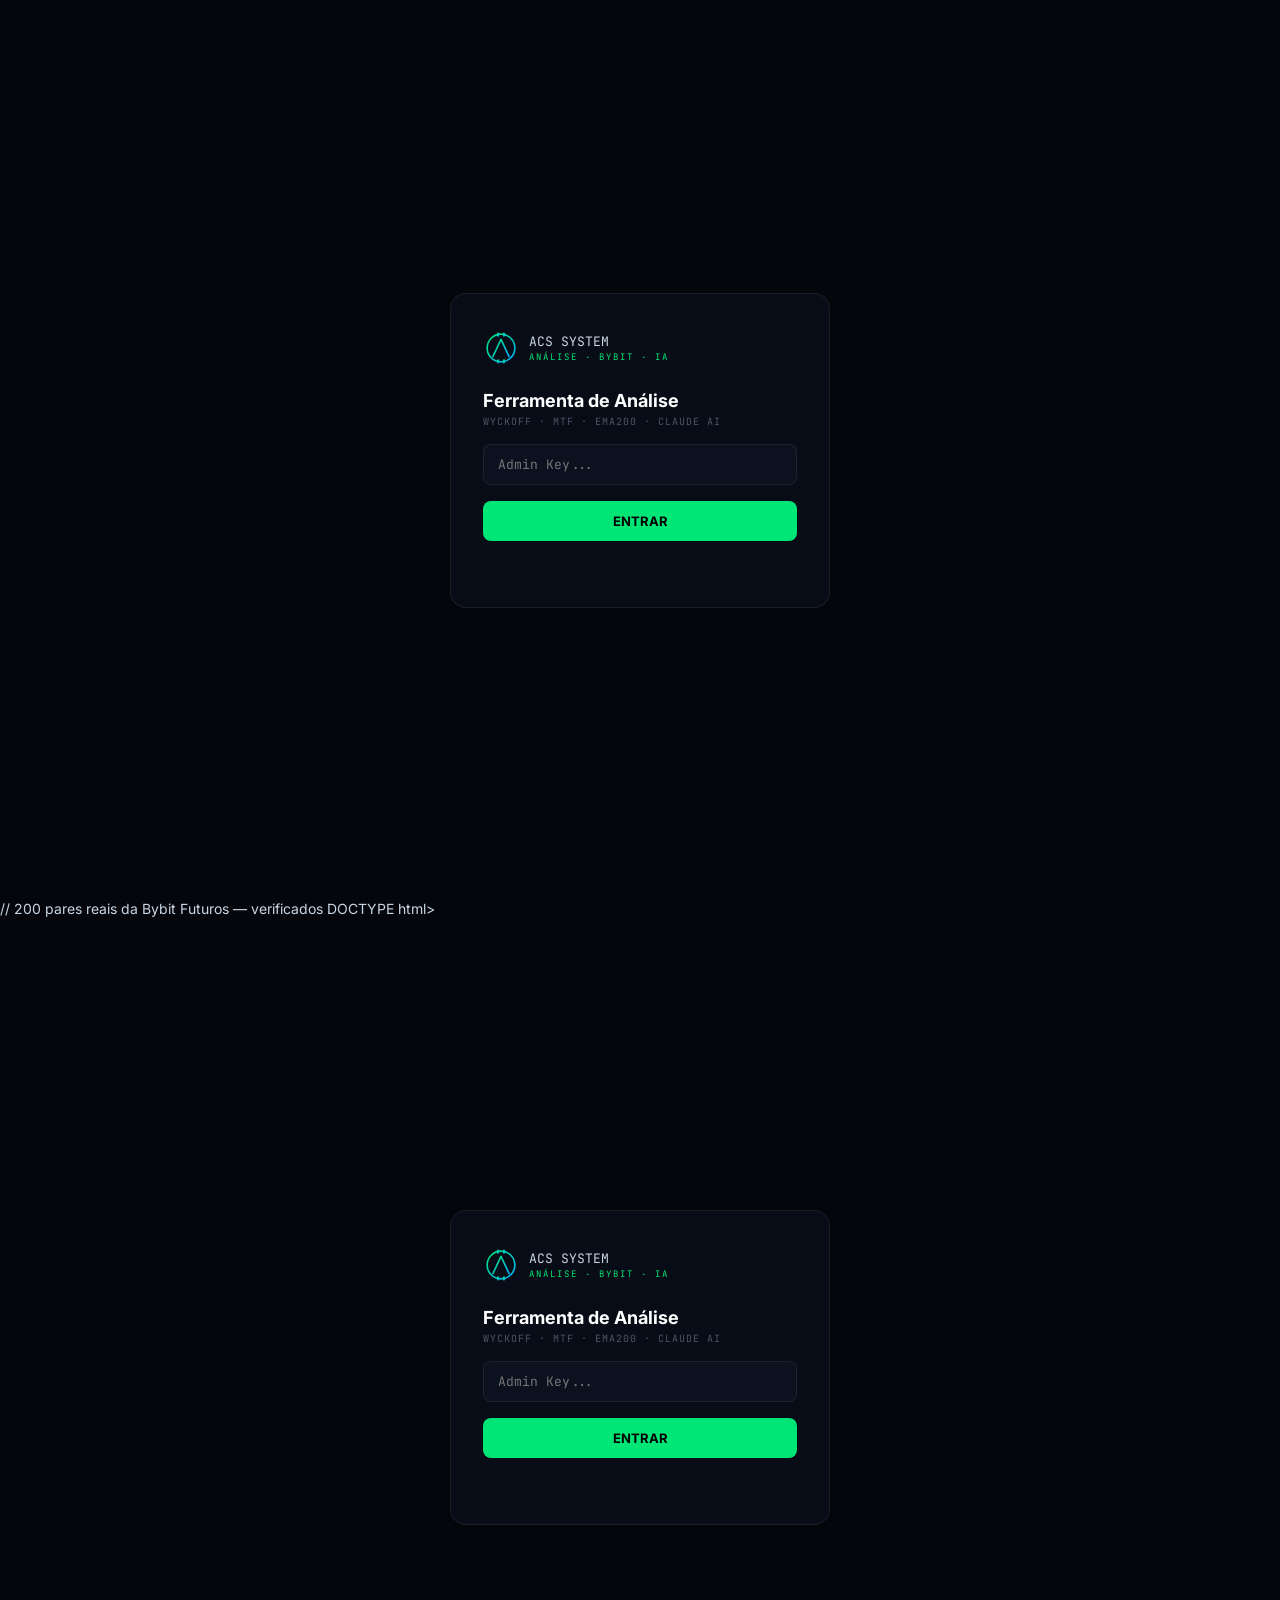
<file: acs-bybit.html>
<!DOCTYPE html>
<html lang="pt-BR">
<head>
<meta charset="UTF-8"/>
<meta name="viewport" content="width=device-width,initial-scale=1.0"/>
<title>ACS · Análise Bybit</title>
<link href="https://fonts.googleapis.com/css2?family=JetBrains+Mono:wght@300;400;500;700&family=Inter:wght@400;500;600;700&display=swap" rel="stylesheet"/>
<style>
/* ── TOKENS ── */
:root {
  --bg:     #04060C;
  --bg2:    #080C16;
  --bg3:    #0C1120;
  --bg4:    #101828;
  --line:   rgba(255,255,255,.07);
  --line2:  rgba(99,179,237,.2);
  --green:  #00E676;
  --red:    #FF3D6B;
  --gold:   #FFD166;
  --blue:   #60A5FA;
  --purple: #A78BFA;
  --text:   #C8D6E5;
  --dim:    #4A5568;
  --mono:   'JetBrains Mono', monospace;
  --sans:   'Inter', sans-serif;
}
*, *::before, *::after { box-sizing: border-box; margin: 0; padding: 0; }
html { scroll-behavior: smooth; }
body {
  background: var(--bg);
  color: var(--text);
  font-family: var(--sans);
  font-size: 14px;
  min-height: 100vh;
  -webkit-font-smoothing: antialiased;
}

/* ── GATE ── */
#gate {
  display: flex;
  flex-direction: column;
  align-items: center;
  justify-content: center;
  min-height: 100vh;
  gap: 0;
  padding: 24px;
}
.gate-card {
  background: var(--bg2);
  border: 1px solid var(--line);
  border-radius: 16px;
  padding: 36px 32px;
  width: 100%;
  max-width: 380px;
  display: flex;
  flex-direction: column;
  gap: 16px;
}
.gate-logo {
  display: flex;
  align-items: center;
  gap: 10px;
  margin-bottom: 8px;
}
.gate-logo svg { flex-shrink: 0; }
.gate-logo-text { font-family: var(--mono); font-size: 13px; color: var(--text); }
.gate-logo-text span { color: var(--green); display: block; font-size: 9px; letter-spacing: 2px; margin-top: 1px; }
.gate-title { font-size: 18px; font-weight: 700; color: #fff; }
.gate-sub { font-family: var(--mono); font-size: 10px; color: var(--dim); letter-spacing: 1px; }
.gate-input {
  background: var(--bg3);
  border: 1px solid var(--line);
  border-radius: 8px;
  padding: 11px 14px;
  color: #fff;
  font-family: var(--mono);
  font-size: 13px;
  outline: none;
  width: 100%;
  transition: border-color .2s;
}
.gate-input:focus { border-color: var(--line2); }
.gate-btn {
  background: var(--green);
  color: #000;
  border: none;
  border-radius: 8px;
  padding: 12px;
  font-weight: 700;
  font-family: var(--sans);
  font-size: 13px;
  cursor: pointer;
  transition: opacity .15s;
  width: 100%;
}
.gate-btn:hover { opacity: .85; }
.gate-btn:disabled { opacity: .4; cursor: not-allowed; }
.gate-err { font-family: var(--mono); font-size: 11px; color: var(--red); min-height: 14px; }

/* ── APP ── */
#app { display: none; }
.topbar {
  display: flex;
  align-items: center;
  justify-content: space-between;
  padding: 14px 24px;
  border-bottom: 1px solid var(--line);
  position: sticky;
  top: 0;
  background: rgba(4,6,12,.92);
  backdrop-filter: blur(12px);
  z-index: 100;
}
.topbar-brand { display: flex; align-items: center; gap: 10px; }
.topbar-name { font-family: var(--mono); font-size: 13px; color: #fff; font-weight: 700; }
.topbar-sub { font-family: var(--mono); font-size: 9px; color: var(--dim); letter-spacing: 1.5px; margin-top: 2px; }
.dot-live { width: 6px; height: 6px; border-radius: 50%; background: var(--green); box-shadow: 0 0 8px var(--green); animation: pulse 2s infinite; }
@keyframes pulse { 0%,100%{opacity:1} 50%{opacity:.3} }

/* ── MAIN LAYOUT ── */
.main { max-width: 1200px; margin: 0 auto; padding: 24px 20px; }

/* ── CONTROL BAR ── */
.ctrl {
  display: flex;
  gap: 10px;
  align-items: flex-end;
  flex-wrap: wrap;
  background: var(--bg2);
  border: 1px solid var(--line);
  border-radius: 12px;
  padding: 16px;
  margin-bottom: 20px;
}
.ctrl-group { display: flex; flex-direction: column; gap: 5px; }
.ctrl-label { font-family: var(--mono); font-size: 9px; color: var(--dim); letter-spacing: 1px; text-transform: uppercase; }
.ctrl-input, .ctrl-select {
  background: var(--bg3);
  border: 1px solid var(--line);
  border-radius: 6px;
  padding: 8px 12px;
  color: #fff;
  font-family: var(--mono);
  font-size: 12px;
  outline: none;
  transition: border-color .2s;
  min-width: 110px;
}
.ctrl-input:focus, .ctrl-select:focus { border-color: var(--line2); }
.ctrl-input { min-width: 140px; text-transform: uppercase; }
.btn-analyze {
  background: var(--blue);
  color: #000;
  border: none;
  border-radius: 8px;
  padding: 9px 22px;
  font-weight: 700;
  font-family: var(--sans);
  font-size: 13px;
  cursor: pointer;
  transition: .15s;
  white-space: nowrap;
  align-self: flex-end;
}
.btn-analyze:hover { filter: brightness(1.1); }
.btn-analyze:disabled { opacity: .4; cursor: not-allowed; }

/* ── GRID LAYOUT ── */
.grid-2 { display: grid; grid-template-columns: 1fr 1fr; gap: 16px; margin-bottom: 16px; }
.grid-3 { display: grid; grid-template-columns: repeat(3, 1fr); gap: 12px; margin-bottom: 16px; }

/* ── CARDS ── */
.card {
  background: var(--bg2);
  border: 1px solid var(--line);
  border-radius: 12px;
  overflow: hidden;
}
.card-head {
  display: flex;
  align-items: center;
  justify-content: space-between;
  padding: 12px 16px;
  border-bottom: 1px solid var(--line);
}
.card-title { font-family: var(--mono); font-size: 9px; color: var(--dim); letter-spacing: 1.5px; text-transform: uppercase; }
.card-body { padding: 14px 16px; }

/* ── STAT BOXES ── */
.stat-row { display: grid; grid-template-columns: repeat(4,1fr); gap: 10px; margin-bottom: 16px; }
.stat {
  background: var(--bg2);
  border: 1px solid var(--line);
  border-radius: 10px;
  padding: 14px;
}
.stat-val { font-family: var(--mono); font-size: 20px; font-weight: 700; color: #fff; display: block; line-height: 1; }
.stat-lbl { font-size: 10px; color: var(--dim); margin-top: 5px; display: block; }

/* ── CANVAS CHART ── */
#chartWrap {
  background: var(--bg2);
  border: 1px solid var(--line);
  border-radius: 12px;
  padding: 14px;
  margin-bottom: 16px;
}
.chart-header { display: flex; justify-content: space-between; align-items: center; margin-bottom: 10px; }
.chart-title { font-family: var(--mono); font-size: 10px; color: var(--dim); letter-spacing: 1px; }
.chart-legend { display: flex; gap: 12px; }
.legend-item { font-family: var(--mono); font-size: 9px; color: var(--dim); display: flex; align-items: center; gap: 4px; }
.legend-line { width: 16px; height: 2px; border-radius: 1px; }
canvas#chart { width: 100%; display: block; border-radius: 6px; }

/* ── MTF TABLE ── */
.mtf-row {
  display: flex;
  justify-content: space-between;
  align-items: center;
  padding: 7px 0;
  border-bottom: 1px solid var(--line);
}
.mtf-row:last-child { border: none; }
.mtf-tf { font-family: var(--mono); font-size: 11px; font-weight: 700; color: #fff; min-width: 36px; }
.mtf-badge {
  font-family: var(--mono);
  font-size: 9px;
  font-weight: 700;
  padding: 2px 8px;
  border-radius: 4px;
  letter-spacing: .5px;
}
.bull { background: rgba(0,230,118,.1); color: var(--green); border: 1px solid rgba(0,230,118,.2); }
.bear { background: rgba(255,61,107,.1); color: var(--red);   border: 1px solid rgba(255,61,107,.2); }
.mtf-diff { font-family: var(--mono); font-size: 10px; min-width: 56px; text-align: right; }
.mtf-rsi  { font-family: var(--mono); font-size: 10px; min-width: 48px; text-align: right; }

/* ── INDICADORES ── */
.ind-grid { display: grid; grid-template-columns: 1fr 1fr; gap: 8px; }
.ind-item {
  background: var(--bg3);
  border: 1px solid var(--line);
  border-radius: 8px;
  padding: 10px 12px;
}
.ind-label { font-family: var(--mono); font-size: 9px; color: var(--dim); letter-spacing: 1px; margin-bottom: 4px; }
.ind-val { font-family: var(--mono); font-size: 13px; font-weight: 700; }

/* ── S/R LEVELS ── */
.sr-item {
  display: flex;
  justify-content: space-between;
  align-items: center;
  padding: 6px 0;
  border-bottom: 1px solid var(--line);
  font-family: var(--mono);
  font-size: 11px;
}
.sr-item:last-child { border: none; }

/* ── NÍVEIS OPERACIONAIS ── */
.levels-grid { display: grid; grid-template-columns: repeat(5,1fr); gap: 8px; margin-bottom: 16px; }
.level-box {
  border-radius: 10px;
  padding: 12px;
  text-align: center;
  border: 1px solid var(--line);
}
.level-lbl { font-family: var(--mono); font-size: 9px; color: var(--dim); letter-spacing: 1px; margin-bottom: 6px; display: block; }
.level-val { font-family: var(--mono); font-size: 13px; font-weight: 700; display: block; }
.level-pct { font-family: var(--mono); font-size: 10px; display: block; margin-top: 3px; }

/* ── IA RESULT ── */
.ia-box {
  background: var(--bg2);
  border: 1px solid rgba(167,139,250,.2);
  border-radius: 12px;
  padding: 18px;
  margin-bottom: 16px;
}
.ia-head { display: flex; align-items: center; gap: 8px; margin-bottom: 14px; }
.ia-badge {
  font-family: var(--mono);
  font-size: 9px;
  letter-spacing: 1.5px;
  color: var(--purple);
  background: rgba(167,139,250,.08);
  border: 1px solid rgba(167,139,250,.2);
  padding: 3px 8px;
  border-radius: 4px;
}
.ia-text {
  font-size: 14px;
  line-height: 1.8;
  color: var(--text);
  white-space: pre-wrap;
}
.ia-text strong { color: #fff; }

/* ── LOADING ── */
.loading { display: flex; align-items: center; gap: 8px; color: var(--purple); font-family: var(--mono); font-size: 11px; }
.dots span {
  display: inline-block;
  width: 5px; height: 5px;
  border-radius: 50%;
  background: var(--purple);
  animation: dd .8s infinite;
}
.dots span:nth-child(2){animation-delay:.15s}
.dots span:nth-child(3){animation-delay:.3s}
@keyframes dd{0%,80%,100%{transform:scale(.5);opacity:.3}40%{transform:scale(1);opacity:1}}

/* ── MTF SCORE BAR ── */
.score-wrap { display: flex; align-items: center; gap: 10px; margin-bottom: 14px; }
.score-num { font-family: var(--mono); font-size: 28px; font-weight: 700; min-width: 44px; }
.score-track { flex: 1; height: 6px; background: rgba(255,255,255,.06); border-radius: 3px; overflow: hidden; }
.score-fill { height: 100%; border-radius: 3px; transition: width .4s ease; }
.score-label { font-family: var(--mono); font-size: 10px; color: var(--dim); min-width: 48px; text-align: right; }

/* ── EMPTY ── */
.empty { text-align: center; padding: 48px 24px; color: var(--dim); }
.empty-icon { font-size: 36px; margin-bottom: 12px; }
.empty-title { font-size: 16px; color: var(--text); margin-bottom: 6px; }
.empty-sub { font-size: 13px; font-family: var(--mono); }

/* ── UTIL ── */
.green { color: var(--green); }
.red   { color: var(--red);   }
.gold  { color: var(--gold);  }
.blue  { color: var(--blue);  }
.dim   { color: var(--dim);   }
.mono  { font-family: var(--mono); }
.tag {
  display: inline-block;
  font-family: var(--mono);
  font-size: 9px;
  padding: 2px 7px;
  border-radius: 4px;
  letter-spacing: .5px;
  font-weight: 700;
}

/* ── SCAN CARDS ── */
.scan-card {
  background: var(--bg2);
  border: 1px solid var(--line);
  border-radius: 12px;
  padding: 14px;
  cursor: pointer;
  transition: border-color .2s, transform .15s;
}
.scan-card:hover { border-color: rgba(96,165,250,.4); transform: translateY(-2px); }
.scan-long  { border-left: 3px solid var(--green); }
.scan-short { border-left: 3px solid var(--red); }
.scan-header { display: flex; justify-content: space-between; align-items: flex-start; margin-bottom: 4px; }
.scan-pair  { font-size: 15px; font-weight: 700; color: #fff; }
.scan-price { font-size: 11px; color: var(--dim); margin-top: 2px; }
.scan-chip  { background: var(--bg3); border: 1px solid var(--line); border-radius: 6px; padding: 6px 8px; text-align: center; }
.scan-chip-lbl { font-family: var(--mono); font-size: 8px; color: var(--dim); letter-spacing: 1px; margin-bottom: 3px; }
.scan-chip-val { font-family: var(--mono); font-size: 12px; font-weight: 700; color: var(--text); }
.tag.neut { background: rgba(255,255,255,.06); color: var(--dim); }
.sf-btn {
  background: rgba(255,255,255,.04);
  border: 1px solid var(--line);
  border-radius: 6px;
  padding: 5px 12px;
  color: var(--dim);
  font-family: var(--mono);
  font-size: 11px;
  cursor: pointer;
  transition: .15s;
}
.sf-btn:hover, .sf-btn.sf-active {
  background: rgba(96,165,250,.1);
  border-color: rgba(96,165,250,.3);
  color: var(--blue);
}

@media (max-width: 700px) {
  .stat-row    { grid-template-columns: 1fr 1fr; }
  .grid-2      { grid-template-columns: 1fr; }
  .levels-grid { grid-template-columns: repeat(3,1fr); }
  .main        { padding: 16px 12px; }
  .topbar      { padding: 12px 16px; }
}
</style>
</head>
<body>

<!-- ══ GATE ══ -->
<div id="gate">
  <div class="gate-card">
    <div class="gate-logo">
      <svg width="36" height="36" viewBox="0 0 200 200" fill="none">
        <defs><linearGradient id="lg" x1="0" y1="0" x2="1" y2="1"><stop offset="0%" stop-color="#00E676"/><stop offset="100%" stop-color="#00B0FF"/></linearGradient></defs>
        <circle cx="100" cy="100" r="77" stroke="url(#lg)" stroke-width="9" fill="none"/>
        <rect x="78" y="14" width="11" height="23" rx="5.5" fill="url(#lg)"/>
        <rect x="111" y="14" width="11" height="23" rx="5.5" fill="url(#lg)"/>
        <rect x="78" y="163" width="11" height="23" rx="5.5" fill="url(#lg)"/>
        <rect x="111" y="163" width="11" height="23" rx="5.5" fill="url(#lg)"/>
        <polyline points="55,148 100,52 145,148" stroke="url(#lg)" stroke-width="9" stroke-linecap="round" stroke-linejoin="round" fill="none"/>
      </svg>
      <div class="gate-logo-text">ACS SYSTEM<span>ANÁLISE · BYBIT · IA</span></div>
    </div>
    <div>
      <div class="gate-title">Ferramenta de Análise</div>
      <div class="gate-sub" style="margin-top:4px">WYCKOFF · MTF · EMA200 · CLAUDE AI</div>
    </div>
    <input class="gate-input" id="gKey" type="password" placeholder="Admin Key..." onkeydown="if(event.key==='Enter')login()"/>
    <button class="gate-btn" id="gBtn" onclick="login()">ENTRAR</button>
    <div class="gate-err" id="gErr"></div>
  </div>
</div>

<!-- ══ APP ══ -->
<div id="app">
  <div class="topbar">
    <div class="topbar-brand">
      <div class="dot-live"></div>
      <div>
        <div class="topbar-name">ACS · Análise Bybit</div>
        <div class="topbar-sub">WYCKOFF + MTF + IA</div>
      </div>
    </div>
    <div style="display:flex;gap:8px;align-items:center">
      <span style="font-family:var(--mono);font-size:10px;color:var(--dim)" id="lastUpd"></span>
      <button onclick="doLogout()" style="background:rgba(255,255,255,.05);border:1px solid var(--line);border-radius:6px;padding:5px 12px;color:var(--dim);font-size:12px;cursor:pointer;font-family:var(--mono)">sair</button>
    </div>
  </div>

  <div class="main">

    <!-- Controles -->
    <div class="ctrl">
      <div class="ctrl-group">
        <div class="ctrl-label">Par</div>
        <input class="ctrl-input" id="cPar" value="BTCUSDT" placeholder="Ex: BTCUSDT"/>
      </div>
      <div class="ctrl-group">
        <div class="ctrl-label">Timeframe principal</div>
        <select class="ctrl-select" id="cTF">
          <option value="15">15 Minutos</option>
          <option value="60" selected>1 Hora</option>
          <option value="120">2 Horas</option>
          <option value="240">4 Horas</option>
          <option value="360">6 Horas</option>
          <option value="720">12 Horas</option>
          <option value="D">1 Dia</option>
          <option value="W">Semanal</option>
          <option value="M">Mensal</option>
        </select>
      </div>
      <div class="ctrl-group">
        <div class="ctrl-label">Método</div>
        <select class="ctrl-select" id="cMetodo">
          <option value="wyckoff">Wyckoff + SMC</option>
          <option value="scalp">Scalp 15M/1H</option>
          <option value="swing">Swing 4H/1D</option>
          <option value="position">Position 1D/1W</option>
        </select>
      </div>
      <button class="btn-analyze" id="btnAn" onclick="runAnalysis()">⚡ Analisar com IA</button>
    </div>

    <!-- Estado vazio -->
    <div id="emptyState" class="empty">
      <div class="empty-icon">📡</div>
      <div class="empty-title">Pronto para analisar</div>
      <div class="empty-sub">Analise um par específico ou use o Scanner para varrer 100 pares automaticamente</div>
    </div>

    <!-- SCANNER -->
    <div style="margin-bottom:16px">
      <div style="display:flex;gap:10px;align-items:center;flex-wrap:wrap;background:var(--bg2);border:1px solid var(--line);border-radius:12px;padding:14px">
        <div>
          <div style="font-family:var(--mono);font-size:9px;color:var(--dim);letter-spacing:1px;margin-bottom:4px">SCANNER AUTOMÁTICO</div>
          <div style="font-size:12px;color:var(--text)">Varre <strong>100 pares</strong> e ranqueia os melhores setups por probabilidade de trade positivo</div>
        </div>
        <button id="btnScan" onclick="startScan()" style="background:linear-gradient(135deg,#00E676,#00B0FF);color:#000;border:none;border-radius:8px;padding:10px 24px;font-weight:700;font-family:var(--sans);font-size:13px;cursor:pointer;white-space:nowrap;margin-left:auto">
          🔍 Varrer 100 Pares
        </button>
      </div>

      <!-- Progress -->
      <div id="scanProgress" style="display:none;margin-top:10px;background:var(--bg2);border:1px solid var(--line);border-radius:10px;padding:12px">
        <div style="display:flex;justify-content:space-between;align-items:center;margin-bottom:6px">
          <span style="font-family:var(--mono);font-size:10px;color:var(--dim)" id="scanLabel">Iniciando...</span>
        </div>
        <div style="height:4px;background:rgba(255,255,255,.06);border-radius:2px;overflow:hidden">
          <div id="scanBar" style="height:100%;width:0%;background:linear-gradient(90deg,var(--green),var(--blue));border-radius:2px;transition:width .2s"></div>
        </div>
      </div>

      <!-- Filtros do scanner -->
      <div id="scanFilters" style="display:none;margin-top:10px;display:flex;gap:8px;flex-wrap:wrap">
        <button onclick="filterScan('all')"   class="sf-btn sf-active" data-f="all">Todos</button>
        <button onclick="filterScan('long')"  class="sf-btn" data-f="long">🟢 LONG</button>
        <button onclick="filterScan('short')" class="sf-btn" data-f="short">🔴 SHORT</button>
        <button onclick="filterScan('spring')"class="sf-btn" data-f="spring">⚡ Spring</button>
        <button onclick="filterScan('acc')"   class="sf-btn" data-f="acc">Acumulação</button>
      </div>

      <!-- Grid de resultados do scanner -->
      <div id="scanGrid" style="display:grid;grid-template-columns:repeat(auto-fill,minmax(280px,1fr));gap:12px;margin-top:14px"></div>
    </div>

    <!-- Resultados -->
    <div id="results" style="display:none">

      <!-- Stats do par -->
      <div class="stat-row" id="statRow"></div>

      <!-- Gráfico de velas -->
      <div id="chartWrap">
        <div class="chart-header">
          <div class="chart-title" id="chartTitle">GRÁFICO DE VELAS</div>
          <div class="chart-legend">
            <div class="legend-item"><div class="legend-line" style="background:var(--gold)"></div>EMA200</div>
            <div class="legend-item"><div class="legend-line" style="background:var(--blue)"></div>EMA50</div>
            <div class="legend-item"><div class="legend-line" style="background:var(--purple)"></div>EMA21</div>
          </div>
        </div>
        <canvas id="chart"></canvas>
        <div id="chartLegend" style="display:flex;gap:8px;flex-wrap:wrap;margin-top:10px"></div>
      </div>

      <!-- Níveis operacionais -->
      <div id="levelsWrap" style="margin-bottom:16px"></div>

      <!-- Grid: MTF + Indicadores + S/R -->
      <div class="grid-2" style="margin-bottom:16px">
        <div class="card">
          <div class="card-head">
            <div class="card-title">MULTI-TIMEFRAME EMA200</div>
            <div id="mtfScore" style="font-family:var(--mono);font-size:11px"></div>
          </div>
          <div class="card-body" id="mtfBody"></div>
        </div>
        <div>
          <div class="card" style="margin-bottom:12px">
            <div class="card-head"><div class="card-title">INDICADORES</div></div>
            <div class="card-body" id="indsBody"></div>
          </div>
          <div class="card">
            <div class="card-head"><div class="card-title">SUPORTE &amp; RESISTÊNCIA</div></div>
            <div class="card-body" id="srBody"></div>
          </div>
        </div>
      </div>

      <!-- Análise IA -->
      <div class="ia-box" id="iaBox">
        <div class="ia-head">
          <span class="ia-badge">🤖 ANÁLISE IA — WYCKOFF + SMC</span>
          <span style="font-family:var(--mono);font-size:10px;color:var(--dim)" id="iaTime"></span>
        </div>
        <div id="iaText"><div class="loading"><div class="dots"><span></span><span></span><span></span></div> Analisando com Claude...</div></div>
      </div>

    </div><!-- /results -->
  </div><!-- /main -->
</div><!-- /app -->

<script>
// ══ CONFIG ════════════════════════════════════════════════════════
const ADMIN_KEY_LOCAL = 'acs_bybit_key';

// 200 pares para scanner — Top por volume/liquidez na Bybit Futuros
const SCAN_PAIRS = [
  // ── TIER 1: Mega caps (máximo volume) ──
  'BTCUSDT','ETHUSDT','SOLUSDT','BNBUSDT','XRPUSDT',
  'DOGEUSDT','ADAUSDT','AVAXUSDT','TRXUSDT','LINKUSDT',

  // ── TIER 2: Large caps (alto volume) ──
  'DOTUSDT','LTCUSDT','BCHUSDT','ATOMUSDT','NEARUSDT',
  'APTUSDT','ARBUSDT','OPUSDT','INJUSDT','SUIUSDT',
  'MATICUSDT','XLMUSDT','VETUSDT','HBARUSDT','ALGOUSDT',
  'FILUSDT','ICPUSDT','ETCUSDT','EOSUSDT','XTZUSDT',
  'STXUSDT','TONUSDT','TIAUSDT','WLDUSDT','SEIUSDT',

  // ── TIER 3: DeFi Blue Chips ──
  'AAVEUSDT','UNIUSDT','MKRUSDT','CRVUSDT','SNXUSDT',
  'COMPUSDT','SUSHIUSDT','YFIUSDT','GMXUSDT','DYDXUSDT',
  'LDOUSDT','1INCHUSDT','BALUSDT','PERPUSDT','RUNEUSDT',
  'OSMOUSDT','JUPUSDT','RAYUSDT','DRIFTUSDT','JITOUSDT',

  // ── TIER 4: Layer 2 / Scaling ──
  'STRKUSDT','ALTUSDT','MNTUSDT','ZROUSDT','SCROLLUSDT',
  'METISUSDT','BOBIUSDT','IMXUSDT','LOOPRINGUSDT','ZKUSDT',

  // ── TIER 5: AI & Infra ──
  'RENDERUSDT','FETUSDT','AGIXUSDT','OCEANUSDT','GRTUSDT',
  'TAOUSDT','AIUSDT','AICAUSDT','VIRTUALUSDT','AIXBTUSDT',
  'AKTUSDT','NFPUSDT','PHAUSDT','AGLUSDT','ARCUSDT',

  // ── TIER 6: Memes & Hype ──
  'PEPEUSDT','FLOKIUSDT','BONKUSDT','WIFUSDT','MEMEUSDT',
  'SHIBUSDT','BOMEUSDT','TURBOUSDT','CATIUSDT','NOTUSDT',
  'HMSTRUSDT','GOATUSDT','PNUTUSDT','ACTUSDT','MOODENGUSDT',

  // ── TIER 7: Gaming & Metaverso ──
  'SANDUSDT','MANAUSDT','AXSUSDT','GALAUSDT','ENJUSDT',
  'MAGICUSDT','YGGUSDT','RNDRUSDT','ALICEUSDT','TLMUSDT',
  'SLPUSDT','RONUSDT','PIXELUSDT','PORTLUSDT','GMUSDT',

  // ── TIER 8: Infrastructure & Storage ──
  'ARWEAVEUSDT','STORJUSDT','CKBUSDT','IOTAUSDT','ZILUSDT',
  'CELRUSDT','XEMUSDT','SCUSDT','LPTUSDT','ANKRUSDT',

  // ── TIER 9: Interoperability & Cross-chain ──
  'DOTUSDT','COSMOSUSD','AXLUSDT','LAYERUSDT','WORMHOLEUSDT',
  'ROSEUSDT','CELOUSDT','ONEUSDT','CHRUSDT','BANDUSDT',

  // ── TIER 10: Momentum alto / novos ──
  'ENAUSDT','EIGENUSDT','ETHFIUSDT','REZUSDT','MOVEUSDT',
  'EIGENUSDT','BBUSDT','BLURUSDT','LOOKSUSDT','APEUSDT',
  'WOOUSDT','MASKUSDT','DUSKUSDT','CYBERUSDT','HOOKUSDT',

  // ── TIER 11: Medium caps com liquidez ──
  'EGLDUSDT','FLOWUSDT','KLAYUSDT','QTUMUSDT','WAVESUSDT',
  'XEMUSDT','BATUSDT','DASHUSDT','ZECUSDT','ZENUSDT',
  'LRCUSDT','CVCUSDT','RSRUSDT','KSMUSDT','IOTXUSDT',
  'COTIUSDT','SKLUSDT','SFPUSDT','REQUSDT','LITUSDT',

  // ── TIER 12: Ecosistemas específicos ──
  'CHZUSDT','SANTOSUDT','CITYUSDT','BARUSDT','LAZUSDT',
  'FTMUSDT','HFTUSDT','ACEUSDT','XAIUSDT','ORDIUSDT',

  // ── ESPECIAIS SOLICITADOS ──
  'TIAUSDT',   // Celestia — solicitado
  'DYMUSDT',   // Dymension
  'PYTHUSDT',  // Pyth Network
  'STXUSDT',   // Stacks
  'MNTUSDT',   // Mantle
  'TAOUSDT',   // Bittensor
];

const MTF_LIST = [
  {tf:'15',  lbl:'15M'},
  {tf:'60',  lbl:'1H'},
  {tf:'120', lbl:'2H'},
  {tf:'240', lbl:'4H'},
  {tf:'360', lbl:'6H'},
  {tf:'720', lbl:'12H'},
  {tf:'D',   lbl:'1D'},
  {tf:'3D',  lbl:'3D'},
  {tf:'W',   lbl:'Semanal'},
  {tf:'M',   lbl:'Mensal'},
];

let KEY = '';
let lastLevels = {};
let lastCandles = [];
let lastCloses  = [];

// ══ GATE ═════════════════════════════════════════════════════════
async function login() {
  const key = document.getElementById('gKey').value.trim();
  const err = document.getElementById('gErr');
  const btn = document.getElementById('gBtn');
  if (!key) { err.textContent = 'Digite a Admin Key.'; return; }
  err.textContent = '';
  btn.disabled = true;
  btn.textContent = 'Verificando...';
  try {
    // Valida com rota protegida usando query param (funciona mesmo sem header CORS)
    const res = await fetch('/api/admin/signals?key=' + encodeURIComponent(key));
    if (res.status === 200) {
      KEY = key;
      localStorage.setItem(ADMIN_KEY_LOCAL, key);
      enterApp();
    } else if (res.status === 401 || res.status === 403) {
      err.textContent = 'Chave inválida.';
    } else {
      // Qualquer outra resposta — tenta com header
      const res2 = await fetch('/api/admin/signals', { headers: {'x-admin-key': key} });
      if (res2.ok) {
        KEY = key;
        localStorage.setItem(ADMIN_KEY_LOCAL, key);
        enterApp();
      } else {
        err.textContent = `Erro ${res2.status}. Verifique a chave.`;
      }
    }
  } catch(e) {
    err.textContent = 'Erro de conexão: ' + e.message;
  }
  btn.disabled = false;
  btn.textContent = 'ENTRAR';
}

function enterApp() {
  document.getElementById('gate').style.display = 'none';
  document.getElementById('app').style.display  = 'block';
}
function doLogout() {
  localStorage.removeItem(ADMIN_KEY_LOCAL);
  KEY = '';
  location.reload();
}

// Auto-login
(async () => {
  const saved = localStorage.getItem(ADMIN_KEY_LOCAL);
  if (!saved) return;
  try {
    const r = await fetch('/api/admin/signals', { headers: {'x-admin-key': saved} });
    if (r.ok) { KEY = saved; enterApp(); }
    else localStorage.removeItem(ADMIN_KEY_LOCAL);
  } catch {}
})();

// ══ INDICADORES ══════════════════════════════════════════════════
const calcEMA = (arr, p) => {
  const k = 2/(p+1); let e = arr[0];
  return arr.map(v => (e = v*k + e*(1-k)));
};
const calcRSI = (c, p=14) => {
  let g=0,l=0;
  for(let i=1;i<=p;i++){const d=c[i]-c[i-1];d>0?g+=d:l-=d;}
  let ag=g/p,al=l/p;
  for(let i=p+1;i<c.length;i++){const d=c[i]-c[i-1];ag=(ag*(p-1)+(d>0?d:0))/p;al=(al*(p-1)+(d<0?-d:0))/p;}
  return al===0?100:100-100/(1+ag/al);
};
const calcMACD = c => {
  const m = calcEMA(c,12).map((v,i)=>v-calcEMA(c,26)[i]);
  const s = calcEMA(m,9);
  const h = m.map((v,i)=>v-s[i]);
  return {macd:m.at(-1),signal:s.at(-1),hist:h.at(-1),histPrev:h.at(-2)};
};
const calcATR = (candles, p=14) => {
  const trs = candles.slice(1).map((c,i) => Math.max(
    c.h-c.l, Math.abs(c.h-candles[i].c), Math.abs(c.l-candles[i].c)
  ));
  return trs.slice(-p).reduce((a,b)=>a+b,0)/p;
};
const findSR = (candles, lb=20) => {
  const H=candles.map(c=>c.h), L=candles.map(c=>c.l);
  const sup=[], res=[];
  for(let i=lb;i<candles.length-lb;i++){
    if(L[i]===Math.min(...L.slice(i-lb,i+lb)) && !sup.find(s=>Math.abs(s-L[i])/L[i]<0.004)) sup.push(L[i]);
    if(H[i]===Math.max(...H.slice(i-lb,i+lb)) && !res.find(r=>Math.abs(r-H[i])/H[i]<0.004)) res.push(H[i]);
  }
  return { sup:sup.slice(-4).sort((a,b)=>b-a), res:res.slice(-4).sort((a,b)=>a-b) };
};

// Wyckoff
const detectWyckoff = (candles, closes, rsi) => {
  const ema50  = calcEMA(closes,50).at(-1);
  const ema200 = calcEMA(closes,200).at(-1);
  const rHigh  = Math.max(...candles.slice(-50).map(c=>c.h));
  const rLow   = Math.min(...candles.slice(-50).map(c=>c.l));
  const cur    = closes.at(-1);
  const pos    = (cur-rLow)/(rHigh-rLow||1);
  const vols   = candles.map(c=>c.v);
  const vAvg   = vols.slice(-20).reduce((a,b)=>a+b,0)/20;
  const vTrend = vols.slice(-5).reduce((a,b)=>a+b,0)/5 < vAvg*.85;
  const spring = candles.slice(-10).some((c,i,a)=>i>0&&c.l<a[i-1].l&&c.c>a[i-1].l&&pos<.3);
  const upthrust=candles.slice(-10).some((c,i,a)=>i>0&&c.h>a[i-1].h&&c.c<a[i-1].h&&pos>.7);
  let fase='INDEFINIDA';
  if(pos<.3&&rsi<45&&vTrend)     fase='ACUMULAÇÃO';
  else if(cur>ema200&&cur>ema50&&pos>.5&&rsi>50) fase='MARKUP';
  else if(pos>.7&&rsi>55&&vTrend) fase='DISTRIBUIÇÃO';
  else if(cur<ema200&&cur<ema50&&pos<.5&&rsi<50) fase='MARKDOWN';
  return {fase,spring,upthrust,pos,ema50,ema200};
};

// ══ FETCH CANDLES ════════════════════════════════════════════════
const fetchCandles = async (sym, tf, limit=250) => {
  const url = `https://api.bybit.com/v5/market/kline?category=linear&symbol=${sym}&interval=${tf}&limit=${limit}`;
  const r   = await fetch(url, {signal:AbortSignal.timeout(10000)});
  const d   = await r.json();
  if(d.retCode!==0) throw new Error(d.retMsg||'Bybit API error');
  return (d.result?.list||[]).reverse().map(c=>({
    t:+c[0],o:+c[1],h:+c[2],l:+c[3],c:+c[4],v:+c[5]
  }));
};

// ══ CANVAS CHART ═════════════════════════════════════════════════
function drawChart(candles, closes, levels) {
  const canvas = document.getElementById('chart');
  const W = canvas.parentElement.clientWidth - 28;
  const H = 360;
  canvas.width  = W * devicePixelRatio;
  canvas.height = H * devicePixelRatio;
  canvas.style.width  = W + 'px';
  canvas.style.height = H + 'px';
  const ctx = canvas.getContext('2d');
  ctx.scale(devicePixelRatio, devicePixelRatio);

  const last70 = candles.slice(-70);
  const cur    = closes.at(-1);

  // Expande range para incluir todos os níveis
  const allVals = [
    ...last70.map(c=>c.h), ...last70.map(c=>c.l),
    ...Object.values(levels).filter(v=>typeof v==='number'&&v>0)
  ];
  const minP = Math.min(...allVals)*.997;
  const maxP = Math.max(...allVals)*1.003;
  const rng  = maxP - minP || 1;

  const PL=10, PR=78, PT=14, PB=26;
  const cW = W-PL-PR, cH = H-PT-PB;
  const toY = p => PT + cH - ((p-minP)/rng)*cH;
  const bW  = Math.max(2, Math.floor(cW/last70.length)-1);

  // Fundo
  ctx.fillStyle = '#070E1C';
  ctx.fillRect(0,0,W,H);

  // Grade
  for(let i=0;i<=5;i++){
    const y = PT + (cH/5)*i;
    const p = maxP - (rng/5)*i;
    ctx.strokeStyle = 'rgba(255,255,255,.04)';
    ctx.lineWidth   = 1;
    ctx.beginPath(); ctx.moveTo(PL,y); ctx.lineTo(W-PR,y); ctx.stroke();
    ctx.fillStyle = 'rgba(100,116,139,.7)';
    ctx.font = `9px 'JetBrains Mono'`;
    ctx.fillText('$'+(p<1?p.toFixed(4):p.toFixed(2)), W-PR+4, y+3);
  }

  // EMAs
  const e21  = calcEMA(closes,21);
  const e50  = calcEMA(closes,50);
  const e200 = calcEMA(closes,200);
  const si   = closes.length - 70;
  const drawEMA = (arr, col) => {
    ctx.strokeStyle = col; ctx.lineWidth = 1.5; ctx.setLineDash([]);
    ctx.beginPath();
    last70.forEach((_,i)=>{
      const v = arr[si+i]; if(!v) return;
      const x = PL+(i/(last70.length-1))*cW;
      const y = toY(v);
      i===0?ctx.moveTo(x,y):ctx.lineTo(x,y);
    });
    ctx.stroke();
  };
  drawEMA(e21,  'rgba(167,139,250,.7)');
  drawEMA(e50,  'rgba(96,165,250,.7)');
  drawEMA(e200, 'rgba(255,209,102,.9)');

  // Velas
  last70.forEach((c,i)=>{
    const x    = PL + (i/(last70.length-1))*cW - bW/2;
    const bull = c.c >= c.o;
    const col  = bull ? '#00E676' : '#FF3D6B';
    ctx.strokeStyle = col; ctx.lineWidth = 1;
    ctx.beginPath();
    ctx.moveTo(x+bW/2, toY(c.h));
    ctx.lineTo(x+bW/2, toY(c.l));
    ctx.stroke();
    ctx.fillStyle = bull ? 'rgba(0,230,118,.85)' : 'rgba(255,61,107,.85)';
    const bT = Math.min(toY(c.o),toY(c.c));
    ctx.fillRect(x, bT, bW, Math.max(1, Math.abs(toY(c.c)-toY(c.o))));
  });

  // Níveis
  const drawLevel = (price, col, lbl, dash=[5,3]) => {
    if(!price||price<=0) return;
    const y = toY(price);
    if(y<PT-5||y>H-PB+5) return;
    ctx.strokeStyle=col; ctx.lineWidth=1.5; ctx.setLineDash(dash);
    ctx.beginPath(); ctx.moveTo(PL,y); ctx.lineTo(W-PR,y); ctx.stroke();
    ctx.setLineDash([]);
    ctx.fillStyle=col; ctx.font=`bold 9px 'JetBrains Mono'`;
    ctx.fillText(lbl, W-PR+4, y-2);
    ctx.fillStyle='rgba(255,255,255,.45)'; ctx.font=`8px 'JetBrains Mono'`;
    ctx.fillText('$'+(price<1?price.toFixed(4):price.toFixed(2)), W-PR+4, y+9);
  };

  (levels.sup||[]).forEach(s=>drawLevel(s,'rgba(96,165,250,.5)','SUP',[3,5]));
  (levels.res||[]).forEach(r=>drawLevel(r,'rgba(255,107,53,.5)','RES',[3,5]));
  drawLevel(levels.sl,   '#FF3D6B',           'STOP',[6,3]);
  drawLevel(levels.tp3,  'rgba(0,230,118,.5)','TP3', [5,3]);
  drawLevel(levels.tp2,  'rgba(0,230,118,.7)','TP2', [5,3]);
  drawLevel(levels.tp1,  'rgba(0,230,118,.9)','TP1', [5,3]);
  if(levels.entry){
    ctx.strokeStyle='rgba(255,255,255,.9)'; ctx.lineWidth=2; ctx.setLineDash([]);
    ctx.beginPath(); ctx.moveTo(PL,toY(levels.entry)); ctx.lineTo(W-PR,toY(levels.entry)); ctx.stroke();
    ctx.fillStyle='#fff'; ctx.font=`bold 9px 'JetBrains Mono'`;
    ctx.fillText('ENTRADA', W-PR+4, toY(levels.entry)-2);
    ctx.fillStyle='rgba(255,255,255,.45)'; ctx.font=`8px 'JetBrains Mono'`;
    ctx.fillText('$'+(levels.entry<1?levels.entry.toFixed(4):levels.entry.toFixed(2)), W-PR+4, toY(levels.entry)+9);
  }

  // Preço atual
  ctx.strokeStyle='rgba(255,255,255,.2)'; ctx.lineWidth=1; ctx.setLineDash([2,4]);
  ctx.beginPath(); ctx.moveTo(PL,toY(cur)); ctx.lineTo(W-PR,toY(cur)); ctx.stroke();
  ctx.setLineDash([]);

  // Eixo X
  ctx.fillStyle='rgba(100,116,139,.6)'; ctx.font=`8px 'JetBrains Mono'`;
  [0, Math.floor(last70.length/3), Math.floor(last70.length*2/3), last70.length-1].forEach(i=>{
    const c2 = last70[i]; if(!c2) return;
    const x = PL + (i/(last70.length-1))*cW;
    const dt = new Date(c2.t).toLocaleString('pt-BR',{month:'2-digit',day:'2-digit',hour:'2-digit',minute:'2-digit'});
    ctx.fillText(dt, x-18, H-8);
  });
}

// Extrai níveis da IA
function extractLevels(text, cur, dir) {
  const L = {entry:null,sl:null,tp1:null,tp2:null,tp3:null};
  const fn = rx => { const m=text.match(rx); return m?parseFloat(m[1].replace(/,/g,'.')):null; };
  L.entry = fn(/[Ee]ntrada[^$\d]*\$?\s*([\d.,]+)/);
  L.sl    = fn(/[Ss]top[^$\d]*\$?\s*([\d.,]+)/);
  L.tp1   = fn(/TP1[^$\d]*\$?\s*([\d.,]+)/);
  L.tp2   = fn(/TP2[^$\d]*\$?\s*([\d.,]+)/);
  L.tp3   = fn(/TP3[^$\d]*\$?\s*([\d.,]+)/);
  const isL = dir==='LONG';
  if(!L.entry) L.entry = cur;
  if(!L.sl)  L.sl  = isL ? cur*.98 : cur*1.02;
  if(!L.tp1) L.tp1 = isL ? cur*1.03 : cur*.97;
  if(!L.tp2) L.tp2 = isL ? cur*1.20 : cur*.80;
  if(!L.tp3) L.tp3 = isL ? cur*1.40 : cur*.60;
  return L;
}

// ══ SCORE DE CONFLUÊNCIA ═════════════════════════════════════════
function calcScore(wy, rsi, macd, bullTFs, totalTFs) {
  let score = 0;
  const cur = null; // usado externamente

  // EMA200
  if (wy.ema200 !== undefined) {} // placeholder
  // Wyckoff fase
  if (wy.fase === 'ACUMULAÇÃO')  score += 3;
  else if (wy.fase === 'MARKUP') score += 2;
  else if (wy.fase === 'DISTRIBUIÇÃO') score -= 2;
  else if (wy.fase === 'MARKDOWN')     score -= 3;
  // Spring / Upthrust
  if (wy.spring)   score += 3;
  if (wy.upthrust) score -= 3;
  // RSI
  if (rsi > 40 && rsi < 65)  score += 1;
  else if (rsi < 30)          score += 2;
  else if (rsi > 75)          score -= 2;
  // MACD
  if (macd.hist > 0 && macd.hist > macd.histPrev) score += 2;
  else if (macd.hist < 0 && macd.hist < macd.histPrev) score -= 2;
  // MTF
  const mtfRatio = bullTFs / (totalTFs || 1);
  if (mtfRatio >= 0.8)      score += 3;
  else if (mtfRatio >= 0.6) score += 2;
  else if (mtfRatio >= 0.4) score += 1;
  else if (mtfRatio <= 0.2) score -= 3;
  else if (mtfRatio <= 0.3) score -= 2;

  return Math.min(12, Math.max(-12, score));
}

// ══ SCANNER DE 100 PARES ═════════════════════════════════════════
let scanRunning = false;
let scanResults = [];

async function startScan() {
  if (scanRunning) return;
  scanRunning = true;

  const tf     = document.getElementById('cTF').value;
  const btnSc  = document.getElementById('btnScan');
  const progW  = document.getElementById('scanProgress');
  const progB  = document.getElementById('scanBar');
  const progL  = document.getElementById('scanLabel');
  const grid   = document.getElementById('scanGrid');

  btnSc.disabled = true;
  progW.style.display = '';
  grid.innerHTML = '';
  scanResults = [];

  // Filtra pares que realmente existem na Bybit (tenta 3 ao mesmo tempo)
  const pairs = SCAN_PAIRS.slice(0, 100);
  const total = pairs.length;
  let done = 0;

  const analyze = async (sym) => {
    try {
      // Timeout agressivo de 5s por par
      const ctrl = new AbortController();
      const t = setTimeout(() => ctrl.abort(), 5000);

      const url = `https://api.bybit.com/v5/market/kline?category=linear&symbol=${sym}&interval=${tf}&limit=210`;
      const res = await fetch(url, { signal: ctrl.signal });
      clearTimeout(t);
      const d = await res.json();
      if (d.retCode !== 0) return null;

      const candles = (d.result?.list || []).reverse().map(c=>({t:+c[0],o:+c[1],h:+c[2],l:+c[3],c:+c[4],v:+c[5]}));
      if (candles.length < 50) return null;

      const closes = candles.map(c => c.c);
      const cur    = closes.at(-1);
      const rsi    = calcRSI(closes);
      const macd   = calcMACD(closes);
      const wy     = detectWyckoff(candles, closes, rsi);
      const sr     = findSR(candles);
      const atr    = calcATR(candles);

      // MTF rápido — só 1H para velocidade máxima
      let bullTFs = cur > calcEMA(closes, 200).at(-1) ? 1 : 0;
      try {
        const r1h = await fetch(`https://api.bybit.com/v5/market/kline?category=linear&symbol=${sym}&interval=60&limit=210`, {signal: AbortSignal.timeout(3000)});
        const d1h = await r1h.json();
        if (d1h.retCode === 0) {
          const cl = (d1h.result?.list||[]).reverse().map(c=>+c[4]);
          bullTFs += cl.at(-1) > calcEMA(cl, 200).at(-1) ? 1 : 0;
        }
      } catch {}

      const score = calcScore(wy, rsi, macd, bullTFs, 2);
      const dir   = score >= 3 ? 'LONG' : score <= -3 ? 'SHORT' : 'NEUTRO';

      return { sym, cur, rsi, macd, wy, sr, atr, score, dir, bullTFs, closes, candles };
    } catch(e) {
      return null;
    }
  };

  // Processa em lotes de 5 para não sobrecarregar
  for (let i = 0; i < pairs.length; i += 5) {
    const batch   = pairs.slice(i, i + 5);
    const results = await Promise.all(batch.map(analyze));
    results.forEach(r => { if (r) scanResults.push(r); });
    done += batch.length;
    const pct = Math.round(done / total * 100);
    progB.style.width = pct + '%';
    progL.textContent = `Analisando... ${done}/${total} pares (${pct}%)`;
    await new Promise(r => setTimeout(r, 100));
  }

  // Ordena por score absoluto (melhores oportunidades primeiro)
  scanResults.sort((a, b) => Math.abs(b.score) - Math.abs(a.score));

  // Renderiza cards
  progL.textContent = `✅ ${scanResults.length} pares analisados — mostrando os melhores setups`;
  renderScanResults(scanResults.slice(0, 50));
  document.getElementById('scanFilters').style.display = 'flex';

  btnSc.disabled = false;
  scanRunning = false;
}

function renderScanResults(results) {
  const grid = document.getElementById('scanGrid');
  grid.innerHTML = results.map(r => {
    const pF = v => v<1?v.toFixed(4):v<100?v.toFixed(2):v.toLocaleString('en-US',{maximumFractionDigits:0});
    const isLong  = r.dir === 'LONG';
    const isShort = r.dir === 'SHORT';
    const dirCol  = isLong ? 'var(--green)' : isShort ? 'var(--red)' : 'var(--dim)';
    const wyCol   = r.wy.fase==='ACUMULAÇÃO'||r.wy.fase==='MARKUP'?'var(--green)':r.wy.fase==='INDEFINIDA'?'var(--dim)':'var(--red)';
    const rsiCol  = r.rsi>70?'var(--red)':r.rsi<30?'var(--green)':'var(--text)';
    const pBar    = Math.max(0, Math.min(100, (r.score+12)/24*100));
    const barCol  = r.score>=3?'var(--green)':r.score<=-3?'var(--red)':'var(--dim)';
    const sLine   = r.sr.sup.length ? '$'+pF(r.sr.sup[0]) : '—';
    const rLine   = r.sr.res.length ? '$'+pF(r.sr.res[0]) : '—';

    return `<div class="scan-card ${isLong?'scan-long':isShort?'scan-short':''}" onclick="loadPair('${r.sym}')">
      <div class="scan-header">
        <div>
          <div class="scan-pair">${r.sym.replace('USDT','/USDT')}</div>
          <div class="scan-price mono">$${pF(r.cur)}</div>
        </div>
        <div style="text-align:right">
          <div class="tag ${isLong?'bull':isShort?'bear':'neut'}" style="font-size:11px;padding:3px 10px">${r.dir}</div>
          <div style="font-family:var(--mono);font-size:10px;color:var(--dim);margin-top:4px">${r.wy.fase}</div>
        </div>
      </div>
      <div style="margin:10px 0 6px">
        <div style="display:flex;justify-content:space-between;margin-bottom:4px">
          <span style="font-family:var(--mono);font-size:9px;color:var(--dim)">SCORE CONFLUÊNCIA</span>
          <span style="font-family:var(--mono);font-size:11px;font-weight:700;color:${barCol}">${r.score > 0?'+':''}${r.score}/12</span>
        </div>
        <div style="height:5px;background:rgba(255,255,255,.06);border-radius:3px;overflow:hidden">
          <div style="height:100%;width:${pBar}%;background:${barCol};border-radius:3px;transition:width .4s"></div>
        </div>
      </div>
      <div style="display:grid;grid-template-columns:1fr 1fr 1fr;gap:6px;margin-top:8px">
        <div class="scan-chip">
          <div class="scan-chip-lbl">RSI</div>
          <div class="scan-chip-val" style="color:${rsiCol}">${r.rsi.toFixed(0)}</div>
        </div>
        <div class="scan-chip">
          <div class="scan-chip-lbl">MACD</div>
          <div class="scan-chip-val" style="color:${r.macd.hist>0?'var(--green)':'var(--red)'}">${r.macd.hist>0?'↑':'↓'}</div>
        </div>
        <div class="scan-chip">
          <div class="scan-chip-lbl">MTF</div>
          <div class="scan-chip-val">${r.bullTFs}/3</div>
        </div>
      </div>
      <div style="display:flex;justify-content:space-between;margin-top:8px;padding-top:8px;border-top:1px solid var(--line)">
        <span style="font-family:var(--mono);font-size:10px;color:var(--blue)">S ${sLine}</span>
        <span style="font-family:var(--mono);font-size:10px;color:var(--dim)">${r.wy.spring?'⚡ SPRING':r.wy.upthrust?'⚠️ UPTHRUST':''}</span>
        <span style="font-family:var(--mono);font-size:10px;color:#FF6B35">R ${rLine}</span>
      </div>
      <div style="margin-top:8px;text-align:center;font-family:var(--mono);font-size:9px;color:var(--dim)">
        clique para analisar com IA →
      </div>
    </div>`;
  }).join('');
}

function loadPair(sym) {
  document.getElementById('cPar').value = sym;
  document.getElementById('results').style.display = 'none';
  document.getElementById('emptyState').style.display = '';
  document.getElementById('scanGrid').scrollIntoView({behavior:'smooth', block:'start'});
  setTimeout(() => {
    document.getElementById('emptyState').style.display = 'none';
    runAnalysis();
  }, 300);
}

// ══ ANÁLISE PRINCIPAL ════════════════════════════════════════════
async function runAnalysis() {
  const sym    = document.getElementById('cPar').value.trim().toUpperCase().replace('/','');
  const tf     = document.getElementById('cTF').value;
  const metodo = document.getElementById('cMetodo').value;
  if(!sym) return;

  const btn = document.getElementById('btnAn');
  btn.disabled = true; btn.textContent = '⏳ Analisando...';
  document.getElementById('emptyState').style.display = 'none';
  document.getElementById('results').style.display    = '';
  document.getElementById('iaText').innerHTML = '<div class="loading"><div class="dots"><span></span><span></span><span></span></div> Buscando dados da Bybit...</div>';

  try {
    // 1. Busca candles principal
    const candles = await fetchCandles(sym, tf, 250);

    // 2. Busca MTF em paralelo
    const mtfPromises = MTF_LIST.map(({tf:t}) =>
      fetchCandles(sym, t, 210).then(c => {
        const cl = c.map(x => x.c);
        const e  = calcEMA(cl, 200).at(-1);
        const r  = calcRSI(cl);
        return {tf:t, lbl:MTF_LIST.find(x=>x.tf===t)?.lbl||t, ema200:e, rsi:r, above:cl.at(-1)>e, cur:cl.at(-1)};
      }).catch(() => null)
    );
    const mtfResults = await Promise.all(mtfPromises);

    const closes = candles.map(c=>c.c);
    const cur    = closes.at(-1);
    const pF     = v => v<0.0001?v.toExponential(4):v<1?v.toFixed(6):v<100?v.toFixed(4):v<10000?v.toFixed(2):v.toLocaleString('en-US',{maximumFractionDigits:0});
    const ema21  = calcEMA(closes,21).at(-1);
    const ema50  = calcEMA(closes,50).at(-1);
    const ema200 = calcEMA(closes,200).at(-1);
    const rsi    = calcRSI(closes);
    const macd   = calcMACD(closes);
    const atr    = calcATR(candles);
    const sr     = findSR(candles);
    const wy     = detectWyckoff(candles, closes, rsi);
    const mtfOk  = mtfResults.filter(Boolean);
    const bullTFs= mtfOk.filter(t=>t.above).length;
    const dir    = (cur>ema200&&rsi>50&&macd.hist>0)?'LONG':(cur<ema200&&rsi<50&&macd.hist<0)?'SHORT':'NEUTRO';

    lastCandles = candles; lastCloses = closes;

    // Stats
    const chg24 = ((cur - candles[0].c)/candles[0].c*100);
    const dirCol = dir==='LONG'?'var(--green)':dir==='SHORT'?'var(--red)':'var(--dim)';
    document.getElementById('statRow').innerHTML = [
      {v:`$${pF(cur)}`,          l:'PREÇO ATUAL',     c:'#fff'},
      {v:`${chg24>=0?'+':''}${chg24.toFixed(2)}%`, l:`VARIAÇÃO (${MTF_LIST.find(x=>x.tf===tf)?.lbl||tf})`, c:chg24>=0?'var(--green)':'var(--red)'},
      {v:dir,                    l:'DIREÇÃO',         c:dirCol},
      {v:`${wy.fase}`,           l:'FASE WYCKOFF',    c:wy.fase==='ACUMULAÇÃO'||wy.fase==='MARKUP'?'var(--green)':wy.fase==='INDEFINIDA'?'var(--dim)':'var(--red)'},
    ].map(s=>`<div class="stat"><span class="stat-val" style="color:${s.c}">${s.v}</span><span class="stat-lbl">${s.l}</span></div>`).join('');

    // Indicadores
    document.getElementById('indsBody').innerHTML = `
      <div class="ind-grid">
        ${[
          {l:'RSI (14)',  v:rsi.toFixed(1),    c:rsi>70?'var(--red)':rsi<30?'var(--green)':'var(--text)'},
          {l:'MACD',     v:macd.hist>0?'BULL ↑':'BEAR ↓', c:macd.hist>0?'var(--green)':'var(--red)'},
          {l:'EMA21',    v:'$'+pF(ema21),  c:cur>ema21?'var(--green)':'var(--red)'},
          {l:'EMA50',    v:'$'+pF(ema50),  c:cur>ema50?'var(--green)':'var(--red)'},
          {l:'EMA200',   v:'$'+pF(ema200), c:cur>ema200?'var(--green)':'var(--red)'},
          {l:'ATR (14)', v:'$'+pF(atr),    c:'var(--text)'},
          {l:'SPRING',   v:wy.spring?'SIM ⚡':'—', c:wy.spring?'var(--green)':'var(--dim)'},
          {l:'UPTHRUST', v:wy.upthrust?'SIM ⚠️':'—', c:wy.upthrust?'var(--red)':'var(--dim)'},
        ].map(x=>`<div class="ind-item"><div class="ind-label">${x.l}</div><div class="ind-val" style="color:${x.c}">${x.v}</div></div>`).join('')}
      </div>`;

    // S/R
    const allSR = [
      ...sr.res.map(r=>({v:r,t:'RES',c:'var(--red)'})),
      ...sr.sup.map(s=>({v:s,t:'SUP',c:'var(--blue)'})),
    ].sort((a,b)=>b.v-a.v);
    document.getElementById('srBody').innerHTML = allSR.map(n=>`
      <div class="sr-item">
        <span class="tag ${n.t==='RES'?'bear':'bull'}">${n.t}</span>
        <span class="mono" style="color:#fff">$${pF(n.v)}</span>
        <span class="mono dim">${((n.v-cur)/cur*100).toFixed(2)}%</span>
      </div>`).join('');

    // MTF
    const score = bullTFs;
    const sCol  = score>=7?'var(--green)':score>=5?'var(--gold)':'var(--red)';
    document.getElementById('mtfScore').innerHTML = `<span style="color:${sCol};font-weight:700">${score}/${mtfOk.length}</span>`;
    document.getElementById('mtfBody').innerHTML = `
      <div class="score-wrap">
        <div class="score-num" style="color:${sCol}">${score}</div>
        <div class="score-track"><div class="score-fill" style="width:${(score/mtfOk.length*100).toFixed(0)}%;background:${sCol}"></div></div>
        <div class="score-label">${score>=7?'FORTE':score>=5?'MÉDIO':'FRACO'}</div>
      </div>
      ${mtfOk.map(t=>{
        const diff = ((cur-t.ema200)/t.ema200*100).toFixed(1);
        const rCol = t.rsi>70?'var(--red)':t.rsi<30?'var(--green)':'var(--dim)';
        return `<div class="mtf-row">
          <span class="mtf-tf">${t.lbl}</span>
          <span class="mtf-badge ${t.above?'bull':'bear'}">${t.above?'▲ BULL':'▼ BEAR'}</span>
          <span class="mtf-diff" style="color:${t.above?'var(--green)':'var(--red)'}">${t.above?'+':''}${diff}%</span>
          <span class="mtf-rsi" style="color:${rCol}">RSI ${t.rsi.toFixed(0)}</span>
        </div>`;
      }).join('')}`;

    // Gráfico inicial com níveis estimados
    const initLevels = {
      entry: cur,
      sl:    dir==='LONG'?cur*(1-atr/cur*2):cur*(1+atr/cur*2),
      tp1:   dir==='LONG'?cur*1.03:cur*.97,
      tp2:   dir==='LONG'?cur*1.20:cur*.80,
      tp3:   dir==='LONG'?cur*1.40:cur*.60,
      sup: sr.sup, res: sr.res,
    };
    document.getElementById('chartTitle').textContent = `GRÁFICO DE VELAS · ${sym} · ${MTF_LIST.find(x=>x.tf===tf)?.lbl||tf} · ÚLTIMAS 70 VELAS`;
    setTimeout(()=>drawChart(candles, closes, initLevels), 30);
    renderLevels(initLevels, cur, dir, pF, true);

    // Contexto para Claude
    const ctx2 = `ANÁLISE TÉCNICA — ${sym} | ${MTF_LIST.find(x=>x.tf===tf)?.lbl||tf} | ${new Date().toLocaleString('pt-BR')}
Método: ${metodo.toUpperCase()}

PREÇO ATUAL: $${pF(cur)}
EMA21:  $${pF(ema21)} — ${cur>ema21?'ACIMA':'ABAIXO'}
EMA50:  $${pF(ema50)} — ${cur>ema50?'ACIMA':'ABAIXO'}
EMA200: $${pF(ema200)} — ${cur>ema200?'ACIMA ✅':'ABAIXO ⛔'}

RSI(14): ${rsi.toFixed(2)} — ${rsi>70?'SOBRECOMPRADO ⚠️':rsi<30?'SOBREVENDIDO ⚠️':'NEUTRO'}
MACD Histograma: ${macd.hist>0?'+':''}${macd.hist.toFixed(8)} ${macd.hist>macd.histPrev?'↑ crescendo':'↓ caindo'}
ATR(14): $${pF(atr)} (${(atr/cur*100).toFixed(2)}% do preço)

WYCKOFF:
- Fase: ${wy.fase}
- Posição no range 50 candles: ${(wy.pos*100).toFixed(0)}% (0=fundo, 100=topo)
- Spring detectado: ${wy.spring?'SIM ⚡':'NÃO'}
- Upthrust detectado: ${wy.upthrust?'SIM ⚠️':'NÃO'}

MTF EMA200 — ${bullTFs}/${mtfOk.length} timeframes acima:
${mtfOk.map(t=>`  ${t.lbl}: ${t.above?'ACIMA':'ABAIXO'} EMA200 (${((t.cur-t.ema200)/t.ema200*100).toFixed(1)}%) | RSI ${t.rsi.toFixed(0)}`).join('\n')}

SUPORTES: ${sr.sup.map(s=>'$'+pF(s)).join(' | ')||'—'}
RESISTÊNCIAS: ${sr.res.map(r=>'$'+pF(r)).join(' | ')||'—'}`;

    // Chama Claude
    document.getElementById('iaText').innerHTML = '<div class="loading"><div class="dots"><span></span><span></span><span></span></div> Claude analisando Wyckoff + SMC...</div>';

    const iaRes = await fetch('/api/claude', {
      method: 'POST',
      headers: {'Content-Type':'application/json','x-admin-key': KEY},
      body: JSON.stringify({
        max_tokens: 2000,
        system: `Você é um analista técnico sênior especializado em Wyckoff + SMC para futuros cripto na Bybit.

RETORNE SEMPRE os níveis numéricos neste formato exato no início da resposta:

NÍVEIS OPERACIONAIS:
Entrada ideal: $VALOR
Stop Loss: $VALOR
TP1: $VALOR
TP2: $VALOR
TP3: $VALOR
R/R: X:1

Em seguida, analise com profundidade:

📊 LEITURA WYCKOFF
[Fase exata, estrutura de preço, Spring/Upthrust, o que o volume indica]

🎯 CONTEXTO TÉCNICO
[RSI, MACD, EMAs — confluências e divergências entre indicadores]

⚡ CONFLUÊNCIA MTF
[Quais timeframes confirmam? Quais divergem? Qual o peso de cada um?]

📍 GESTÃO DA OPERAÇÃO
[Como entrar, onde colocar SL, estratégia de saída parcial nos TPs]

⚠️ INVALIDAÇÕES
[O que invalida o setup? Níveis críticos que não podem ser rompidos]

✅ VEREDICTO
Operação: LONG / SHORT / AGUARDAR
Confiança: X/10
[Justificativa em 1-2 linhas objetivas]`,
        messages: [{role:'user', content: ctx2}],
      }),
    });

    const iaData = await iaRes.json();
    const iaText = (iaData.content||[]).map(b=>b.text||'').join('');

    // Extrai níveis e atualiza gráfico
    const lvls = extractLevels(iaText, cur, dir);
    lvls.sup = sr.sup; lvls.res = sr.res;
    lastLevels = lvls;
    setTimeout(()=>drawChart(candles, closes, lvls), 30);
    renderLevels(lvls, cur, dir, pF, false);

    // Renderiza texto IA
    document.getElementById('iaTime').textContent = new Date().toLocaleTimeString('pt-BR');
    const formatted = iaText
      .replace(/\*\*(.*?)\*\*/g, '<strong>$1</strong>')
      .replace(/\n/g, '<br/>');
    document.getElementById('iaText').innerHTML = `<div class="ia-text">${formatted}</div>`;

  } catch(e) {
    document.getElementById('iaText').innerHTML = `<div class="mono" style="color:var(--red)">Erro: ${e.message}</div>`;
  }

  btn.disabled = false; btn.textContent = '⚡ Analisar com IA';
  document.getElementById('lastUpd').textContent = new Date().toLocaleTimeString('pt-BR');
}

// Renderiza caixas de níveis
function renderLevels(lvls, cur, dir, pF, isPending) {
  const boxes = [
    {l:'STOP LOSS', v:lvls.sl,    c:'var(--red)'},
    {l:'ENTRADA',   v:lvls.entry, c:'#fff'},
    {l:'TP1',       v:lvls.tp1,   c:'rgba(0,230,118,.7)'},
    {l:'TP2',       v:lvls.tp2,   c:'rgba(0,230,118,.9)'},
    {l:'TP3',       v:lvls.tp3,   c:'var(--green)'},
  ].map(n=>{
    const pct = n.v&&cur?((n.v-cur)/cur*100):0;
    const fmt = n.v?'$'+(n.v<1?n.v.toFixed(6):n.v.toFixed(2)):'—';
    return `<div class="level-box" style="background:${n.l==='STOP LOSS'?'rgba(255,61,107,.06)':n.l==='ENTRADA'?'var(--bg3)':'rgba(0,230,118,.04)'}">
      <span class="level-lbl">${n.l}</span>
      <span class="level-val" style="color:${n.c}">${fmt}</span>
      ${n.v&&n.l!=='ENTRADA'?`<span class="level-pct" style="color:${pct>=0?'var(--green)':'var(--red)'}">${pct>=0?'+':''}${pct.toFixed(2)}%</span>`:''}
    </div>`;
  }).join('');

  document.getElementById('levelsWrap').innerHTML = `
    <div style="background:${isPending?'rgba(167,139,250,.04)':'rgba(0,230,118,.03)'};border:1px solid ${isPending?'rgba(167,139,250,.2)':'rgba(0,230,118,.15)'};border-radius:12px;padding:14px">
      <div style="font-family:var(--mono);font-size:9px;color:${isPending?'var(--purple)':'var(--green)'};letter-spacing:1.5px;margin-bottom:10px">
        ${isPending?'⏳ NÍVEIS ESTIMADOS (IA calculando...)':'📍 NÍVEIS OPERACIONAIS — MARCADOS NO GRÁFICO'}
      </div>
      <div class="levels-grid">${boxes}</div>
    </div>`;

  // Legenda abaixo do gráfico
  document.getElementById('chartLegend').innerHTML = [
    lvls.sl    ? {t:'STOP $'   +(lvls.sl<1?lvls.sl.toFixed(4):lvls.sl.toFixed(2)),   c:'var(--red)'}   : null,
    lvls.entry ? {t:'ENTRADA $'+(lvls.entry<1?lvls.entry.toFixed(4):lvls.entry.toFixed(2)), c:'#fff'}  : null,
    lvls.tp1   ? {t:'TP1 $'   +(lvls.tp1<1?lvls.tp1.toFixed(4):lvls.tp1.toFixed(2)),   c:'rgba(0,230,118,.7)'}: null,
    lvls.tp2   ? {t:'TP2 $'   +(lvls.tp2<1?lvls.tp2.toFixed(4):lvls.tp2.toFixed(2)),   c:'rgba(0,230,118,.9)'}: null,
    lvls.tp3   ? {t:'TP3 $'   +(lvls.tp3<1?lvls.tp3.toFixed(4):lvls.tp3.toFixed(2)),   c:'var(--green)'}      : null,
  ].filter(Boolean).map(n=>
    `<span style="font-family:var(--mono);font-size:10px;color:${n.c};background:rgba(255,255,255,.04);padding:3px 8px;border-radius:4px;border:1px solid rgba(255,255,255,.06)">${n.t}</span>`
  ).join('');
}

// Filtro do scanner
function filterScan(type) {
  document.querySelectorAll('.sf-btn').forEach(b => {
    b.classList.toggle('sf-active', b.dataset.f === type);
  });
  let filtered;
  if      (type === 'long')   filtered = scanResults.filter(r => r.dir   === 'LONG');
  else if (type === 'short')  filtered = scanResults.filter(r => r.dir   === 'SHORT');
  else if (type === 'spring') filtered = scanResults.filter(r => r.wy.spring);
  else if (type === 'acc')    filtered = scanResults.filter(r => r.wy.fase === 'ACUMULAÇÃO');
  else                        filtered = scanResults;
  renderScanResults(filtered.slice(0, 50));
}

// Mostra filtros após scan
const origRender = renderScanResults;

// Enter para analisar
document.addEventListener('keydown', e=>{
  if(e.key==='Enter' && document.getElementById('app').style.display!=='none' && document.activeElement?.id==='cPar') runAnalysis();
});
</script>
</body>
</html>// 200 pares reais da Bybit Futuros — verificados
DOCTYPE html>
<html lang="pt-BR">
<head>
<meta charset="UTF-8"/>
<meta name="viewport" content="width=device-width,initial-scale=1.0"/>
<title>ACS · Análise Bybit</title>
<link href="https://fonts.googleapis.com/css2?family=JetBrains+Mono:wght@300;400;500;700&family=Inter:wght@400;500;600;700&display=swap" rel="stylesheet"/>
<style>
/* ── TOKENS ── */
:root {
  --bg:     #04060C;
  --bg2:    #080C16;
  --bg3:    #0C1120;
  --bg4:    #101828;
  --line:   rgba(255,255,255,.07);
  --line2:  rgba(99,179,237,.2);
  --green:  #00E676;
  --red:    #FF3D6B;
  --gold:   #FFD166;
  --blue:   #60A5FA;
  --purple: #A78BFA;
  --text:   #C8D6E5;
  --dim:    #4A5568;
  --mono:   'JetBrains Mono', monospace;
  --sans:   'Inter', sans-serif;
}
*, *::before, *::after { box-sizing: border-box; margin: 0; padding: 0; }
html { scroll-behavior: smooth; }
body {
  background: var(--bg);
  color: var(--text);
  font-family: var(--sans);
  font-size: 14px;
  min-height: 100vh;
  -webkit-font-smoothing: antialiased;
}

/* ── GATE ── */
#gate {
  display: flex;
  flex-direction: column;
  align-items: center;
  justify-content: center;
  min-height: 100vh;
  gap: 0;
  padding: 24px;
}
.gate-card {
  background: var(--bg2);
  border: 1px solid var(--line);
  border-radius: 16px;
  padding: 36px 32px;
  width: 100%;
  max-width: 380px;
  display: flex;
  flex-direction: column;
  gap: 16px;
}
.gate-logo {
  display: flex;
  align-items: center;
  gap: 10px;
  margin-bottom: 8px;
}
.gate-logo svg { flex-shrink: 0; }
.gate-logo-text { font-family: var(--mono); font-size: 13px; color: var(--text); }
.gate-logo-text span { color: var(--green); display: block; font-size: 9px; letter-spacing: 2px; margin-top: 1px; }
.gate-title { font-size: 18px; font-weight: 700; color: #fff; }
.gate-sub { font-family: var(--mono); font-size: 10px; color: var(--dim); letter-spacing: 1px; }
.gate-input {
  background: var(--bg3);
  border: 1px solid var(--line);
  border-radius: 8px;
  padding: 11px 14px;
  color: #fff;
  font-family: var(--mono);
  font-size: 13px;
  outline: none;
  width: 100%;
  transition: border-color .2s;
}
.gate-input:focus { border-color: var(--line2); }
.gate-btn {
  background: var(--green);
  color: #000;
  border: none;
  border-radius: 8px;
  padding: 12px;
  font-weight: 700;
  font-family: var(--sans);
  font-size: 13px;
  cursor: pointer;
  transition: opacity .15s;
  width: 100%;
}
.gate-btn:hover { opacity: .85; }
.gate-btn:disabled { opacity: .4; cursor: not-allowed; }
.gate-err { font-family: var(--mono); font-size: 11px; color: var(--red); min-height: 14px; }

/* ── APP ── */
#app { display: none; }
.topbar {
  display: flex;
  align-items: center;
  justify-content: space-between;
  padding: 14px 24px;
  border-bottom: 1px solid var(--line);
  position: sticky;
  top: 0;
  background: rgba(4,6,12,.92);
  backdrop-filter: blur(12px);
  z-index: 100;
}
.topbar-brand { display: flex; align-items: center; gap: 10px; }
.topbar-name { font-family: var(--mono); font-size: 13px; color: #fff; font-weight: 700; }
.topbar-sub { font-family: var(--mono); font-size: 9px; color: var(--dim); letter-spacing: 1.5px; margin-top: 2px; }
.dot-live { width: 6px; height: 6px; border-radius: 50%; background: var(--green); box-shadow: 0 0 8px var(--green); animation: pulse 2s infinite; }
@keyframes pulse { 0%,100%{opacity:1} 50%{opacity:.3} }

/* ── MAIN LAYOUT ── */
.main { max-width: 1200px; margin: 0 auto; padding: 24px 20px; }

/* ── CONTROL BAR ── */
.ctrl {
  display: flex;
  gap: 10px;
  align-items: flex-end;
  flex-wrap: wrap;
  background: var(--bg2);
  border: 1px solid var(--line);
  border-radius: 12px;
  padding: 16px;
  margin-bottom: 20px;
}
.ctrl-group { display: flex; flex-direction: column; gap: 5px; }
.ctrl-label { font-family: var(--mono); font-size: 9px; color: var(--dim); letter-spacing: 1px; text-transform: uppercase; }
.ctrl-input, .ctrl-select {
  background: var(--bg3);
  border: 1px solid var(--line);
  border-radius: 6px;
  padding: 8px 12px;
  color: #fff;
  font-family: var(--mono);
  font-size: 12px;
  outline: none;
  transition: border-color .2s;
  min-width: 110px;
}
.ctrl-input:focus, .ctrl-select:focus { border-color: var(--line2); }
.ctrl-input { min-width: 140px; text-transform: uppercase; }
.btn-analyze {
  background: var(--blue);
  color: #000;
  border: none;
  border-radius: 8px;
  padding: 9px 22px;
  font-weight: 700;
  font-family: var(--sans);
  font-size: 13px;
  cursor: pointer;
  transition: .15s;
  white-space: nowrap;
  align-self: flex-end;
}
.btn-analyze:hover { filter: brightness(1.1); }
.btn-analyze:disabled { opacity: .4; cursor: not-allowed; }

/* ── GRID LAYOUT ── */
.grid-2 { display: grid; grid-template-columns: 1fr 1fr; gap: 16px; margin-bottom: 16px; }
.grid-3 { display: grid; grid-template-columns: repeat(3, 1fr); gap: 12px; margin-bottom: 16px; }

/* ── CARDS ── */
.card {
  background: var(--bg2);
  border: 1px solid var(--line);
  border-radius: 12px;
  overflow: hidden;
}
.card-head {
  display: flex;
  align-items: center;
  justify-content: space-between;
  padding: 12px 16px;
  border-bottom: 1px solid var(--line);
}
.card-title { font-family: var(--mono); font-size: 9px; color: var(--dim); letter-spacing: 1.5px; text-transform: uppercase; }
.card-body { padding: 14px 16px; }

/* ── STAT BOXES ── */
.stat-row { display: grid; grid-template-columns: repeat(4,1fr); gap: 10px; margin-bottom: 16px; }
.stat {
  background: var(--bg2);
  border: 1px solid var(--line);
  border-radius: 10px;
  padding: 14px;
}
.stat-val { font-family: var(--mono); font-size: 20px; font-weight: 700; color: #fff; display: block; line-height: 1; }
.stat-lbl { font-size: 10px; color: var(--dim); margin-top: 5px; display: block; }

/* ── CANVAS CHART ── */
#chartWrap {
  background: var(--bg2);
  border: 1px solid var(--line);
  border-radius: 12px;
  padding: 14px;
  margin-bottom: 16px;
}
.chart-header { display: flex; justify-content: space-between; align-items: center; margin-bottom: 10px; }
.chart-title { font-family: var(--mono); font-size: 10px; color: var(--dim); letter-spacing: 1px; }
.chart-legend { display: flex; gap: 12px; }
.legend-item { font-family: var(--mono); font-size: 9px; color: var(--dim); display: flex; align-items: center; gap: 4px; }
.legend-line { width: 16px; height: 2px; border-radius: 1px; }
canvas#chart { width: 100%; display: block; border-radius: 6px; }

/* ── MTF TABLE ── */
.mtf-row {
  display: flex;
  justify-content: space-between;
  align-items: center;
  padding: 7px 0;
  border-bottom: 1px solid var(--line);
}
.mtf-row:last-child { border: none; }
.mtf-tf { font-family: var(--mono); font-size: 11px; font-weight: 700; color: #fff; min-width: 36px; }
.mtf-badge {
  font-family: var(--mono);
  font-size: 9px;
  font-weight: 700;
  padding: 2px 8px;
  border-radius: 4px;
  letter-spacing: .5px;
}
.bull { background: rgba(0,230,118,.1); color: var(--green); border: 1px solid rgba(0,230,118,.2); }
.bear { background: rgba(255,61,107,.1); color: var(--red);   border: 1px solid rgba(255,61,107,.2); }
.mtf-diff { font-family: var(--mono); font-size: 10px; min-width: 56px; text-align: right; }
.mtf-rsi  { font-family: var(--mono); font-size: 10px; min-width: 48px; text-align: right; }

/* ── INDICADORES ── */
.ind-grid { display: grid; grid-template-columns: 1fr 1fr; gap: 8px; }
.ind-item {
  background: var(--bg3);
  border: 1px solid var(--line);
  border-radius: 8px;
  padding: 10px 12px;
}
.ind-label { font-family: var(--mono); font-size: 9px; color: var(--dim); letter-spacing: 1px; margin-bottom: 4px; }
.ind-val { font-family: var(--mono); font-size: 13px; font-weight: 700; }

/* ── S/R LEVELS ── */
.sr-item {
  display: flex;
  justify-content: space-between;
  align-items: center;
  padding: 6px 0;
  border-bottom: 1px solid var(--line);
  font-family: var(--mono);
  font-size: 11px;
}
.sr-item:last-child { border: none; }

/* ── NÍVEIS OPERACIONAIS ── */
.levels-grid { display: grid; grid-template-columns: repeat(5,1fr); gap: 8px; margin-bottom: 16px; }
.level-box {
  border-radius: 10px;
  padding: 12px;
  text-align: center;
  border: 1px solid var(--line);
}
.level-lbl { font-family: var(--mono); font-size: 9px; color: var(--dim); letter-spacing: 1px; margin-bottom: 6px; display: block; }
.level-val { font-family: var(--mono); font-size: 13px; font-weight: 700; display: block; }
.level-pct { font-family: var(--mono); font-size: 10px; display: block; margin-top: 3px; }

/* ── IA RESULT ── */
.ia-box {
  background: var(--bg2);
  border: 1px solid rgba(167,139,250,.2);
  border-radius: 12px;
  padding: 18px;
  margin-bottom: 16px;
}
.ia-head { display: flex; align-items: center; gap: 8px; margin-bottom: 14px; }
.ia-badge {
  font-family: var(--mono);
  font-size: 9px;
  letter-spacing: 1.5px;
  color: var(--purple);
  background: rgba(167,139,250,.08);
  border: 1px solid rgba(167,139,250,.2);
  padding: 3px 8px;
  border-radius: 4px;
}
.ia-text {
  font-size: 14px;
  line-height: 1.8;
  color: var(--text);
  white-space: pre-wrap;
}
.ia-text strong { color: #fff; }

/* ── LOADING ── */
.loading { display: flex; align-items: center; gap: 8px; color: var(--purple); font-family: var(--mono); font-size: 11px; }
.dots span {
  display: inline-block;
  width: 5px; height: 5px;
  border-radius: 50%;
  background: var(--purple);
  animation: dd .8s infinite;
}
.dots span:nth-child(2){animation-delay:.15s}
.dots span:nth-child(3){animation-delay:.3s}
@keyframes dd{0%,80%,100%{transform:scale(.5);opacity:.3}40%{transform:scale(1);opacity:1}}

/* ── MTF SCORE BAR ── */
.score-wrap { display: flex; align-items: center; gap: 10px; margin-bottom: 14px; }
.score-num { font-family: var(--mono); font-size: 28px; font-weight: 700; min-width: 44px; }
.score-track { flex: 1; height: 6px; background: rgba(255,255,255,.06); border-radius: 3px; overflow: hidden; }
.score-fill { height: 100%; border-radius: 3px; transition: width .4s ease; }
.score-label { font-family: var(--mono); font-size: 10px; color: var(--dim); min-width: 48px; text-align: right; }

/* ── EMPTY ── */
.empty { text-align: center; padding: 48px 24px; color: var(--dim); }
.empty-icon { font-size: 36px; margin-bottom: 12px; }
.empty-title { font-size: 16px; color: var(--text); margin-bottom: 6px; }
.empty-sub { font-size: 13px; font-family: var(--mono); }

/* ── UTIL ── */
.green { color: var(--green); }
.red   { color: var(--red);   }
.gold  { color: var(--gold);  }
.blue  { color: var(--blue);  }
.dim   { color: var(--dim);   }
.mono  { font-family: var(--mono); }
.tag {
  display: inline-block;
  font-family: var(--mono);
  font-size: 9px;
  padding: 2px 7px;
  border-radius: 4px;
  letter-spacing: .5px;
  font-weight: 700;
}

/* ── SCAN CARDS ── */
.scan-card {
  background: var(--bg2);
  border: 1px solid var(--line);
  border-radius: 12px;
  padding: 14px;
  cursor: pointer;
  transition: border-color .2s, transform .15s;
}
.scan-card:hover { border-color: rgba(96,165,250,.4); transform: translateY(-2px); }
.scan-long  { border-left: 3px solid var(--green); }
.scan-short { border-left: 3px solid var(--red); }
.scan-header { display: flex; justify-content: space-between; align-items: flex-start; margin-bottom: 4px; }
.scan-pair  { font-size: 15px; font-weight: 700; color: #fff; }
.scan-price { font-size: 11px; color: var(--dim); margin-top: 2px; }
.scan-chip  { background: var(--bg3); border: 1px solid var(--line); border-radius: 6px; padding: 6px 8px; text-align: center; }
.scan-chip-lbl { font-family: var(--mono); font-size: 8px; color: var(--dim); letter-spacing: 1px; margin-bottom: 3px; }
.scan-chip-val { font-family: var(--mono); font-size: 12px; font-weight: 700; color: var(--text); }
.tag.neut { background: rgba(255,255,255,.06); color: var(--dim); }
.sf-btn {
  background: rgba(255,255,255,.04);
  border: 1px solid var(--line);
  border-radius: 6px;
  padding: 5px 12px;
  color: var(--dim);
  font-family: var(--mono);
  font-size: 11px;
  cursor: pointer;
  transition: .15s;
}
.sf-btn:hover, .sf-btn.sf-active {
  background: rgba(96,165,250,.1);
  border-color: rgba(96,165,250,.3);
  color: var(--blue);
}

@media (max-width: 700px) {
  .stat-row    { grid-template-columns: 1fr 1fr; }
  .grid-2      { grid-template-columns: 1fr; }
  .levels-grid { grid-template-columns: repeat(3,1fr); }
  .main        { padding: 16px 12px; }
  .topbar      { padding: 12px 16px; }
}
</style>
</head>
<body>

<!-- ══ GATE ══ -->
<div id="gate">
  <div class="gate-card">
    <div class="gate-logo">
      <svg width="36" height="36" viewBox="0 0 200 200" fill="none">
        <defs><linearGradient id="lg" x1="0" y1="0" x2="1" y2="1"><stop offset="0%" stop-color="#00E676"/><stop offset="100%" stop-color="#00B0FF"/></linearGradient></defs>
        <circle cx="100" cy="100" r="77" stroke="url(#lg)" stroke-width="9" fill="none"/>
        <rect x="78" y="14" width="11" height="23" rx="5.5" fill="url(#lg)"/>
        <rect x="111" y="14" width="11" height="23" rx="5.5" fill="url(#lg)"/>
        <rect x="78" y="163" width="11" height="23" rx="5.5" fill="url(#lg)"/>
        <rect x="111" y="163" width="11" height="23" rx="5.5" fill="url(#lg)"/>
        <polyline points="55,148 100,52 145,148" stroke="url(#lg)" stroke-width="9" stroke-linecap="round" stroke-linejoin="round" fill="none"/>
      </svg>
      <div class="gate-logo-text">ACS SYSTEM<span>ANÁLISE · BYBIT · IA</span></div>
    </div>
    <div>
      <div class="gate-title">Ferramenta de Análise</div>
      <div class="gate-sub" style="margin-top:4px">WYCKOFF · MTF · EMA200 · CLAUDE AI</div>
    </div>
    <input class="gate-input" id="gKey" type="password" placeholder="Admin Key..." onkeydown="if(event.key==='Enter')login()"/>
    <button class="gate-btn" id="gBtn" onclick="login()">ENTRAR</button>
    <div class="gate-err" id="gErr"></div>
  </div>
</div>

<!-- ══ APP ══ -->
<div id="app">
  <div class="topbar">
    <div class="topbar-brand">
      <div class="dot-live"></div>
      <div>
        <div class="topbar-name">ACS · Análise Bybit</div>
        <div class="topbar-sub">WYCKOFF + MTF + IA</div>
      </div>
    </div>
    <div style="display:flex;gap:8px;align-items:center">
      <span style="font-family:var(--mono);font-size:10px;color:var(--dim)" id="lastUpd"></span>
      <button onclick="doLogout()" style="background:rgba(255,255,255,.05);border:1px solid var(--line);border-radius:6px;padding:5px 12px;color:var(--dim);font-size:12px;cursor:pointer;font-family:var(--mono)">sair</button>
    </div>
  </div>

  <div class="main">

    <!-- Controles -->
    <div class="ctrl">
      <div class="ctrl-group">
        <div class="ctrl-label">Par</div>
        <input class="ctrl-input" id="cPar" value="BTCUSDT" placeholder="Ex: BTCUSDT"/>
      </div>
      <div class="ctrl-group">
        <div class="ctrl-label">Timeframe principal</div>
        <select class="ctrl-select" id="cTF">
          <option value="15">15 Minutos</option>
          <option value="60" selected>1 Hora</option>
          <option value="120">2 Horas</option>
          <option value="240">4 Horas</option>
          <option value="360">6 Horas</option>
          <option value="720">12 Horas</option>
          <option value="D">1 Dia</option>
          <option value="W">Semanal</option>
          <option value="M">Mensal</option>
        </select>
      </div>
      <div class="ctrl-group">
        <div class="ctrl-label">Método</div>
        <select class="ctrl-select" id="cMetodo">
          <option value="wyckoff">Wyckoff + SMC</option>
          <option value="scalp">Scalp 15M/1H</option>
          <option value="swing">Swing 4H/1D</option>
          <option value="position">Position 1D/1W</option>
        </select>
      </div>
      <button class="btn-analyze" id="btnAn" onclick="runAnalysis()">⚡ Analisar com IA</button>
    </div>

    <!-- Estado vazio -->
    <div id="emptyState" class="empty">
      <div class="empty-icon">📡</div>
      <div class="empty-title">Pronto para analisar</div>
      <div class="empty-sub">Analise um par específico ou use o Scanner para varrer 100 pares automaticamente</div>
    </div>

    <!-- SCANNER -->
    <div style="margin-bottom:16px">
      <div style="display:flex;gap:10px;align-items:center;flex-wrap:wrap;background:var(--bg2);border:1px solid var(--line);border-radius:12px;padding:14px">
        <div>
          <div style="font-family:var(--mono);font-size:9px;color:var(--dim);letter-spacing:1px;margin-bottom:4px">SCANNER AUTOMÁTICO</div>
          <div style="font-size:12px;color:var(--text)">Varre <strong>100 pares</strong> e ranqueia os melhores setups por probabilidade de trade positivo</div>
        </div>
        <button id="btnScan" onclick="startScan()" style="background:linear-gradient(135deg,#00E676,#00B0FF);color:#000;border:none;border-radius:8px;padding:10px 24px;font-weight:700;font-family:var(--sans);font-size:13px;cursor:pointer;white-space:nowrap;margin-left:auto">
          🔍 Varrer 100 Pares
        </button>
      </div>

      <!-- Progress -->
      <div id="scanProgress" style="display:none;margin-top:10px;background:var(--bg2);border:1px solid var(--line);border-radius:10px;padding:12px">
        <div style="display:flex;justify-content:space-between;align-items:center;margin-bottom:6px">
          <span style="font-family:var(--mono);font-size:10px;color:var(--dim)" id="scanLabel">Iniciando...</span>
        </div>
        <div style="height:4px;background:rgba(255,255,255,.06);border-radius:2px;overflow:hidden">
          <div id="scanBar" style="height:100%;width:0%;background:linear-gradient(90deg,var(--green),var(--blue));border-radius:2px;transition:width .2s"></div>
        </div>
      </div>

      <!-- Filtros do scanner -->
      <div id="scanFilters" style="display:none;margin-top:10px;display:flex;gap:8px;flex-wrap:wrap">
        <button onclick="filterScan('all')"   class="sf-btn sf-active" data-f="all">Todos</button>
        <button onclick="filterScan('long')"  class="sf-btn" data-f="long">🟢 LONG</button>
        <button onclick="filterScan('short')" class="sf-btn" data-f="short">🔴 SHORT</button>
        <button onclick="filterScan('spring')"class="sf-btn" data-f="spring">⚡ Spring</button>
        <button onclick="filterScan('acc')"   class="sf-btn" data-f="acc">Acumulação</button>
      </div>

      <!-- Grid de resultados do scanner -->
      <div id="scanGrid" style="display:grid;grid-template-columns:repeat(auto-fill,minmax(280px,1fr));gap:12px;margin-top:14px"></div>
    </div>

    <!-- Resultados -->
    <div id="results" style="display:none">

      <!-- Stats do par -->
      <div class="stat-row" id="statRow"></div>

      <!-- Gráfico de velas -->
      <div id="chartWrap">
        <div class="chart-header">
          <div class="chart-title" id="chartTitle">GRÁFICO DE VELAS</div>
          <div class="chart-legend">
            <div class="legend-item"><div class="legend-line" style="background:var(--gold)"></div>EMA200</div>
            <div class="legend-item"><div class="legend-line" style="background:var(--blue)"></div>EMA50</div>
            <div class="legend-item"><div class="legend-line" style="background:var(--purple)"></div>EMA21</div>
          </div>
        </div>
        <canvas id="chart"></canvas>
        <div id="chartLegend" style="display:flex;gap:8px;flex-wrap:wrap;margin-top:10px"></div>
      </div>

      <!-- Níveis operacionais -->
      <div id="levelsWrap" style="margin-bottom:16px"></div>

      <!-- Grid: MTF + Indicadores + S/R -->
      <div class="grid-2" style="margin-bottom:16px">
        <div class="card">
          <div class="card-head">
            <div class="card-title">MULTI-TIMEFRAME EMA200</div>
            <div id="mtfScore" style="font-family:var(--mono);font-size:11px"></div>
          </div>
          <div class="card-body" id="mtfBody"></div>
        </div>
        <div>
          <div class="card" style="margin-bottom:12px">
            <div class="card-head"><div class="card-title">INDICADORES</div></div>
            <div class="card-body" id="indsBody"></div>
          </div>
          <div class="card">
            <div class="card-head"><div class="card-title">SUPORTE &amp; RESISTÊNCIA</div></div>
            <div class="card-body" id="srBody"></div>
          </div>
        </div>
      </div>

      <!-- Análise IA -->
      <div class="ia-box" id="iaBox">
        <div class="ia-head">
          <span class="ia-badge">🤖 ANÁLISE IA — WYCKOFF + SMC</span>
          <span style="font-family:var(--mono);font-size:10px;color:var(--dim)" id="iaTime"></span>
        </div>
        <div id="iaText"><div class="loading"><div class="dots"><span></span><span></span><span></span></div> Analisando com Claude...</div></div>
      </div>

    </div><!-- /results -->
  </div><!-- /main -->
</div><!-- /app -->


</body>
</html>
</file>
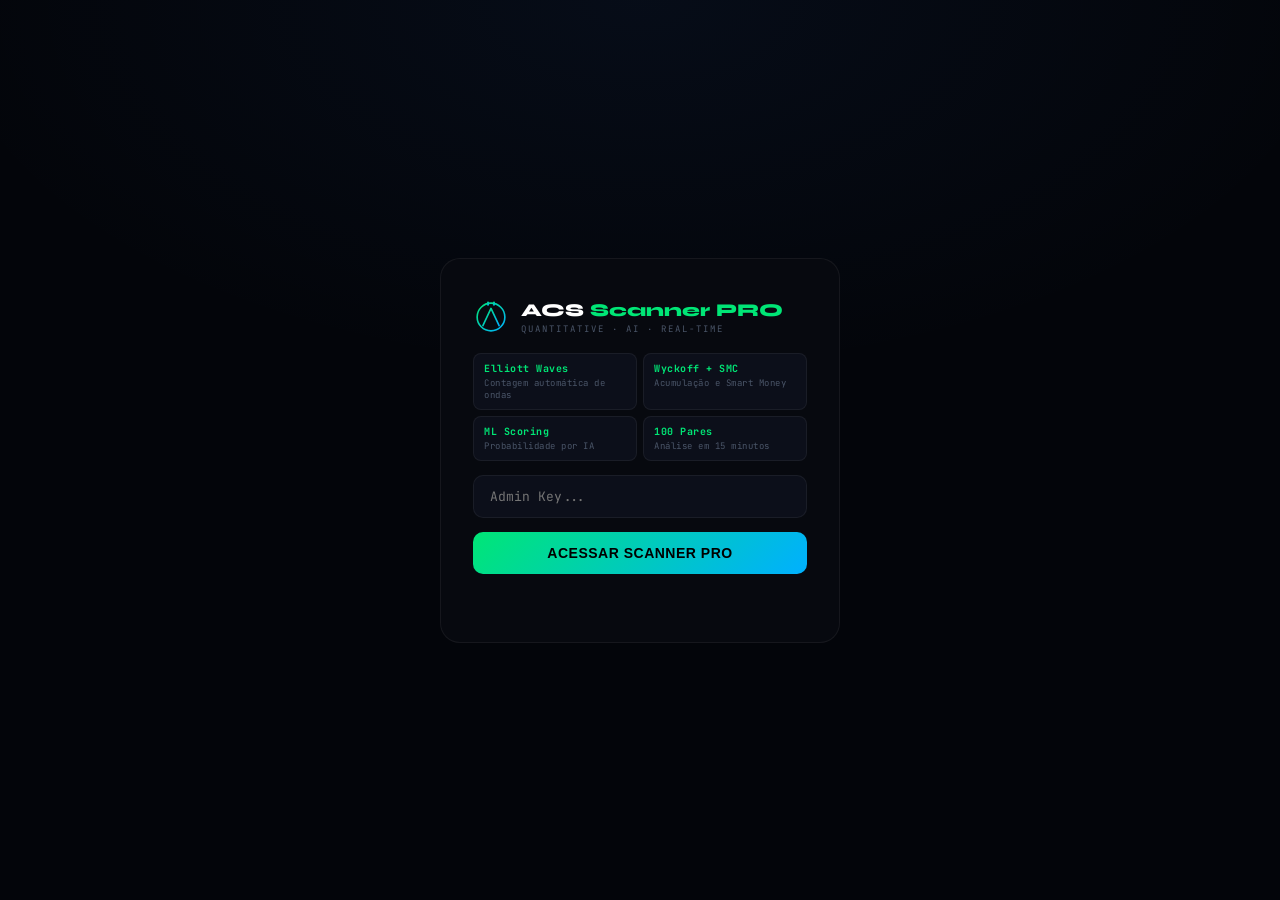
<file: acs-scanner-pro.html>
<!DOCTYPE html>
<html lang="pt-BR">
<head>
<meta charset="UTF-8"/>
<meta name="viewport" content="width=device-width,initial-scale=1.0"/>
<title>ACS · Scanner PRO</title>
<link href="https://fonts.googleapis.com/css2?family=JetBrains+Mono:wght@300;400;500;700&family=Syne:wght@700;800&family=Inter:wght@400;500;600;700&display=swap" rel="stylesheet"/>
<style>
:root{
  --bg:#03050A;--bg2:#07090F;--bg3:#0C0F1A;--bg4:#111827;
  --green:#00E676;--red:#FF3D6B;--gold:#F59E0B;--blue:#3B82F6;
  --blue2:#60A5FA;--purple:#A78BFA;--orange:#FB923C;--cyan:#22D3EE;
  --text:#C8D6E5;--dim:#4A5568;--dim2:#2D3748;--line:rgba(255,255,255,.06);
  --mono:'JetBrains Mono',monospace;--disp:'Syne',sans-serif;--body:'Inter',sans-serif;
}
*{box-sizing:border-box;margin:0;padding:0;}
body{background:var(--bg);color:var(--text);font-family:var(--body);min-height:100vh;overflow-x:hidden;-webkit-font-smoothing:antialiased;}

/* ── GATE ── */
#gate{display:flex;align-items:center;justify-content:center;min-height:100vh;padding:20px;background:radial-gradient(ellipse 80% 60% at 50% 0%,rgba(59,130,246,.06) 0%,transparent 70%);}
.gate-card{background:var(--bg2);border:1px solid var(--line);border-radius:20px;padding:40px 32px;width:100%;max-width:400px;display:flex;flex-direction:column;gap:14px;}
.gate-logo{display:flex;align-items:center;gap:12px;}
.gate-brand{font-family:var(--disp);font-size:18px;font-weight:800;color:#fff;}
.gate-brand span{color:var(--green);}
.gate-sub{font-family:var(--mono);font-size:9px;color:var(--dim);letter-spacing:2px;margin-top:2px;}
.gate-input{background:var(--bg3);border:1px solid var(--line);border-radius:10px;padding:12px 16px;color:#fff;font-family:var(--mono);font-size:13px;outline:none;transition:.2s;}
.gate-input:focus{border-color:rgba(59,130,246,.4);}
.gate-btn{background:linear-gradient(135deg,var(--green),#00B0FF);color:#000;border:none;border-radius:10px;padding:13px;font-weight:800;font-size:14px;cursor:pointer;transition:.15s;letter-spacing:.5px;}
.gate-btn:hover{opacity:.88;}
.gate-err{font-family:var(--mono);font-size:11px;color:var(--red);min-height:14px;}
.gate-features{display:grid;grid-template-columns:1fr 1fr;gap:6px;margin-top:4px;}
.gate-feat{background:var(--bg3);border:1px solid var(--line);border-radius:8px;padding:8px 10px;font-family:var(--mono);font-size:9px;color:var(--dim);letter-spacing:.5px;}
.gate-feat span{color:var(--green);display:block;font-size:10px;font-weight:700;margin-bottom:2px;}

/* ── APP ── */
#app{display:none;height:100vh;display:none;flex-direction:column;}

/* Topbar */
.topbar{display:flex;align-items:center;justify-content:space-between;padding:10px 16px;border-bottom:1px solid var(--line);background:rgba(3,5,10,.95);backdrop-filter:blur(12px);flex-shrink:0;}
.tb-left{display:flex;align-items:center;gap:12px;}
.tb-brand{font-family:var(--disp);font-size:14px;font-weight:800;color:#fff;}
.tb-brand span{color:var(--green);}
.live-pill{display:flex;align-items:center;gap:5px;background:rgba(0,230,118,.08);border:1px solid rgba(0,230,118,.2);border-radius:6px;padding:3px 10px;font-family:var(--mono);font-size:9px;color:var(--green);letter-spacing:1px;}
.live-dot{width:5px;height:5px;border-radius:50%;background:var(--green);box-shadow:0 0 6px var(--green);animation:blink 2s infinite;}
@keyframes blink{0%,100%{opacity:1}50%{opacity:.3}}
.tb-right{display:flex;align-items:center;gap:8px;}
.tb-stat{font-family:var(--mono);font-size:10px;color:var(--dim);background:var(--bg3);border:1px solid var(--line);border-radius:5px;padding:3px 9px;}
.tb-stat b{color:#fff;}
.tb-timer{font-family:var(--mono);font-size:10px;color:var(--gold);}
.btn-logout{background:transparent;border:1px solid var(--line);border-radius:6px;padding:4px 10px;color:var(--dim);font-size:11px;cursor:pointer;font-family:var(--mono);}

/* ── MAIN LAYOUT ── */
.main{display:grid;grid-template-columns:300px 1fr;flex:1;overflow:hidden;}

/* ── SIDEBAR ── */
.sidebar{background:var(--bg2);border-right:1px solid var(--line);display:flex;flex-direction:column;overflow:hidden;}
.sb-ctrl{padding:12px;border-bottom:1px solid var(--line);}
.ctrl-row{display:flex;gap:6px;margin-bottom:6px;}
.ctrl-sel{background:var(--bg3);border:1px solid var(--line);border-radius:7px;padding:6px 8px;color:#fff;font-family:var(--mono);font-size:11px;outline:none;flex:1;}
.ctrl-sel:focus{border-color:rgba(59,130,246,.3);}
.scan-btn{background:linear-gradient(135deg,#00E676,#00B0FF);color:#000;border:none;border-radius:8px;padding:9px;font-weight:800;font-size:12px;cursor:pointer;width:100%;letter-spacing:.5px;transition:.15s;}
.scan-btn:hover{filter:brightness(1.08);}
.scan-btn:disabled{opacity:.4;cursor:not-allowed;}
.prog-wrap{margin-top:6px;display:none;}
.prog-bar{height:3px;background:var(--bg4);border-radius:2px;overflow:hidden;}
.prog-fill{height:100%;background:linear-gradient(90deg,var(--green),var(--blue));width:0%;transition:width .3s;}
.prog-lbl{font-family:var(--mono);font-size:9px;color:var(--dim);margin-top:3px;}

/* Filter pills */
.sb-filters{display:flex;gap:4px;padding:8px;border-bottom:1px solid var(--line);flex-wrap:wrap;}
.fp{font-family:var(--mono);font-size:9px;padding:3px 9px;border-radius:12px;border:1px solid var(--line);color:var(--dim);cursor:pointer;transition:.15s;background:transparent;}
.fp:hover,.fp.on{background:rgba(59,130,246,.08);border-color:rgba(59,130,246,.3);color:var(--blue2);}
.fp.on-g{background:rgba(0,230,118,.08);border-color:rgba(0,230,118,.25);color:var(--green);}
.fp.on-r{background:rgba(255,61,107,.08);border-color:rgba(255,61,107,.25);color:var(--red);}

/* Signal list */
.sig-list{overflow-y:auto;flex:1;scrollbar-width:thin;scrollbar-color:var(--dim2) transparent;}
.sig-item{padding:11px 12px;border-bottom:1px solid var(--line);cursor:pointer;transition:.15s;position:relative;}
.sig-item:hover{background:rgba(255,255,255,.02);}
.sig-item.sel{background:rgba(59,130,246,.05);border-left:2px solid var(--blue);}
.si-top{display:flex;justify-content:space-between;align-items:flex-start;margin-bottom:5px;}
.si-pair{font-size:13px;font-weight:700;color:#fff;}
.si-dir{font-family:var(--mono);font-size:8px;font-weight:700;padding:2px 7px;border-radius:3px;}
.dir-l{background:rgba(0,230,118,.1);color:var(--green);border:1px solid rgba(0,230,118,.2);}
.dir-s{background:rgba(255,61,107,.1);color:var(--red);border:1px solid rgba(255,61,107,.2);}
.dir-n{background:rgba(255,255,255,.04);color:var(--dim);}
.si-price{font-family:var(--mono);font-size:10px;color:var(--dim);}
.si-score-row{display:flex;align-items:center;gap:6px;margin-top:4px;}
.si-score-bar{flex:1;height:2px;background:var(--bg4);border-radius:1px;overflow:hidden;}
.si-score-fill{height:100%;border-radius:1px;}
.si-score-val{font-family:var(--mono);font-size:9px;min-width:28px;text-align:right;}
.si-tags{display:flex;gap:3px;margin-top:4px;flex-wrap:wrap;}
.si-tag{font-family:var(--mono);font-size:8px;background:var(--bg4);color:var(--dim);padding:1px 5px;border-radius:2px;}
.fire-tag{position:absolute;top:8px;right:32px;font-size:8px;background:rgba(251,146,60,.15);color:var(--orange);border:1px solid rgba(251,146,60,.2);border-radius:3px;padding:1px 5px;font-family:var(--mono);}

/* Auto-refresh */
.sb-auto{padding:8px 12px;border-top:1px solid var(--line);display:flex;align-items:center;gap:8px;background:var(--bg2);}
.toggle{width:30px;height:17px;background:var(--bg4);border-radius:9px;position:relative;cursor:pointer;border:1px solid var(--line);transition:.2s;flex-shrink:0;}
.toggle.on{background:var(--green);}
.toggle-knob{position:absolute;top:2px;left:2px;width:11px;height:11px;border-radius:50%;background:#fff;transition:.2s;}
.toggle.on .toggle-knob{left:15px;}
.auto-lbl{font-family:var(--mono);font-size:9px;color:var(--dim);}
.auto-cd{font-family:var(--mono);font-size:9px;color:var(--gold);margin-left:auto;}

/* ── MAIN PANEL ── */
.main-panel{display:flex;flex-direction:column;overflow:hidden;}

/* Mkt bar */
.mkt-bar{display:grid;grid-template-columns:repeat(5,1fr);border-bottom:1px solid var(--line);background:var(--bg2);flex-shrink:0;}
.mkt-cell{padding:8px 12px;border-right:1px solid var(--line);}
.mkt-cell:last-child{border:none;}
.mkt-lbl{font-family:var(--mono);font-size:7px;color:var(--dim);letter-spacing:1px;margin-bottom:2px;}
.mkt-val{font-family:var(--mono);font-size:13px;font-weight:700;color:#fff;}
.mkt-sub{font-family:var(--mono);font-size:8px;margin-top:1px;}

/* Detail panel */
.detail{flex:1;overflow-y:auto;padding:14px;scrollbar-width:thin;scrollbar-color:var(--dim2) transparent;}

/* Empty */
.empty-st{display:flex;flex-direction:column;align-items:center;justify-content:center;height:100%;gap:10px;color:var(--dim);}
.empty-st .ei{font-size:44px;}
.empty-st .et{font-size:15px;color:var(--text);}
.empty-st .es{font-family:var(--mono);font-size:10px;text-align:center;max-width:280px;line-height:1.7;}

/* Detail header */
.d-head{display:flex;justify-content:space-between;align-items:flex-start;margin-bottom:12px;}
.d-pair{font-family:var(--disp);font-size:22px;font-weight:800;color:#fff;}
.d-price{font-family:var(--mono);font-size:13px;color:var(--dim);margin-top:2px;}
.d-badges{display:flex;gap:6px;margin-top:6px;flex-wrap:wrap;}
.d-badge{font-family:var(--mono);font-size:10px;font-weight:700;padding:3px 10px;border-radius:5px;}
.db-long{background:rgba(0,230,118,.1);color:var(--green);border:1px solid rgba(0,230,118,.25);}
.db-short{background:rgba(255,61,107,.1);color:var(--red);border:1px solid rgba(255,61,107,.25);}
.db-neut{background:rgba(255,255,255,.04);color:var(--dim);border:1px solid var(--line);}
.db-wy{background:rgba(167,139,250,.08);color:var(--purple);border:1px solid rgba(167,139,250,.2);}
.db-fire{background:rgba(251,146,60,.1);color:var(--orange);border:1px solid rgba(251,146,60,.25);}

/* TradingView chart */
.tv-wrap{background:var(--bg2);border:1px solid var(--line);border-radius:12px;overflow:hidden;margin-bottom:12px;}
.tv-head{display:flex;justify-content:space-between;align-items:center;padding:8px 12px;border-bottom:1px solid var(--line);}
.tv-lbl{font-family:var(--mono);font-size:9px;color:var(--dim);letter-spacing:1px;}
.tv-tf-row{display:flex;gap:4px;}
.tv-tf{font-family:var(--mono);font-size:9px;padding:2px 7px;border-radius:4px;border:1px solid var(--line);color:var(--dim);cursor:pointer;background:transparent;transition:.15s;}
.tv-tf.on{background:rgba(59,130,246,.1);border-color:rgba(59,130,246,.3);color:var(--blue2);}
.tv-container{position:relative;background:var(--bg3);border-radius:0 0 10px 10px;}
.tv-container iframe,.tradingview-widget-container{width:100%;height:360px;border:none;}
/* Canvas chart */
#acsCanvas{display:block;width:100%;border-radius:0 0 10px 10px;background:#07090F;cursor:crosshair;}
.chart-legend{display:flex;gap:10px;padding:4px 10px;background:#07090F;flex-wrap:wrap;border-top:1px solid rgba(255,255,255,.04);}
.cl-item{font-family:var(--mono);font-size:9px;color:var(--dim);display:flex;align-items:center;gap:4px;}
.cl-dot{width:10px;height:2px;border-radius:1px;}
/* Mode toggle */
.mode-row{display:flex;gap:4px;padding:6px 10px;background:var(--bg3);border-top:1px solid var(--line);}
.mode-btn{font-family:var(--mono);font-size:9px;padding:3px 10px;border-radius:4px;border:1px solid var(--line);color:var(--dim);cursor:pointer;background:transparent;transition:.15s;}
.mode-btn.on{background:rgba(251,146,60,.1);border-color:rgba(251,146,60,.3);color:var(--orange);}
.mode-btn.on-dv{background:rgba(96,165,250,.1);border-color:rgba(96,165,250,.3);color:var(--blue2);}
/* Tooltip */
#chartTooltip{position:absolute;background:rgba(7,9,15,.95);border:1px solid var(--line);border-radius:6px;padding:6px 10px;font-family:var(--mono);font-size:10px;color:var(--text);pointer-events:none;display:none;z-index:10;white-space:nowrap;}

/* Levels */
.levels-row{display:grid;grid-template-columns:repeat(5,1fr);gap:6px;margin-bottom:12px;}
.lv-box{background:var(--bg2);border:1px solid var(--line);border-radius:9px;padding:9px;text-align:center;}
.lv-lbl{font-family:var(--mono);font-size:7px;color:var(--dim);letter-spacing:.5px;margin-bottom:4px;display:block;}
.lv-val{font-family:var(--mono);font-size:11px;font-weight:700;display:block;}
.lv-pct{font-family:var(--mono);font-size:8px;display:block;margin-top:2px;}

/* 3-col grid */
.grid3{display:grid;grid-template-columns:repeat(3,1fr);gap:10px;margin-bottom:12px;}
.card{background:var(--bg2);border:1px solid var(--line);border-radius:10px;}
.card-h{padding:9px 11px;border-bottom:1px solid var(--line);}
.card-hl{font-family:var(--mono);font-size:8px;color:var(--dim);letter-spacing:1.5px;}
.card-b{padding:9px 11px;}

/* MTF */
.mtf-row{display:flex;align-items:center;padding:4px 0;border-bottom:1px solid rgba(255,255,255,.03);gap:6px;}
.mtf-row:last-child{border:none;}
.mtf-tf{font-family:var(--mono);font-size:9px;font-weight:700;color:#fff;min-width:28px;}
.mtf-badge{font-family:var(--mono);font-size:7px;font-weight:700;padding:1px 6px;border-radius:3px;flex-shrink:0;}
.mtf-up{background:rgba(0,230,118,.1);color:var(--green);}
.mtf-dn{background:rgba(255,61,107,.1);color:var(--red);}
.mtf-diff{font-family:var(--mono);font-size:8px;flex:1;text-align:right;}
.mtf-rsi{font-family:var(--mono);font-size:8px;color:var(--dim);min-width:42px;text-align:right;}

/* Indicators grid */
.ind-grid{display:grid;grid-template-columns:1fr 1fr;gap:5px;}
.ind-item{background:var(--bg3);border:1px solid var(--line);border-radius:6px;padding:7px 8px;}
.ind-lbl{font-family:var(--mono);font-size:7px;color:var(--dim);letter-spacing:.5px;margin-bottom:2px;}
.ind-val{font-family:var(--mono);font-size:11px;font-weight:700;}

/* Fundamentalista */
.fund-box{background:var(--bg2);border:1px solid rgba(167,139,250,.2);border-radius:12px;padding:14px;margin-bottom:12px;}
.fund-head{display:flex;align-items:center;gap:8px;margin-bottom:10px;}
.fund-badge{font-family:var(--mono);font-size:8px;color:var(--purple);background:rgba(167,139,250,.08);border:1px solid rgba(167,139,250,.2);padding:3px 9px;border-radius:4px;letter-spacing:1px;}
.fund-text{font-size:12px;line-height:1.9;color:var(--text);white-space:pre-wrap;}
.fund-text strong,.fund-text b{color:#fff;}
.fund-metrics{display:grid;grid-template-columns:repeat(4,1fr);gap:6px;margin-top:10px;padding-top:10px;border-top:1px solid var(--line);}
.fm-item{text-align:center;}
.fm-val{font-family:var(--mono);font-size:12px;font-weight:700;color:var(--text);}
.fm-lbl{font-family:var(--mono);font-size:7px;color:var(--dim);letter-spacing:.5px;margin-top:2px;}
.loading-ia{display:flex;align-items:center;gap:7px;color:var(--purple);font-family:var(--mono);font-size:11px;padding:8px 0;}
.dots span{display:inline-block;width:5px;height:5px;border-radius:50%;background:var(--purple);animation:dd .8s infinite;}
.dots span:nth-child(2){animation-delay:.16s;}
.dots span:nth-child(3){animation-delay:.32s;}
@keyframes dd{0%,80%,100%{transform:scale(.4);opacity:.3}40%{transform:scale(1);opacity:1}}

/* Scrollbar */
::-webkit-scrollbar{width:4px;}
::-webkit-scrollbar-track{background:transparent;}
::-webkit-scrollbar-thumb{background:var(--dim2);border-radius:2px;}

@media(max-width:900px){.main{grid-template-columns:1fr;}.sidebar{height:45vh;}.mkt-bar{grid-template-columns:repeat(3,1fr);}}
</style>
</head>
<body>

<!-- GATE -->
<div id="gate">
  <div class="gate-card">
    <div class="gate-logo">
      <svg width="36" height="36" viewBox="0 0 200 200" fill="none">
        <defs><linearGradient id="lg" x1="0" y1="0" x2="1" y2="1"><stop offset="0%" stop-color="#00E676"/><stop offset="100%" stop-color="#00B0FF"/></linearGradient></defs>
        <circle cx="100" cy="100" r="77" stroke="url(#lg)" stroke-width="9" fill="none"/>
        <polyline points="55,148 100,52 145,148" stroke="url(#lg)" stroke-width="9" stroke-linecap="round" stroke-linejoin="round" fill="none"/>
        <rect x="78" y="14" width="11" height="23" rx="5.5" fill="url(#lg)"/>
        <rect x="111" y="14" width="11" height="23" rx="5.5" fill="url(#lg)"/>
      </svg>
      <div>
        <div class="gate-brand">ACS <span>Scanner PRO</span></div>
        <div class="gate-sub">QUANTITATIVE · AI · REAL-TIME</div>
      </div>
    </div>
    <div class="gate-features">
      <div class="gate-feat"><span>Elliott Waves</span>Contagem automática de ondas</div>
      <div class="gate-feat"><span>Wyckoff + SMC</span>Acumulação e Smart Money</div>
      <div class="gate-feat"><span>ML Scoring</span>Probabilidade por IA</div>
      <div class="gate-feat"><span>100 Pares</span>Análise em 15 minutos</div>
    </div>
    <input class="gate-input" id="gKey" type="password" placeholder="Admin Key..." onkeydown="if(event.key==='Enter')doLogin()"/>
    <button class="gate-btn" onclick="doLogin()" id="gBtn">ACESSAR SCANNER PRO</button>
    <div class="gate-err" id="gErr"></div>
  </div>
</div>

<!-- APP -->
<div id="app" style="display:none;height:100vh;flex-direction:column;">

  <!-- Topbar -->
  <div class="topbar">
    <div class="tb-left">
      <div class="tb-brand">ACS <span>PRO</span></div>
      <div class="live-pill"><div class="live-dot"></div>AO VIVO</div>
      <div class="tb-stat">Pares: <b id="tbPares">0</b></div>
      <div class="tb-stat">Sinais: <b id="tbSinais">0</b></div>
      <div class="tb-stat">Score médio: <b id="tbScoreMed">—</b></div>
    </div>
    <div class="tb-right">
      <div class="tb-timer" id="tbTimer"></div>
      <div class="tb-stat" id="tbNextScan">Próximo: —</div>
      <button class="btn-logout" onclick="doLogout()">sair</button>
    </div>
  </div>

  <!-- Main -->
  <div class="main" style="flex:1;overflow:hidden;">

    <!-- SIDEBAR -->
    <div class="sidebar">
      <div class="sb-ctrl">
        <div class="ctrl-row">
          <select class="ctrl-sel" id="cTF">
            <option value="15">15M</option>
            <option value="60" selected>1H</option>
            <option value="240">4H</option>
            <option value="D">1D</option>
          </select>
          <select class="ctrl-sel" id="cPairs">
            <option value="50">Top 50</option>
            <option value="100" selected>Top 100</option>
          </select>
        </div>
        <div class="ctrl-row">
          <select class="ctrl-sel" id="cMethod">
            <option value="all">Todos os métodos</option>
            <option value="wyckoff">Wyckoff Focus</option>
            <option value="elliott">Elliott Focus</option>
            <option value="smc">SMC Focus</option>
            <option value="quant">Quant/ML Focus</option>
          </select>
        </div>
        <button class="scan-btn" id="btnScan" onclick="startScan()">⚡ INICIAR SCAN COMPLETO</button>
        <div class="prog-wrap" id="progWrap">
          <div class="prog-bar"><div class="prog-fill" id="progFill"></div></div>
          <div class="prog-lbl" id="progLbl">Iniciando análise...</div>
        </div>
      </div>

      <div class="sb-filters" id="sbFilters" style="display:none">
        <div class="fp on" onclick="applyFilter('all',this)">Todos</div>
        <div class="fp" onclick="applyFilter('long',this)">🟢 LONG</div>
        <div class="fp" onclick="applyFilter('short',this)">🔴 SHORT</div>
        <div class="fp" onclick="applyFilter('strong',this)">🔥 Forte</div>
        <div class="fp" onclick="applyFilter('wyckoff',this)">⚡ Spring</div>
        <div class="fp" onclick="applyFilter('elliott',this)">🌊 Elliott</div>
      </div>

      <div class="sig-list" id="sigList">
        <div style="padding:24px;text-align:center;color:var(--dim)">
          <div style="font-size:32px;margin-bottom:8px">📡</div>
          <div style="font-family:var(--mono);font-size:10px;line-height:1.8">Clique em<br>INICIAR SCAN<br>para começar</div>
        </div>
      </div>

      <div class="sb-auto">
        <div class="toggle" id="autoToggle" onclick="toggleAuto()"><div class="toggle-knob"></div></div>
        <div class="auto-lbl" id="autoLbl">Auto 15min: OFF</div>
        <div class="auto-cd" id="autoCd"></div>
      </div>
    </div>

    <!-- MAIN PANEL -->
    <div class="main-panel">
      <!-- Market bar -->
      <div class="mkt-bar">
        <div class="mkt-cell"><div class="mkt-lbl">BTC/USDT</div><div class="mkt-val" id="mBTC">—</div><div class="mkt-sub" id="mBTCc" style="color:var(--dim)">—</div></div>
        <div class="mkt-cell"><div class="mkt-lbl">ETH/USDT</div><div class="mkt-val" id="mETH">—</div><div class="mkt-sub" id="mETHc" style="color:var(--dim)">—</div></div>
        <div class="mkt-cell"><div class="mkt-lbl">BTC DOMINÂNCIA</div><div class="mkt-val" id="mDom">—</div><div class="mkt-sub" style="color:var(--dim)">Market share</div></div>
        <div class="mkt-cell"><div class="mkt-lbl">FEAR & GREED</div><div class="mkt-val" id="mFG">—</div><div class="mkt-sub" id="mFGlbl" style="color:var(--dim)">—</div></div>
        <div class="mkt-cell"><div class="mkt-lbl">SESSÃO UTC</div><div class="mkt-val" id="mHour">—</div><div class="mkt-sub" id="mSess" style="color:var(--dim)">—</div></div>
      </div>

      <!-- Detail -->
      <div class="detail" id="detail">
        <div class="empty-st">
          <div class="ei">⚡</div>
          <div class="et">Scanner pronto</div>
          <div class="es">Inicie o scanner para analisar 100 pares com Elliott Waves, Wyckoff, SMC, Volume e Machine Learning</div>
        </div>
      </div>
    </div>
  </div>
</div>

<script>
// ══ CONFIG ════════════════════════════════════════════════════════
const PAIRS_100 = [
  'BTCUSDT','ETHUSDT','SOLUSDT','BNBUSDT','XRPUSDT','DOGEUSDT','ADAUSDT','AVAXUSDT','TRXUSDT','LINKUSDT',
  'DOTUSDT','LTCUSDT','BCHUSDT','ATOMUSDT','NEARUSDT','APTUSDT','ARBUSDT','OPUSDT','INJUSDT','SUIUSDT',
  'MATICUSDT','XLMUSDT','VETUSDT','HBARUSDT','ALGOUSDT','FILUSDT','ICPUSDT','ETCUSDT','STXUSDT','TONUSDT',
  'TIAUSDT','WLDUSDT','SEIUSDT','EGLDUSDT','AAVEUSDT','UNIUSDT','MKRUSDT','CRVUSDT','SNXUSDT','GMXUSDT',
  'DYDXUSDT','LDOUSDT','RUNEUSDT','JUPUSDT','RENDERUSDT','FETUSDT','GRTUSDT','TAOUSDT','PEPEUSDT','FLOKIUSDT',
  'BONKUSDT','WIFUSDT','SHIBUSDT','SANDUSDT','MANAUSDT','AXSUSDT','GALAUSDT','ENJUSDT','MAGICUSDT','RNDRUSDT',
  'STORJUSDT','CKBUSDT','ZILUSDT','ANKRUSDT','BATUSDT','ZECUSDT','COTIUSDT','ROSEUSDT','ONEUSDT','KAVAUSDT',
  'ENAUSDT','EIGENUSDT','ETHFIUSDT','MOVEUSDT','APEUSDT','WOOUSDT','MASKUSDT','ORDIUSDT','CHZUSDT','FTMUSDT',
  'DYMUSDT','PYTHUSDT','ALTUSDT','MNTUSDT','IMXUSDT','LRCUSDT','STRKUSDT','ZROUSDT','RSRUSDT','KSMUSDT',
  'COMPUSDT','YFIUSDT','CRVUSDT','BALUSDT','1INCHUSDT','BANDUSDT','ENSUSDT','IOTXUSDT','LPTUSDT','CELRUSDT',
];

let scanResults = [], currentPair = null, autoOn = false, autoTimer = null, autoSecs = 900;
let KEY = '';

// ══ AUTH ═══════════════════════════════════════════════════════════
async function doLogin() {
  const key = document.getElementById('gKey').value.trim();
  const err = document.getElementById('gErr');
  const btn = document.getElementById('gBtn');
  if (!key) { err.textContent = 'Digite a Admin Key.'; return; }
  err.textContent = ''; btn.disabled = true; btn.textContent = 'Verificando...';
  try {
    const r = await fetch('/api/admin/signals', { headers: { 'x-admin-key': key } });
    if (r.ok) {
      KEY = key; localStorage.setItem('acs_pro_key', key);
      document.getElementById('gate').style.display = 'none';
      document.getElementById('app').style.display  = 'flex';
      initApp();
    } else { err.textContent = 'Chave inválida.'; }
  } catch(e) { err.textContent = 'Erro: ' + e.message; }
  btn.disabled = false; btn.textContent = 'ACESSAR SCANNER PRO';
}
function doLogout() { localStorage.removeItem('acs_pro_key'); KEY = ''; location.reload(); }

(async () => {
  const saved = localStorage.getItem('acs_pro_key');
  if (!saved) return;
  try {
    const r = await fetch('/api/admin/signals', { headers: { 'x-admin-key': saved } });
    if (r.ok) {
      KEY = saved;
      document.getElementById('gate').style.display = 'none';
      document.getElementById('app').style.display  = 'flex';
      initApp();
    }
  } catch {}
})();

// ══ INIT ════════════════════════════════════════════════════════════
function initApp() {
  setInterval(updateClock, 1000);
  loadMktData();
  setInterval(loadMktData, 30000);
}

function updateClock() {
  const now = new Date();
  document.getElementById('tbTimer').textContent = now.toLocaleTimeString('pt-BR');
  const h = now.getUTCHours();
  document.getElementById('mHour').textContent = h.toString().padStart(2,'0') + ':' + now.getUTCMinutes().toString().padStart(2,'0');
  const sess = h>=8&&h<16 ? '🇬🇧 Londres' : h>=13&&h<22 ? '🇺🇸 Nova York' : h>=0&&h<8 ? '🇯🇵 Ásia' : '🌍 Overlap';
  document.getElementById('mSess').textContent = sess;
  if (autoOn) {
    autoSecs--;
    if (autoSecs <= 0) { autoSecs = 900; startScan(); }
    const m = Math.floor(autoSecs/60), s = autoSecs%60;
    document.getElementById('autoCd').textContent = m+':'+s.toString().padStart(2,'0');
    document.getElementById('tbNextScan').textContent = 'Próximo: '+m+'min';
  }
}

async function loadMktData() {
  try {
    const [btcR, fgR, domR] = await Promise.all([
      fetch('https://api.bybit.com/v5/market/tickers?category=linear&symbol=BTCUSDT').then(r=>r.json()).catch(()=>null),
      fetch('https://api.alternative.me/fng/?limit=1').then(r=>r.json()).catch(()=>null),
      fetch('https://api.coingecko.com/api/v3/global').then(r=>r.json()).catch(()=>null),
    ]);
    if (btcR?.result?.list?.[0]) {
      const b = btcR.result.list[0];
      const c = parseFloat(b.price24hPcnt)*100;
      document.getElementById('mBTC').textContent = '$'+parseFloat(b.lastPrice).toLocaleString('en-US',{minimumFractionDigits:0,maximumFractionDigits:0});
      document.getElementById('mBTCc').textContent = (c>=0?'+':'')+c.toFixed(2)+'%';
      document.getElementById('mBTCc').style.color = c>=0?'var(--green)':'var(--red)';
    }
    fetch('https://api.bybit.com/v5/market/tickers?category=linear&symbol=ETHUSDT').then(r=>r.json()).then(d=>{
      if(!d?.result?.list?.[0]) return;
      const e = d.result.list[0]; const c = parseFloat(e.price24hPcnt)*100;
      document.getElementById('mETH').textContent = '$'+parseFloat(e.lastPrice).toFixed(0);
      document.getElementById('mETHc').textContent = (c>=0?'+':'')+c.toFixed(2)+'%';
      document.getElementById('mETHc').style.color = c>=0?'var(--green)':'var(--red)';
    }).catch(()=>{});
    if (fgR?.data?.[0]) {
      const fg = fgR.data[0];
      const col = fg.value>60?'var(--green)':fg.value<40?'var(--red)':'var(--gold)';
      document.getElementById('mFG').textContent = fg.value;
      document.getElementById('mFG').style.color = col;
      document.getElementById('mFGlbl').textContent = fg.value_classification;
    }
    if (domR?.data?.market_cap_percentage?.btc) {
      document.getElementById('mDom').textContent = domR.data.market_cap_percentage.btc.toFixed(1)+'%';
    }
  } catch(e) {}
}

// ══ MATH / INDICATORS ════════════════════════════════════════════════
const ema = (arr,p) => { const k=2/(p+1); let e=arr[0]; return arr.map(v=>(e=v*k+e*(1-k))); };
const sma = (arr,p) => arr.map((_,i) => i<p-1?null:arr.slice(i-p+1,i+1).reduce((a,b)=>a+b,0)/p);
const calcRSI = (c,p=14) => {
  let g=0,l=0;
  for(let i=1;i<=p;i++){const d=c[i]-c[i-1];d>0?g+=d:l-=d;}
  let ag=g/p,al=l/p;
  for(let i=p+1;i<c.length;i++){const d=c[i]-c[i-1];ag=(ag*(p-1)+(d>0?d:0))/p;al=(al*(p-1)+(d<0?-d:0))/p;}
  return al===0?100:100-100/(1+ag/al);
};
const calcMACD = c => {
  const m=ema(c,12).map((v,i)=>v-ema(c,26)[i]);
  const s=ema(m,9); const h=m.map((v,i)=>v-s[i]);
  return{macd:m.at(-1),signal:s.at(-1),hist:h.at(-1),histPrev:h.at(-2)};
};
const calcATR = (candles,p=14) => {
  const tr=candles.slice(1).map((c,i)=>Math.max(c.h-c.l,Math.abs(c.h-candles[i].c),Math.abs(c.l-candles[i].c)));
  return tr.slice(-p).reduce((a,b)=>a+b,0)/p;
};
const calcBB = (c,p=20,mul=2) => {
  const s=sma(c,p); const last=s.at(-1);
  const std=Math.sqrt(c.slice(-p).reduce((a,v)=>(a+(v-last)**2),0)/p);
  return{upper:last+mul*std,lower:last-mul*std,mid:last,std};
};
const calcVolume = (candles,p=20) => {
  const v=candles.map(c=>c.v);
  const avg=v.slice(-p).reduce((a,b)=>a+b,0)/p;
  return{cur:v.at(-1),avg,ratio:v.at(-1)/avg,spike:v.at(-1)>avg*2};
};
const calcStochRSI = (c,rsiP=14,stochP=14) => {
  const rsiArr=[];
  for(let i=rsiP;i<c.length;i++) rsiArr.push(calcRSI(c.slice(0,i+1),rsiP));
  const minRsi=Math.min(...rsiArr.slice(-stochP));
  const maxRsi=Math.max(...rsiArr.slice(-stochP));
  return maxRsi===minRsi?50:(rsiArr.at(-1)-minRsi)/(maxRsi-minRsi)*100;
};

// ══ WYCKOFF ═══════════════════════════════════════════════════════════
function analyzeWyckoff(candles, closes, rsi) {
  const n = candles.length;
  const e200 = ema(closes,200).at(-1);
  const e50  = ema(closes,50).at(-1);
  const cur  = closes.at(-1);
  const rHigh = Math.max(...candles.slice(-60).map(c=>c.h));
  const rLow  = Math.min(...candles.slice(-60).map(c=>c.l));
  const pos   = (cur-rLow)/(rHigh-rLow||1);
  const vols  = candles.map(c=>c.v);
  const vAvg  = vols.slice(-20).reduce((a,b)=>a+b,0)/20;
  const vDecline = vols.slice(-5).reduce((a,b)=>a+b,0)/5 < vAvg*0.8;

  // Spring: quebra de suporte com recuperação em volume
  const spring = candles.slice(-10).some((c,i,a) =>
    i>0 && c.l<a[i-1].l && c.c>a[i-1].l && pos<0.3 && c.v>vAvg*1.2
  );
  // Upthrust: quebra de resistência rejeitada
  const upthrust = candles.slice(-10).some((c,i,a) =>
    i>0 && c.h>a[i-1].h && c.c<a[i-1].h && pos>0.7
  );
  // SOS — Sign of Strength: vela forte de alta em volume
  const sos = candles.slice(-5).some(c => (c.c-c.o)/c.o>0.015 && c.v>vAvg*1.5);
  // SOW — Sign of Weakness
  const sow = candles.slice(-5).some(c => (c.o-c.c)/c.o>0.015 && c.v>vAvg*1.5);

  let fase = 'INDEFINIDA';
  if (pos<0.3 && rsi<45 && vDecline) fase = 'ACUMULAÇÃO';
  else if (cur>e200 && cur>e50 && pos>0.4 && rsi>50) fase = 'MARKUP';
  else if (pos>0.7 && rsi>55 && vDecline) fase = 'DISTRIBUIÇÃO';
  else if (cur<e200 && cur<e50 && pos<0.5 && rsi<50) fase = 'MARKDOWN';

  return { fase, spring, upthrust, sos, sow, pos, e200, e50, vDecline };
}

// ══ SMC ═══════════════════════════════════════════════════════════════
function analyzeSMC(candles, closes) {
  const n = candles.length;
  const atr = calcATR(candles);
  let obBull=null, obBear=null;
  for(let i=n-3;i>=Math.max(0,n-40);i--) {
    const next = candles[i+1];
    if(!next) continue;
    if(!obBull && candles[i].c<candles[i].o && next.c>next.o && (next.c-next.o)>atr*1.2)
      obBull={h:Math.max(candles[i].o,candles[i].c),l:Math.min(candles[i].o,candles[i].c)};
    if(!obBear && candles[i].c>candles[i].o && next.c<next.o && (next.o-next.c)>atr*1.2)
      obBear={h:Math.max(candles[i].o,candles[i].c),l:Math.min(candles[i].o,candles[i].c)};
  }
  const rHigh20 = Math.max(...candles.slice(-20).map(c=>c.h));
  const rLow20  = Math.min(...candles.slice(-20).map(c=>c.l));
  const cur = closes.at(-1);
  const bosBull = cur>rHigh20;
  const bosBear = cur<rLow20;
  let fvgBull=false, fvgBear=false;
  for(let i=2;i<Math.min(n,25);i++) {
    if(candles[n-i].l>candles[n-i-2].h) fvgBull=true;
    if(candles[n-i].h<candles[n-i-2].l) fvgBear=true;
  }
  const cur2ob = obBull ? Math.abs(cur-obBull.h)/cur*100 : null;
  return { obBull, obBear, bosBull, bosBear, fvgBull, fvgBear, cur2ob };
}

// ══ ELLIOTT WAVES ══════════════════════════════════════════════════════
function analyzeElliott(candles, closes) {
  const n = closes.length;
  if(n<50) return { wave:'N/A', confidence:0, impulse:false };

  // Detecta pivôs locais
  const pivots = [];
  for(let i=5;i<n-5;i++) {
    const w=5;
    const isHigh = closes[i]===Math.max(...closes.slice(i-w,i+w+1));
    const isLow  = closes[i]===Math.min(...closes.slice(i-w,i+w+1));
    if(isHigh) pivots.push({i,v:closes[i],type:'H'});
    if(isLow)  pivots.push({i,v:closes[i],type:'L'});
  }
  pivots.sort((a,b)=>a.i-b.i);

  // Detecta padrão impulsivo 5 ondas (simplificado)
  const cur = closes.at(-1);
  const recent = closes.slice(-60);
  const mn = Math.min(...recent), mx = Math.max(...recent);
  const pos = (cur-mn)/(mx-mn||1);
  const atr = calcATR(candles);
  const momentum = (closes.at(-1)-closes.at(-20))/closes.at(-20)*100;

  // Regras simplificadas de Elliott
  let wave='N/A', impulse=false, corrective=false;
  let confidence=0;

  if(pos>0.85 && momentum>5) { wave='Onda 5 (topo?)'; confidence=65; }
  else if(pos>0.6 && momentum>3) { wave='Onda 3 (força)'; confidence=72; impulse=true; }
  else if(pos>0.3 && pos<0.5 && momentum<0) { wave='Onda 4 (correção)'; confidence=58; corrective=true; }
  else if(pos<0.25 && momentum<-3) { wave='Onda 2 (correção)'; confidence=60; corrective=true; }
  else if(pos<0.15) { wave='Início Onda 1'; confidence=55; impulse=true; }
  else { wave='Indefinida'; confidence=40; }

  // Fibonacci retracement para definir alvos Elliott
  const range = mx-mn;
  const fib618 = mn + range*0.618;
  const fib382 = mn + range*0.382;
  const ext161 = mx + range*0.618;

  return { wave, confidence, impulse, corrective, pos, fib618, fib382, ext161, momentum };
}

// ══ QUANTITATIVE / ML SCORE ════════════════════════════════════════════
function calcQuantScore(candles, closes, rsi, macd, bb, vol, wy, smc, mtfBull, mtfTotal) {
  let score = 0, signals = [];

  // === WYCKOFF (max ±5) ===
  if(wy.fase==='ACUMULAÇÃO') { score+=3; signals.push({t:'Wyckoff Acumulação',v:'+3',c:'g'}); }
  else if(wy.fase==='MARKUP') { score+=2; signals.push({t:'Wyckoff Markup',v:'+2',c:'g'}); }
  else if(wy.fase==='DISTRIBUIÇÃO') { score-=2; signals.push({t:'Wyckoff Distribuição',v:'-2',c:'r'}); }
  else if(wy.fase==='MARKDOWN') { score-=3; signals.push({t:'Wyckoff Markdown',v:'-3',c:'r'}); }
  if(wy.spring) { score+=3; signals.push({t:'Spring detectado',v:'+3',c:'g'}); }
  if(wy.sos)    { score+=2; signals.push({t:'Sign of Strength',v:'+2',c:'g'}); }
  if(wy.upthrust){ score-=3; signals.push({t:'Upthrust (armadilha)',v:'-3',c:'r'}); }
  if(wy.sow)     { score-=2; signals.push({t:'Sign of Weakness',v:'-2',c:'r'}); }

  // === SMC (max ±4) ===
  if(smc.obBull && !smc.obBear) { score+=2; signals.push({t:'OB Bullish ativo',v:'+2',c:'g'}); }
  if(smc.obBear && !smc.obBull) { score-=2; signals.push({t:'OB Bearish ativo',v:'-2',c:'r'}); }
  if(smc.bosBull) { score+=2; signals.push({t:'BOS Bullish',v:'+2',c:'g'}); }
  if(smc.bosBear) { score-=2; signals.push({t:'BOS Bearish',v:'-2',c:'r'}); }
  if(smc.fvgBull) { score+=1; signals.push({t:'FVG Bullish',v:'+1',c:'g'}); }
  if(smc.fvgBear) { score-=1; signals.push({t:'FVG Bearish',v:'-1',c:'r'}); }

  // === RSI (max ±3) ===
  if(rsi<30) { score+=3; signals.push({t:'RSI Oversold '+rsi.toFixed(0),v:'+3',c:'g'}); }
  else if(rsi<40) { score+=1; signals.push({t:'RSI baixo '+rsi.toFixed(0),v:'+1',c:'g'}); }
  else if(rsi>70) { score-=3; signals.push({t:'RSI Overbought '+rsi.toFixed(0),v:'-3',c:'r'}); }
  else if(rsi>60) { score-=1; signals.push({t:'RSI alto '+rsi.toFixed(0),v:'-1',c:'r'}); }
  else { signals.push({t:'RSI neutro '+rsi.toFixed(0),v:'0',c:'n'}); }

  // === MACD (max ±3) ===
  if(macd.hist>0 && macd.hist>macd.histPrev) { score+=2; signals.push({t:'MACD momentum bull',v:'+2',c:'g'}); }
  else if(macd.hist>0) { score+=1; signals.push({t:'MACD bull',v:'+1',c:'g'}); }
  else if(macd.hist<0 && macd.hist<macd.histPrev) { score-=2; signals.push({t:'MACD momentum bear',v:'-2',c:'r'}); }
  else { score-=1; signals.push({t:'MACD bear',v:'-1',c:'r'}); }

  // === VOLUME (max ±3) ===
  if(vol.spike) { score+=3; signals.push({t:'Volume spike '+vol.ratio.toFixed(1)+'x',v:'+3',c:'g'}); }
  else if(vol.ratio>1.5) { score+=2; signals.push({t:'Volume alto '+vol.ratio.toFixed(1)+'x',v:'+2',c:'g'}); }
  else if(vol.ratio>1.2) { score+=1; signals.push({t:'Volume acima da média',v:'+1',c:'g'}); }
  else if(vol.ratio<0.6) { score-=1; signals.push({t:'Volume fraco',v:'-1',c:'r'}); }

  // === BOLLINGER (max ±2) ===
  const cur=closes.at(-1);
  if(cur<bb.lower) { score+=2; signals.push({t:'Abaixo BB inferior',v:'+2',c:'g'}); }
  else if(cur>bb.upper) { score-=2; signals.push({t:'Acima BB superior',v:'-2',c:'r'}); }

  // === MTF EMA200 (max ±4) ===
  const mtfR = mtfBull/(mtfTotal||1);
  if(mtfR>=0.8)       { score+=4; signals.push({t:'MTF alinhado bull '+Math.round(mtfR*100)+'%',v:'+4',c:'g'}); }
  else if(mtfR>=0.6)  { score+=2; signals.push({t:'MTF parcial bull',v:'+2',c:'g'}); }
  else if(mtfR<=0.2)  { score-=4; signals.push({t:'MTF alinhado bear',v:'-4',c:'r'}); }
  else if(mtfR<=0.4)  { score-=2; signals.push({t:'MTF parcial bear',v:'-2',c:'r'}); }

  // === PROBABILIDADE BAYESIANA (normaliza score) ===
  const maxPossible = 26; // soma máxima
  const normalized  = Math.max(-maxPossible, Math.min(maxPossible, score));
  const probability = Math.round(50 + (normalized/maxPossible)*45); // 5-95%
  const dir = score>=4?'LONG':score<=-4?'SHORT':'NEUTRO';

  return { score, normalized, probability, dir, signals };
}

// ══ FIBONACCI ══════════════════════════════════════════════════════════
function calcFibonacci(candles, n=100) {
  const sl = candles.slice(-n);
  const H = Math.max(...sl.map(c=>c.h));
  const L = Math.min(...sl.map(c=>c.l));
  const d = H-L;
  return { H,L, f0:H, f236:H-d*.236, f382:H-d*.382, f500:H-d*.5, f618:H-d*.618, f786:H-d*.786, f100:L, ext127:L-d*.272, ext161:L-d*.618 };
}

// ══ FETCH & ANALYZE ════════════════════════════════════════════════════
async function fetchCandles(sym, tf, limit=250) {
  const url = `https://api.bybit.com/v5/market/kline?category=linear&symbol=${sym}&interval=${tf}&limit=${limit}`;
  const r   = await fetch(url, { signal: AbortSignal.timeout(6000) });
  const d   = await r.json();
  if(d.retCode!==0) throw new Error(d.retMsg||'Erro Bybit');
  return (d.result?.list||[]).reverse().map(c=>({t:+c[0],o:+c[1],h:+c[2],l:+c[3],c:+c[4],v:+c[5]}));
}

async function analyzePair(sym, tf) {
  const candles = await fetchCandles(sym, tf, 250);
  if(candles.length<50) return null;
  const closes = candles.map(c=>c.c);
  const cur    = closes.at(-1);
  const rsi    = calcRSI(closes);
  const macd   = calcMACD(closes);
  const bb     = calcBB(closes);
  const vol    = calcVolume(candles);
  const atr    = calcATR(candles);
  const wy     = analyzeWyckoff(candles,closes,rsi);
  const smc    = analyzeSMC(candles,closes);
  const ell    = analyzeElliott(candles,closes);
  const fib    = calcFibonacci(candles);

  // MTF rápido (1H e 4H)
  let mtfBull=0, mtfData=[];
  const tfsFast = tf==='15'?[{t:'60',l:'1H'},{t:'240',l:'4H'}]:
                  tf==='60'?[{t:'240',l:'4H'},{t:'D',l:'1D'}]:
                  [{t:'D',l:'1D'}];
  const e200local = ema(closes,200).at(-1);
  mtfBull += cur>e200local?1:0;
  mtfData.push({lbl:tf+'M',above:cur>e200local,rsi:rsi.toFixed(0)});

  await Promise.all(tfsFast.map(async x => {
    try {
      const rc = await fetchCandles(sym,x.t,210);
      const cl = rc.map(c=>c.c);
      const above = cl.at(-1) > ema(cl,200).at(-1);
      const r2    = calcRSI(cl);
      if(above) mtfBull++;
      mtfData.push({lbl:x.l,above,rsi:r2.toFixed(0)});
    } catch{}
  }));

  const q = calcQuantScore(candles,closes,rsi,macd,bb,vol,wy,smc,mtfBull,mtfData.length);

  // Calcula níveis operacionais baseados em ATR + Fibonacci + Wyckoff
  const isLong  = q.dir==='LONG';
  const slMult  = isLong ? 1.8 : 1.8;
  const entry   = cur;
  const sl      = isLong ? entry - atr*slMult : entry + atr*slMult;
  const tp1     = isLong ? entry + atr*1.5 : entry - atr*1.5;
  const tp2     = isLong ? entry + atr*3.0 : entry - atr*3.0;
  const tp3     = isLong ? entry + atr*5.0 : entry - atr*5.0;
  const rr      = Math.abs(tp2-entry)/Math.abs(entry-sl);

  return { sym,cur,candles,closes,rsi,macd,bb,vol,atr,wy,smc,ell,fib,q,mtfData,mtfBull,entry,sl,tp1,tp2,tp3,rr,tf };
}

// ══ SCAN ════════════════════════════════════════════════════════════════
let scanActive=false;
async function startScan() {
  if(scanActive) return;
  scanActive=true;
  const tf    = document.getElementById('cTF').value;
  const n     = parseInt(document.getElementById('cPairs').value);
  const pairs = PAIRS_100.slice(0,n);
  const btn   = document.getElementById('btnScan');
  const pw    = document.getElementById('progWrap');
  const pf    = document.getElementById('progFill');
  const pl    = document.getElementById('progLbl');
  const sl    = document.getElementById('sigList');

  btn.disabled=true; btn.textContent='⏳ Analisando...';
  pw.style.display=''; scanResults=[];
  sl.innerHTML=''; document.getElementById('sbFilters').style.display='';

  let done=0;
  for(let i=0;i<pairs.length;i+=5) {
    if(!scanActive) break;
    const batch  = pairs.slice(i,i+5);
    const res    = await Promise.all(batch.map(s=>analyzePair(s,tf).catch(()=>null)));
    res.forEach(r=>{ if(r){ scanResults.push(r); renderListItem(r); } });
    done+=batch.length;
    const pct=Math.round(done/pairs.length*100);
    pf.style.width=pct+'%';
    pl.textContent=`${done}/${pairs.length} analisados · ${scanResults.length} sinais · ${pct}%`;
    await new Promise(r=>setTimeout(r,80));
  }

  scanResults.sort((a,b)=>Math.abs(b.q.score)-Math.abs(a.q.score));
  renderList(scanResults);

  const sig = scanResults.filter(r=>r.q.dir!=='NEUTRO').length;
  document.getElementById('tbPares').textContent  = scanResults.length;
  document.getElementById('tbSinais').textContent = sig;
  const avgScore = scanResults.length ? (scanResults.reduce((a,r)=>a+Math.abs(r.q.score),0)/scanResults.length).toFixed(1) : '—';
  document.getElementById('tbScoreMed').textContent = avgScore;
  pl.textContent=`✅ Concluído · ${scanResults.length} pares · ${sig} sinais`;

  btn.disabled=false; btn.textContent='⚡ INICIAR SCAN COMPLETO';
  scanActive=false;
  playBeep(sig>0);
}

function renderListItem(r) {
  const el = createListEl(r);
  document.getElementById('sigList').appendChild(el);
}

function renderList(results) {
  const meth = document.getElementById('cMethod').value;
  const filtered = filterResults(results, document.querySelector('.fp.on,.fp.on-g,.fp.on-r')?.textContent||'Todos');
  const sl = document.getElementById('sigList');
  sl.innerHTML='';
  filtered.slice(0,80).forEach(r=>sl.appendChild(createListEl(r)));
}

function createListEl(r) {
  const pF = v=>v<0.001?v.toExponential(3):v<1?v.toFixed(4):v<100?v.toFixed(2):v.toLocaleString('en-US',{maximumFractionDigits:0});
  const sc = r.q.score; const sCol = sc>=4?'var(--green)':sc<=-4?'var(--red)':'var(--dim)';
  const pct = Math.max(0,Math.min(100,(sc+26)/52*100));
  const el  = document.createElement('div');
  el.className='sig-item';
  el.innerHTML=`
    <div class="si-top">
      <div><div class="si-pair">${r.sym.replace('USDT','/USDT')}</div><div class="si-price">$${pF(r.cur)}</div></div>
      <div style="display:flex;flex-direction:column;align-items:flex-end;gap:3px">
        <div class="si-dir ${r.q.dir==='LONG'?'dir-l':r.q.dir==='SHORT'?'dir-s':'dir-n'}">${r.q.dir}</div>
        <div style="font-family:var(--mono);font-size:8px;color:${sCol}">${sc>0?'+':''}${sc} · ${r.q.probability}%</div>
      </div>
    </div>
    <div class="si-score-row">
      <div class="si-score-bar"><div class="si-score-fill" style="width:${pct}%;background:${sCol}"></div></div>
    </div>
    <div class="si-tags">
      <div class="si-tag" style="color:${r.wy.fase==='ACUMULAÇÃO'||r.wy.fase==='MARKUP'?'var(--green)':r.wy.fase==='INDEFINIDA'?'var(--dim)':'var(--red)'}">${r.wy.fase}</div>
      ${r.wy.spring?'<div class="si-tag" style="color:var(--orange)">⚡Spring</div>':''}
      ${r.ell.impulse?'<div class="si-tag" style="color:var(--blue2)">🌊'+r.ell.wave+'</div>':''}
      <div class="si-tag">RSI ${r.rsi.toFixed(0)}</div>
      <div class="si-tag">${r.vol.ratio.toFixed(1)}x</div>
    </div>
    ${Math.abs(sc)>=10?'<div class="fire-tag">🔥 FORTE</div>':''}`;
  el.onclick=()=>openDetail(r);
  return el;
}

function filterResults(results,label) {
  if(label.includes('LONG'))    return results.filter(r=>r.q.dir==='LONG');
  if(label.includes('SHORT'))   return results.filter(r=>r.q.dir==='SHORT');
  if(label.includes('Forte'))   return results.filter(r=>Math.abs(r.q.score)>=8);
  if(label.includes('Spring'))  return results.filter(r=>r.wy.spring);
  if(label.includes('Elliott')) return results.filter(r=>r.ell.impulse);
  return results;
}

function applyFilter(f,el) {
  document.querySelectorAll('.fp').forEach(b=>{ b.classList.remove('on','on-g','on-r'); });
  el.classList.add(f==='long'?'on-g':f==='short'?'on-r':'on');
  renderList(scanResults);
}

// ══ DETAIL ══════════════════════════════════════════════════════════════
function openDetail(r) {
  currentPair=r;
  document.querySelectorAll('.sig-item').forEach(el=>el.classList.toggle('sel',el.querySelector('.si-pair')?.textContent===r.sym.replace('USDT','/USDT')));
  const det = document.getElementById('detail');
  const pF  = v=>v<0.0001?v.toExponential(4):v<1?v.toFixed(6):v<100?v.toFixed(4):v<10000?v.toFixed(2):v.toLocaleString('en-US',{maximumFractionDigits:0});
  const sc  = r.q.score;
  const sCol= sc>=4?'var(--green)':sc<=-4?'var(--red)':'var(--dim)';
  const isLong = r.q.dir==='LONG';
  const wyCol  = r.wy.fase==='ACUMULAÇÃO'||r.wy.fase==='MARKUP'?'var(--green)':r.wy.fase==='INDEFINIDA'?'var(--dim)':'var(--red)';

  // Timeframe para TradingView
  const tvTF = r.tf==='15'?'15':r.tf==='60'?'60':r.tf==='240'?'240':r.tf==='D'?'D':'60';
  const tvSymbol = `BYBIT:${r.sym}.P`;

  det.innerHTML=`
    <!-- Header -->
    <div class="d-head">
      <div>
        <div class="d-pair">${r.sym.replace('USDT','/USDT')}</div>
        <div class="d-price">$${pF(r.cur)} · Score: <span style="color:${sCol};font-weight:700">${sc>0?'+':''}${sc}/26</span> · Prob: <span style="color:${sCol};font-weight:700">${r.q.probability}%</span></div>
        <div class="d-badges">
          <div class="d-badge ${r.q.dir==='LONG'?'db-long':r.q.dir==='SHORT'?'db-short':'db-neut'}">${r.q.dir}</div>
          <div class="d-badge db-wy" style="color:${wyCol}">${r.wy.fase}</div>
          ${r.wy.spring?'<div class="d-badge db-fire">⚡ SPRING</div>':''}
          ${r.ell.impulse?'<div class="d-badge" style="background:rgba(59,130,246,.08);color:var(--blue2);border:1px solid rgba(59,130,246,.2)">🌊 ${r.ell.wave}</div>':''}
          ${r.wy.upthrust?'<div class="d-badge" style="background:rgba(255,61,107,.08);color:var(--red);border:1px solid rgba(255,61,107,.2)">⚠️ UPTHRUST</div>':''}
        </div>
      </div>
      <button onclick="runIA()" style="background:var(--purple);color:#fff;border:none;border-radius:8px;padding:8px 16px;font-weight:700;font-size:12px;cursor:pointer">🤖 Análise IA</button>
    </div>

    <!-- Gráfico ACS com marcações -->
    <div class="tv-wrap">
      <div class="tv-head">
        <div class="tv-lbl" id="chartLabel">GRÁFICO · ${r.sym} · BYBIT FUTURES</div>
        <div class="tv-tf-row">
          ${['15','60','240','D'].map(t=>`<button class="tv-tf ${t===tvTF?'on':''}" onclick="loadChartTF('${r.sym}','${t}',this)">${t==='D'?'1D':t==='240'?'4H':t==='60'?'1H':'15M'}</button>`).join('')}
        </div>
      </div>
      <!-- Mode row: Swing x Day Trade -->
      <div class="mode-row">
        <div style="font-family:var(--mono);font-size:9px;color:var(--dim);margin-right:4px">MODO:</div>
        <button class="mode-btn on" id="modeSwing" onclick="setTradeMode('swing',this)">📈 SWING TRADE</button>
        <button class="mode-btn" id="modeDT" onclick="setTradeMode('day',this)">⚡ DAY TRADE</button>
        <div style="margin-left:auto;display:flex;gap:4px;">
          <button class="mode-btn" onclick="toggleLevel('poc')" id="btnPOC">POC</button>
          <button class="mode-btn" onclick="toggleLevel('ob')" id="btnOB">Order Block</button>
          <button class="mode-btn" onclick="toggleLevel('fib')" id="btnFIB">Fibonacci</button>
        </div>
      </div>
      <div class="tv-container" style="position:relative">
        <canvas id="acsCanvas"></canvas>
        <div id="chartTooltip"></div>
      </div>
      <div class="chart-legend">
        <div class="cl-item"><div class="cl-dot" style="background:#00E676"></div>EMA21</div>
        <div class="cl-item"><div class="cl-dot" style="background:#60A5FA"></div>EMA50</div>
        <div class="cl-item"><div class="cl-dot" style="background:#FFD166"></div>EMA200</div>
        <div class="cl-item"><div class="cl-dot" style="background:#FF3D6B;height:1px;border-top:2px dashed #FF3D6B"></div>Stop Loss</div>
        <div class="cl-item"><div class="cl-dot" style="background:#00E676;height:1px;border-top:2px dashed #00E676"></div>Alvos</div>
        <div class="cl-item"><div class="cl-dot" style="background:#A78BFA"></div>OB / POC</div>
      </div>
    </div>

    <!-- Níveis operacionais -->
    <div class="levels-row">
      ${[
        {l:'STOP LOSS',v:r.sl,c:'var(--red)',bg:'rgba(255,61,107,.05)'},
        {l:'ENTRADA',  v:r.entry,c:'#fff',bg:'var(--bg3)'},
        {l:'TP1',      v:r.tp1,c:'rgba(0,230,118,.7)',bg:'rgba(0,230,118,.03)'},
        {l:'TP2',      v:r.tp2,c:'rgba(0,230,118,.9)',bg:'rgba(0,230,118,.04)'},
        {l:'TP3',      v:r.tp3,c:'var(--green)',bg:'rgba(0,230,118,.06)'},
      ].map(lv=>{
        const pct=((lv.v-r.entry)/r.entry*100);
        return `<div class="lv-box" style="background:${lv.bg}">
          <span class="lv-lbl">${lv.l}</span>
          <span class="lv-val" style="color:${lv.c}">$${pF(lv.v)}</span>
          ${lv.l!=='ENTRADA'?`<span class="lv-pct" style="color:${pct>=0?'var(--green)':'var(--red)'}">${pct>=0?'+':''}${pct.toFixed(2)}%</span>`:''}
        </div>`;
      }).join('')}
    </div>
    <div style="font-family:var(--mono);font-size:9px;color:var(--dim);margin:-8px 0 12px;text-align:center">
      R/R: <span style="color:var(--gold);font-weight:700">${r.rr.toFixed(2)}:1</span> · ATR: $${pF(r.atr)} · Stop: ${Math.abs((r.sl-r.entry)/r.entry*100).toFixed(2)}%
    </div>

    <!-- 3 colunas: MTF, Fibonacci, Indicadores -->
    <div class="grid3">

      <!-- MTF -->
      <div class="card">
        <div class="card-h"><div class="card-hl">MTF EMA200 · ${r.mtfBull}/${r.mtfData.length}</div></div>
        <div class="card-b">
          ${r.mtfData.map(t=>`
            <div class="mtf-row">
              <div class="mtf-tf">${t.lbl}</div>
              <div class="mtf-badge ${t.above?'mtf-up':'mtf-dn'}">${t.above?'▲ BULL':'▼ BEAR'}</div>
              <div class="mtf-rsi" style="color:${t.rsi>70?'var(--red)':t.rsi<30?'var(--green)':'var(--dim)'}">RSI ${t.rsi}</div>
            </div>`).join('')}
        </div>
      </div>

      <!-- Fibonacci -->
      <div class="card">
        <div class="card-h"><div class="card-hl">FIBONACCI AUTO</div></div>
        <div class="card-b">
          ${[
            {l:'0% Topo',v:r.fib.f0},
            {l:'23.6%',  v:r.fib.f236},
            {l:'38.2%',  v:r.fib.f382},
            {l:'50.0%',  v:r.fib.f500},
            {l:'61.8% 🎯',v:r.fib.f618},
            {l:'78.6%',  v:r.fib.f786},
            {l:'100%',   v:r.fib.f100},
          ].map(fv=>{
            const dist=((r.cur-fv.v)/r.cur*100);
            const near=Math.abs(dist)<1.5;
            return `<div class="mtf-row">
              <span style="font-family:var(--mono);font-size:9px;color:${near?'var(--gold)':'var(--dim)'};">${fv.l}</span>
              <span style="font-family:var(--mono);font-size:9px;color:${near?'var(--gold)':'#fff'};margin-left:auto">$${pF(fv.v)}</span>
            </div>`;
          }).join('')}
        </div>
      </div>

      <!-- Indicadores -->
      <div class="card">
        <div class="card-h"><div class="card-hl">INDICADORES</div></div>
        <div class="card-b">
          <div class="ind-grid">
            ${[
              {l:'RSI 14',v:r.rsi.toFixed(1),c:r.rsi>70?'var(--red)':r.rsi<30?'var(--green)':'var(--text)'},
              {l:'MACD',v:r.macd.hist>0?'BULL ↑':'BEAR ↓',c:r.macd.hist>0?'var(--green)':'var(--red)'},
              {l:'BB',v:r.cur>r.bb.upper?'Acima':r.cur<r.bb.lower?'Abaixo':'Meio',c:r.cur>r.bb.upper?'var(--red)':r.cur<r.bb.lower?'var(--green)':'var(--dim)'},
              {l:'Volume',v:r.vol.ratio.toFixed(2)+'x',c:r.vol.ratio>1.5?'var(--green)':r.vol.ratio<0.7?'var(--red)':'var(--text)'},
              {l:'EMA200',v:r.cur>r.wy.e200?'Acima':'Abaixo',c:r.cur>r.wy.e200?'var(--green)':'var(--red)'},
              {l:'Elliott',v:r.ell.wave.split(' ')[0]+' '+r.ell.wave.split(' ')[1]||'—',c:r.ell.impulse?'var(--blue2)':r.ell.corrective?'var(--gold)':'var(--dim)'},
            ].map(x=>`<div class="ind-item"><div class="ind-lbl">${x.l}</div><div class="ind-val" style="color:${x.c}">${x.v}</div></div>`).join('')}
          </div>
        </div>
      </div>
    </div>

    <!-- SMC -->
    <div class="grid3" style="margin-bottom:12px">
      <div class="card" style="grid-column:1/2">
        <div class="card-h"><div class="card-hl">SMART MONEY (SMC)</div></div>
        <div class="card-b">
          ${[
            {l:'Order Block Bull',v:r.smc.obBull?'ATIVO ✅':'—',c:r.smc.obBull?'var(--green)':'var(--dim)'},
            {l:'Order Block Bear',v:r.smc.obBear?'ATIVO ⚠️':'—',c:r.smc.obBear?'var(--red)':'var(--dim)'},
            {l:'BOS Bullish',     v:r.smc.bosBull?'SIM ✅':'NÃO',c:r.smc.bosBull?'var(--green)':'var(--dim)'},
            {l:'BOS Bearish',     v:r.smc.bosBear?'SIM ⚠️':'NÃO',c:r.smc.bosBear?'var(--red)':'var(--dim)'},
            {l:'FVG Bull',        v:r.smc.fvgBull?'SIM':'—',c:r.smc.fvgBull?'var(--green)':'var(--dim)'},
            {l:'FVG Bear',        v:r.smc.fvgBear?'SIM':'—',c:r.smc.fvgBear?'var(--red)':'var(--dim)'},
          ].map(x=>`<div class="mtf-row"><span style="font-family:var(--mono);font-size:9px;color:var(--dim)">${x.l}</span><span style="font-family:var(--mono);font-size:9px;color:${x.c};margin-left:auto">${x.v}</span></div>`).join('')}
        </div>
      </div>

      <!-- Quant signals -->
      <div class="card" style="grid-column:2/4">
        <div class="card-h"><div class="card-hl">SINAIS QUANTITATIVOS · ${r.q.signals.length} fatores</div></div>
        <div class="card-b" style="display:grid;grid-template-columns:1fr 1fr;gap:3px">
          ${r.q.signals.map(s=>`
            <div style="display:flex;justify-content:space-between;padding:3px 0;border-bottom:1px solid rgba(255,255,255,.03)">
              <span style="font-family:var(--mono);font-size:8px;color:var(--dim)">${s.t}</span>
              <div style="display:flex;justify-content:space-between;padding:3px 0;border-bottom:1px solid rgba(255,255,255,.03)">
            </div>`).join('')}
        </div>
      </div>
    </div>

    <!-- IA Fundamentalista -->
    <div class="fund-box" id="fundBox">
      <div class="fund-head">
        <span class="fund-badge">🤖 ANÁLISE FUNDAMENTALISTA · IA</span>
        <span style="font-family:var(--mono);font-size:8px;color:var(--dim)" id="iaTime"></span>
      </div>
      <div id="iaText">
        <div style="font-family:var(--mono);font-size:10px;color:var(--dim);line-height:1.8">
          Clique em <strong style="color:var(--purple)">🤖 Análise IA</strong> para gerar análise fundamentalista completa com Wyckoff, Elliott, SMC, contexto macro e veredicto de probabilidade.
        </div>
      </div>
    </div>
  `;

  // Renderiza widget TradingView
  setTimeout(()=>initChart(r), 80);
}

// ══ CHART ENGINE — Canvas próprio com marcações completas ══════════════

let chartState = {
  candles:[], sym:'', tf:'60', entry:0, sl:0,
  tp1:0, tp2:0, tp3:0, fib:{}, wy:{}, smc:{}, atr:0,
  tradeMode:'swing', showPOC:true, showOB:true, showFib:true,
  hoverIdx:-1
};

function setTradeMode(mode, btn) {
  chartState.tradeMode = mode;
  document.querySelectorAll('.mode-btn').forEach(b => { b.classList.remove('on','on-dv'); });
  btn.classList.add(mode==='swing'?'on':'on-dv');
  // Ajusta número de candles visíveis e alvos conforme o modo
  drawACSChart();
}

function toggleLevel(type) {
  const btn = document.getElementById('btn'+type.toUpperCase());
  if(type==='poc')  chartState.showPOC = !chartState.showPOC;
  if(type==='ob')   chartState.showOB  = !chartState.showOB;
  if(type==='fib')  chartState.showFib = !chartState.showFib;
  btn.classList.toggle('on', chartState['show'+type.charAt(0).toUpperCase()+type.slice(1)]);
  drawACSChart();
}

async function loadChartTF(sym, tf, btn) {
  document.querySelectorAll('.tv-tf').forEach(b=>b.classList.remove('on'));
  btn.classList.add('on');
  chartState.tf = tf;
  document.getElementById('chartLabel').textContent = `GRÁFICO · ${sym} · ${tf==='D'?'1D':tf==='240'?'4H':tf==='60'?'1H':'15M'} · BYBIT FUTURES`;
  try {
    const candles = await fetchCandles(sym, tf, 120);
    chartState.candles = candles;
    drawACSChart();
  } catch(e) { console.warn('Chart TF error:', e); }
}

function initChart(r) {
  const c = document.getElementById('acsCanvas');
  if(!c) return;
  // Tamanho responsivo
  const W = c.parentElement.clientWidth;
  const H = 420;
  const DPR = window.devicePixelRatio || 1;
  c.width  = W * DPR; c.height = H * DPR;
  c.style.width = W+'px'; c.style.height = H+'px';

  // Estado do chart
  chartState = {
    ...chartState,
    candles: r.candles,
    sym: r.sym, tf: r.tf,
    entry: r.entry, sl: r.sl,
    tp1: r.tp1, tp2: r.tp2, tp3: r.tp3,
    fib: r.fib, wy: r.wy, smc: r.smc, atr: r.atr,
    closes: r.closes, q: r.q, ell: r.ell
  };

  // Tooltip hover
  c.onmousemove = (e) => {
    const rect = c.getBoundingClientRect();
    const mx = (e.clientX - rect.left) * DPR;
    drawACSChart(mx);
    showTooltip(e, mx, W*DPR);
  };
  c.onmouseleave = () => {
    document.getElementById('chartTooltip').style.display='none';
    drawACSChart();
  };

  drawACSChart();
}

function drawACSChart(hoverX=-1) {
  const canvas = document.getElementById('acsCanvas');
  if(!canvas || !chartState.candles.length) return;
  const W = canvas.width, H = canvas.height;
  const ctx = canvas.getContext('2d');
  const DPR = window.devicePixelRatio||1;

  // Quantas velas mostrar baseado no modo
  const nCandles = chartState.tradeMode==='day' ? 60 : 80;
  const candles  = chartState.candles.slice(-nCandles);
  const closes   = candles.map(c=>c.c);

  // Padding
  const PL=10, PR=80, PT=20, PB=28;
  const cW=W-PL-PR, cH=H-PT-PB;

  // Price range — inclui todos os níveis marcados
  const levels = [chartState.sl, chartState.entry, chartState.tp1, chartState.tp2, chartState.tp3];
  if(chartState.showFib) levels.push(chartState.fib.f618, chartState.fib.f382, chartState.fib.f500);
  const allPrices = [...candles.map(c=>c.h), ...candles.map(c=>c.l), ...levels.filter(v=>v>0)];
  const minP = Math.min(...allPrices)*0.9985;
  const maxP = Math.max(...allPrices)*1.0015;
  const rng  = maxP-minP || 1;

  const toY = p => PT + cH - ((p-minP)/rng)*cH;
  const toX = i => PL + (i/(nCandles-1))*cW;
  const bW  = Math.max(1.5, Math.floor(cW/nCandles)-1);

  // Fundo
  ctx.fillStyle='#07090F'; ctx.fillRect(0,0,W,H);

  // Grid horizontal
  for(let i=0;i<=6;i++){
    const y=PT+(cH/6)*i;
    const p=maxP-(rng/6)*i;
    ctx.strokeStyle='rgba(255,255,255,.04)'; ctx.lineWidth=1;
    ctx.beginPath(); ctx.moveTo(PL,y); ctx.lineTo(W-PR,y); ctx.stroke();
    ctx.fillStyle='rgba(100,116,139,.7)'; ctx.font=`${9*DPR/DPR}px 'JetBrains Mono'`;
    ctx.fillText('$'+(p<1?p.toFixed(5):p<10?p.toFixed(3):p<1000?p.toFixed(2):p.toFixed(0)), W-PR+4, y+3);
  }
  // Grid vertical
  [0,Math.floor(nCandles*.25),Math.floor(nCandles*.5),Math.floor(nCandles*.75),nCandles-1].forEach(i=>{
    const x=toX(i);
    ctx.strokeStyle='rgba(255,255,255,.03)'; ctx.lineWidth=1; ctx.setLineDash([]);
    ctx.beginPath(); ctx.moveTo(x,PT); ctx.lineTo(x,H-PB); ctx.stroke();
    if(candles[i]){
      const dt=new Date(candles[i].t).toLocaleString('pt-BR',{month:'2-digit',day:'2-digit',hour:'2-digit',minute:'2-digit'});
      ctx.fillStyle='rgba(100,116,139,.5)'; ctx.font=`${8}px 'JetBrains Mono'`;
      ctx.fillText(dt,x-22,H-10);
    }
  });

  // ── POC (Point of Control) — preço com maior volume ──
  if(chartState.showPOC && candles.length>10) {
    const poc = candles.reduce((max,c) => c.v>max.v?c:max, candles[0]);
    const pocY = toY((poc.h+poc.l)/2);
    ctx.strokeStyle='rgba(167,139,250,.6)'; ctx.lineWidth=1.5; ctx.setLineDash([4,3]);
    ctx.beginPath(); ctx.moveTo(PL,pocY); ctx.lineTo(W-PR,pocY); ctx.stroke();
    ctx.setLineDash([]);
    ctx.fillStyle='rgba(167,139,250,.8)'; ctx.font='bold 8px JetBrains Mono';
    ctx.fillText('POC', W-PR+4, pocY-2);
    ctx.fillStyle='rgba(167,139,250,.5)'; ctx.font='8px JetBrains Mono';
    ctx.fillText('$'+(poc.h+poc.l)/2<1000?((poc.h+poc.l)/2).toFixed(2):((poc.h+poc.l)/2).toFixed(0), W-PR+4, pocY+9);
    ctx.setLineDash([]);
  }

  // ── ORDER BLOCKS ──
  if(chartState.showOB && chartState.smc) {
    if(chartState.smc.obBull) {
      const ob=chartState.smc.obBull;
      if(ob.h>minP && ob.l<maxP){
        ctx.fillStyle='rgba(0,230,118,.08)';
        ctx.strokeStyle='rgba(0,230,118,.35)'; ctx.lineWidth=1; ctx.setLineDash([]);
        const y1=toY(ob.h), y2=toY(ob.l);
        ctx.fillRect(PL, y1, cW, y2-y1);
        ctx.strokeRect(PL, y1, cW, y2-y1);
        ctx.fillStyle='rgba(0,230,118,.7)'; ctx.font='bold 8px JetBrains Mono';
        ctx.fillText('OB BULL', W-PR+4, y1+9);
      }
    }
    if(chartState.smc.obBear) {
      const ob=chartState.smc.obBear;
      if(ob.h>minP && ob.l<maxP){
        ctx.fillStyle='rgba(255,61,107,.08)';
        ctx.strokeStyle='rgba(255,61,107,.35)'; ctx.lineWidth=1; ctx.setLineDash([]);
        const y1=toY(ob.h), y2=toY(ob.l);
        ctx.fillRect(PL, y1, cW, y2-y1);
        ctx.strokeRect(PL, y1, cW, y2-y1);
        ctx.fillStyle='rgba(255,61,107,.7)'; ctx.font='bold 8px JetBrains Mono';
        ctx.fillText('OB BEAR', W-PR+4, y1+9);
      }
    }
  }

  // ── FIBONACCI ──
  if(chartState.showFib && chartState.fib) {
    const fibLevels = [
      {v:chartState.fib.f786,l:'78.6%',c:'rgba(255,255,255,.2)'},
      {v:chartState.fib.f618,l:'61.8% ★',c:'rgba(255,209,102,.7)'},
      {v:chartState.fib.f500,l:'50.0%',c:'rgba(255,209,102,.4)'},
      {v:chartState.fib.f382,l:'38.2% ★',c:'rgba(255,209,102,.6)'},
      {v:chartState.fib.f236,l:'23.6%',c:'rgba(255,255,255,.2)'},
    ];
    fibLevels.forEach(fl=>{
      if(!fl.v||fl.v<minP||fl.v>maxP) return;
      const y=toY(fl.v);
      ctx.strokeStyle=fl.c; ctx.lineWidth=1; ctx.setLineDash([3,4]);
      ctx.beginPath(); ctx.moveTo(PL,y); ctx.lineTo(W-PR-2,y); ctx.stroke();
      ctx.setLineDash([]);
      ctx.fillStyle=fl.c; ctx.font='7px JetBrains Mono';
      ctx.fillText('FIB '+fl.l, W-PR+4, y+3);
    });
    ctx.setLineDash([]);
  }

  // ── EMAs ──
  const drawEMA = (arr, col, lw=1.5) => {
    const si = chartState.closes.length-nCandles;
    ctx.strokeStyle=col; ctx.lineWidth=lw; ctx.setLineDash([]);
    ctx.beginPath();
    candles.forEach((_,i)=>{
      const v=arr[si+i]; if(!v) return;
      const x=toX(i), y=toY(v);
      i===0?ctx.moveTo(x,y):ctx.lineTo(x,y);
    });
    ctx.stroke();
  };
  const allCloses = chartState.closes;
  if(allCloses.length>=21)  drawEMA(ema(allCloses,21),  'rgba(167,139,250,.75)', 1.5);
  if(allCloses.length>=50)  drawEMA(ema(allCloses,50),  'rgba(96,165,250,.75)',  1.5);
  if(allCloses.length>=200) drawEMA(ema(allCloses,200), 'rgba(255,209,102,.85)', 2);

  // ── VELAS ──
  candles.forEach((c,i)=>{
    const x=toX(i), bull=c.c>=c.o;
    const col=bull?'#00E676':'#FF3D6B';
    const bodyTop=Math.min(toY(c.o),toY(c.c));
    const bodyH=Math.max(1.5,Math.abs(toY(c.c)-toY(c.o)));
    // Sombra/wick
    ctx.strokeStyle=col; ctx.lineWidth=1; ctx.setLineDash([]);
    ctx.beginPath(); ctx.moveTo(x,toY(c.h)); ctx.lineTo(x,toY(c.l)); ctx.stroke();
    // Corpo
    ctx.fillStyle=bull?'rgba(0,230,118,.85)':'rgba(255,61,107,.85)';
    ctx.fillRect(x-bW/2, bodyTop, bW, bodyH);

    // Hover highlight
    if(hoverX>0 && Math.abs(x-hoverX)<bW*2) {
      ctx.strokeStyle='rgba(255,255,255,.3)'; ctx.lineWidth=1;
      ctx.strokeRect(x-bW/2-1, bodyTop-1, bW+2, bodyH+2);
      chartState.hoverIdx=i;
    }
  });

  // ── SPRING / SOS markers ──
  if(chartState.wy.spring) {
    // Marca última vela baixa com recuperação
    candles.slice(-10).forEach((c,i,a)=>{
      if(i>0 && c.l<a[i-1].l && c.c>a[i-1].l) {
        const xi=toX(candles.length-10+i);
        ctx.fillStyle='rgba(251,146,60,.9)';
        ctx.font='bold 10px JetBrains Mono';
        ctx.fillText('⚡', xi-6, toY(c.l)+18);
        ctx.fillStyle='rgba(251,146,60,.7)';
        ctx.font='7px JetBrains Mono';
        ctx.fillText('SPRING', xi-12, toY(c.l)+28);
      }
    });
  }

  // ── BOS marker ──
  if(chartState.smc.bosBull || chartState.smc.bosBear) {
    const bos = chartState.smc.bosBull;
    const bosCandleIdx = candles.length-5;
    const xBos = toX(bosCandleIdx);
    ctx.strokeStyle=bos?'rgba(0,230,118,.6)':'rgba(255,61,107,.6)';
    ctx.lineWidth=1.5; ctx.setLineDash([2,3]);
    ctx.beginPath(); ctx.moveTo(xBos,PT); ctx.lineTo(xBos,H-PB); ctx.stroke();
    ctx.setLineDash([]);
    ctx.fillStyle=bos?'rgba(0,230,118,.8)':'rgba(255,61,107,.8)';
    ctx.font='bold 8px JetBrains Mono';
    ctx.fillText('BOS', xBos-8, PT+10);
  }

  // ── NÍVEIS OPERACIONAIS ──
  const drawLevel = (price, label, color, dash=[6,3], lw=2) => {
    if(!price || price<minP || price>maxP) return;
    const y=toY(price);
    ctx.strokeStyle=color; ctx.lineWidth=lw; ctx.setLineDash(dash);
    ctx.beginPath(); ctx.moveTo(PL,y); ctx.lineTo(W-PR-2,y); ctx.stroke();
    ctx.setLineDash([]);

    // Label box
    const labelW=66, labelH=16;
    ctx.fillStyle=color.replace('1)','0.15)').replace('0.9)','0.15)');
    ctx.strokeStyle=color; ctx.lineWidth=1;
    ctx.beginPath();
    const lx=W-PR+2;
    ctx.roundRect(lx, y-labelH/2, labelW, labelH, 3);
    ctx.fill(); ctx.stroke();

    ctx.fillStyle=color; ctx.font='bold 8px JetBrains Mono';
    ctx.fillText(label, lx+4, y+3);
    ctx.fillStyle='rgba(255,255,255,.6)'; ctx.font='7px JetBrains Mono';
    const pStr='$'+(price<1?price.toFixed(5):price<10?price.toFixed(3):price<1000?price.toFixed(2):price.toFixed(0));
    ctx.fillText(pStr, lx+4, y+12);
  };

  // Day trade: alvos menores (ATR based)
  const isDT = chartState.tradeMode==='day';
  const tp1  = isDT ? chartState.entry + (chartState.tp1-chartState.entry)*.4 : chartState.tp1;
  const tp2  = isDT ? chartState.entry + (chartState.tp2-chartState.entry)*.5 : chartState.tp2;
  const tp3  = isDT ? chartState.entry + (chartState.tp3-chartState.entry)*.6 : chartState.tp3;

  drawLevel(chartState.sl,    'STOP  ',  '#FF3D6B', [5,3], 2);
  drawLevel(chartState.entry, 'ENTRADA', 'rgba(255,255,255,.9)', [], 2);
  drawLevel(tp1,  'TP1   ', 'rgba(0,230,118,.6)', [5,3], 1.5);
  drawLevel(tp2,  'TP2   ', 'rgba(0,230,118,.8)', [5,3], 1.5);
  drawLevel(tp3,  'TP3   ', '#00E676', [5,3], 2);

  // ── PREÇO ATUAL tracker ──
  const curP=candles.at(-1)?.c || 0;
  if(curP>=minP && curP<=maxP) {
    const y=toY(curP);
    ctx.strokeStyle='rgba(255,255,255,.25)'; ctx.lineWidth=1; ctx.setLineDash([2,4]);
    ctx.beginPath(); ctx.moveTo(PL,y); ctx.lineTo(W-PR-2,y); ctx.stroke();
    ctx.setLineDash([]);
  }

  // ── Modo badge ──
  ctx.fillStyle='rgba(7,9,15,.8)';
  ctx.fillRect(PL+4, PT+4, isDT?90:96, 16);
  ctx.fillStyle=isDT?'#60A5FA':'#FB923C';
  ctx.font='bold 8px JetBrains Mono';
  ctx.fillText(isDT?'⚡ DAY TRADE':'📈 SWING TRADE', PL+8, PT+14);
}

function showTooltip(e, mx, W) {
  if(!chartState.candles.length) return;
  const nCandles = chartState.tradeMode==='day'?60:80;
  const candles  = chartState.candles.slice(-nCandles);
  const PL=10, PR=80, cW=W-PL-PR;
  const idx = Math.round((mx-PL)/cW*(nCandles-1));
  if(idx<0||idx>=candles.length) return;
  const c=candles[idx];
  if(!c) return;
  const tip=document.getElementById('chartTooltip');
  const dt=new Date(c.t).toLocaleString('pt-BR',{day:'2-digit',month:'2-digit',hour:'2-digit',minute:'2-digit'});
  const chg=((c.c-c.o)/c.o*100).toFixed(2);
  tip.innerHTML=`${dt}<br>O: $${c.o.toFixed(2)} H: $${c.h.toFixed(2)}<br>L: $${c.l.toFixed(2)} C: $${c.c.toFixed(2)}<br>Vol: ${(c.v/1000).toFixed(1)}K · ${chg>=0?'+':''}${chg}%`;
  tip.style.display='block';
  tip.style.left=(e.offsetX+14)+'px';
  tip.style.top=(e.offsetY-40)+'px';
}

// ══ IA ANÁLISE FUNDAMENTALISTA ══════════════════════════════════════════
async function runIA() {
  if(!currentPair) return;
  const r = currentPair;
  const pF = v=>v<1?v.toFixed(4):v<100?v.toFixed(2):v.toLocaleString('en-US',{maximumFractionDigits:0});
  const iaEl  = document.getElementById('iaText');
  const iaTime= document.getElementById('iaTime');
  iaEl.innerHTML='<div class="loading-ia"><div class="dots"><span></span><span></span><span></span></div>Claude analisando todos os fatores...</div>';

  const ctx = `ANÁLISE TÉCNICA + FUNDAMENTALISTA COMPLETA
Par: ${r.sym} | TF: ${r.tf} | ${new Date().toLocaleString('pt-BR')}
Preço atual: $${pF(r.cur)}
Direção: ${r.q.dir} | Score: ${r.q.score}/26 | Probabilidade: ${r.q.probability}%
R/R: ${r.rr.toFixed(2)}:1

WYCKOFF:
Fase: ${r.wy.fase} | Posição no range: ${(r.wy.pos*100).toFixed(0)}%
Spring: ${r.wy.spring?'SIM':'NÃO'} | SOS: ${r.wy.sos?'SIM':'NÃO'} | Upthrust: ${r.wy.upthrust?'SIM':'NÃO'}

ELLIOTT WAVES:
${r.ell.wave} | Confiança: ${r.ell.confidence}% | Impulso: ${r.ell.impulse?'SIM':'NÃO'}
Momentum 20 períodos: ${r.ell.momentum?.toFixed(2)||'—'}%

SMC:
OB Bull: ${r.smc.obBull?'ATIVO':'—'} | OB Bear: ${r.smc.obBear?'ATIVO':'—'}
BOS Bull: ${r.smc.bosBull?'SIM':'NÃO'} | BOS Bear: ${r.smc.bosBear?'SIM':'NÃO'}
FVG Bull: ${r.smc.fvgBull?'SIM':'NÃO'} | FVG Bear: ${r.smc.fvgBear?'SIM':'NÃO'}

INDICADORES:
RSI: ${r.rsi.toFixed(1)} | MACD: ${r.macd.hist>0?'BULL':'BEAR'} (${r.macd.hist.toFixed(6)})
BB: cur ${r.cur>r.bb.upper?'ACIMA':'ABAIXO'} | Vol: ${r.vol.ratio.toFixed(2)}x média
EMA200: ${r.cur>r.wy.e200?'Acima':'Abaixo'} ($${pF(r.wy.e200)})
MTF: ${r.mtfBull}/${r.mtfData.length} timeframes acima da EMA200

FIBONACCI:
61.8%: $${pF(r.fib.f618)} | 38.2%: $${pF(r.fib.f382)} | Extensão 161.8%: $${pF(r.fib.ext161)}

NÍVEIS:
Entrada: $${pF(r.entry)} | SL: $${pF(r.sl)} | TP1: $${pF(r.tp1)} | TP2: $${pF(r.tp2)} | TP3: $${pF(r.tp3)}

SINAIS QUANTITATIVOS: ${r.q.signals.map(s=>s.t+' ('+s.v+')').join(' | ')}`;

  try {
    const res  = await fetch('/api/claude', {
      method:'POST',
      headers:{'Content-Type':'application/json','x-admin-key':KEY},
      body: JSON.stringify({
        max_tokens: 2000,
        system: `Você é um analista técnico e fundamentalista sênior especializado em criptomoedas com 15 anos de experiência. Combina análise técnica avançada com contexto macro e fundamentalista.

Estruture sua análise EXATAMENTE assim:

📊 CONTEXTO MACRO
[Sentimento de mercado, ciclo cripto, posição do BTC, fatores macro relevantes para este ativo]

⚡ WYCKOFF — LEITURA DA ESTRUTURA
[O que a teoria de Wyckoff indica: fase, comportamento do dinheiro institucional, possíveis movimentos]

🌊 ELLIOTT WAVES
[Contagem de ondas atual, onde estamos no ciclo, o que esperar a seguir]

🎯 SMART MONEY (SMC)
[Order Blocks relevantes, o que os Order Blocks indicam sobre intenção institucional, BOS e o que implica]

📐 FIBONACCI + CONFLUÊNCIAS
[Qual nível Fib é chave, confluências entre Wyckoff + Elliott + Fib]

📉 ANÁLISE DE VOLUME
[O que o volume está dizendo, confirmação ou divergência do movimento]

🤖 PROBABILIDADE QUANTITATIVA
[Interprete o score de ${r.q.score}/26 e probabilidade de ${r.q.probability}%, o que isso significa na prática]

💡 FUNDAMENTALISTA — POR QUE ESSA OPERAÇÃO PODE SER LUCRATIVA
[Contexto fundamental do projeto, posição no mercado, catalisadores potenciais, risco/retorno]

✅ VEREDICTO FINAL
Operação: ${r.q.dir} | Confiança: X/10 | Melhor entrada: $X | Invalidação: $X
[Resumo direto: o que fazer, quando entrar, quando sair, qual risco máximo]`,
        messages:[{role:'user',content:ctx}],
      }),
    });
    const data = await res.json();
    const text = (data.content||[]).map(b=>b.text||'').join('');
    iaTime.textContent = new Date().toLocaleTimeString('pt-BR');
    iaEl.innerHTML = `<div class="fund-text">${text.replace(/\*\*(.*?)\*\*/g,'<strong>$1</strong>').replace(/\n/g,'<br/>')}</div>`;
    playBeep(true);
  } catch(e) {
    iaEl.innerHTML=`<div style="font-family:var(--mono);font-size:10px;color:var(--red)">Erro: ${e.message}</div>`;
  }
}

// ══ AUTO REFRESH ════════════════════════════════════════════════════════
function toggleAuto() {
  autoOn=!autoOn;
  const t=document.getElementById('autoToggle');
  const l=document.getElementById('autoLbl');
  t.classList.toggle('on',autoOn);
  l.textContent='Auto 15min: '+(autoOn?'ON':'OFF');
  if(autoOn){ autoSecs=900; } else { document.getElementById('autoCd').textContent=''; document.getElementById('tbNextScan').textContent='Próximo: —'; }
}

// ══ AUDIO ════════════════════════════════════════════════════════════════
let audioCtx=null;
function playBeep(success=true) {
  try {
    if(!audioCtx) audioCtx=new(window.AudioContext||window.webkitAudioContext)();
    const o=audioCtx.createOscillator();
    const g=audioCtx.createGain();
    o.connect(g); g.connect(audioCtx.destination);
    o.frequency.value=success?880:440;
    g.gain.setValueAtTime(.25,audioCtx.currentTime);
    g.gain.exponentialRampToValueAtTime(.001,audioCtx.currentTime+.35);
    o.start(); o.stop(audioCtx.currentTime+.35);
  } catch{}
}
</script>
</body>
</html>
</file>
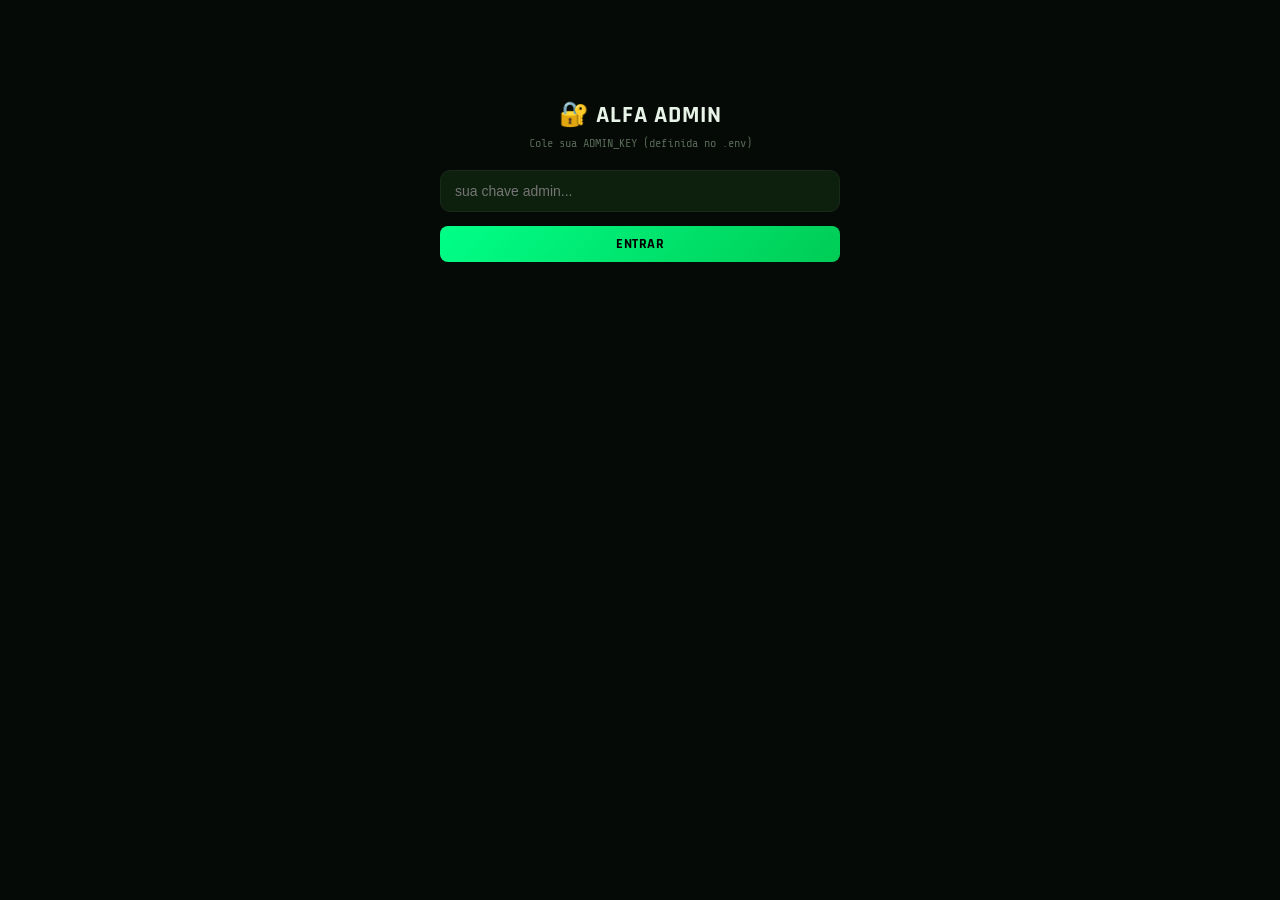
<file: admin.html>
<!DOCTYPE html>
<html lang="pt-BR">
<head>
<meta charset="UTF-8"/>
<meta name="viewport" content="width=device-width, initial-scale=1.0"/>
<title>Alfa Cripto Sinais — Admin</title>
<link rel="preconnect" href="https://fonts.googleapis.com"/>
<link href="https://fonts.googleapis.com/css2?family=Rajdhani:wght@400;500;600;700&family=Share+Tech+Mono&display=swap" rel="stylesheet"/>
<style>
:root{
  --bg:#060a06;--bg2:#0a0f0a;--bg3:#0d1f0d;--border:#1a2a1a;
  --green:#00ff88;--red:#ff4466;--blue:#00c8ff;--yellow:#ffcc00;
  --text:#e8f4e8;--text4:#556655;
}
*{box-sizing:border-box;margin:0;padding:0;}
body{background:var(--bg);color:var(--text);font-family:"Rajdhani",sans-serif;padding:20px;max-width:1200px;margin:0 auto;}

/* ── Gate ── */
.gate{max-width:400px;margin:80px auto;text-align:center;}
.gate h1{font-size:24px;margin-bottom:6px;letter-spacing:1px;}
.gate p{color:var(--text4);font-family:"Share Tech Mono",monospace;font-size:12px;margin-bottom:20px;}
.gate input{width:100%;background:var(--bg3);border:1px solid var(--border);border-radius:10px;padding:12px 14px;color:#fff;font-size:14px;margin-bottom:10px;}

/* ── Buttons ── */
.btn{background:linear-gradient(135deg,var(--green),#00cc55);border:none;border-radius:8px;padding:9px 18px;font-weight:700;color:#000;cursor:pointer;font-family:"Rajdhani",sans-serif;font-size:14px;letter-spacing:.5px;transition:.15s;}
.btn:hover{opacity:.85;}
.btn.danger{background:linear-gradient(135deg,var(--red),#cc3355);color:#fff;}
.btn.neutral{background:#1a2a1a;color:#aaa;border:1px solid var(--border);}
.btn.blue{background:linear-gradient(135deg,var(--blue),#0099cc);color:#000;}
.btn.yellow{background:linear-gradient(135deg,var(--yellow),#cc9900);color:#000;}
.btn.sm{padding:5px 12px;font-size:12px;}

/* ── Tabs ── */
.admin-tabs{display:flex;gap:0;border-bottom:1px solid var(--border);margin-bottom:20px;}
.admin-tab{flex:1;padding:10px 0;background:none;border:none;border-bottom:2px solid transparent;color:var(--text4);font-family:"Rajdhani",sans-serif;font-size:14px;cursor:pointer;letter-spacing:.5px;transition:.15s;}
.admin-tab.active{color:var(--green);border-bottom-color:var(--green);}

/* ── Header ── */
.admin-header{display:flex;justify-content:space-between;align-items:center;margin-bottom:20px;}
.admin-title{font-size:22px;letter-spacing:1px;}
.admin-sub{color:var(--text4);font-family:"Share Tech Mono",monospace;font-size:11px;margin-top:2px;}

/* ── Toolbar ── */
.toolbar{display:flex;gap:10px;margin-bottom:16px;align-items:center;flex-wrap:wrap;}
.toolbar input,.toolbar select{background:var(--bg2);border:1px solid var(--border);border-radius:8px;padding:8px 12px;color:#fff;font-family:"Rajdhani",sans-serif;font-size:13px;}
.toolbar input{flex:1;min-width:150px;}

/* ── Tables ── */
table{width:100%;border-collapse:collapse;background:var(--bg2);border-radius:10px;overflow:hidden;margin-bottom:20px;}
th{background:var(--bg3);text-align:left;padding:10px 12px;font-size:11px;color:var(--text4);letter-spacing:1px;}
td{padding:10px 12px;border-bottom:1px solid var(--border);font-size:13px;vertical-align:middle;}
tr:last-child td{border-bottom:none;}
tr:hover td{background:rgba(0,255,136,.02);}
.actions-col{display:flex;gap:5px;flex-wrap:wrap;}

/* ── Badges ── */
.badge{padding:3px 9px;border-radius:6px;font-size:11px;font-weight:700;font-family:"Share Tech Mono",monospace;}
.badge.active{background:#00ff8820;color:var(--green);}
.badge.inactive{background:#ff446620;color:var(--red);}
.badge.profit{background:#00ff8820;color:var(--green);}
.badge.loss{background:#ff446620;color:var(--red);}
.badge.closed{background:#33333320;color:#888;}
.badge.long{background:rgba(0,200,255,.15);color:var(--blue);}
.badge.short{background:rgba(255,68,102,.15);color:var(--red);}

/* ── Stat cards ── */
.stat-row{display:flex;gap:12px;margin-bottom:20px;flex-wrap:wrap;}
.stat-box{flex:1;min-width:120px;background:var(--bg2);border:1px solid var(--border);border-radius:10px;padding:14px;text-align:center;}
.stat-val{font-family:"Share Tech Mono",monospace;font-size:24px;color:var(--green);}
.stat-lbl{font-size:11px;color:var(--text4);margin-top:4px;letter-spacing:.5px;}

/* ── Modals ── */
.modal{position:fixed;inset:0;background:#000c;display:none;align-items:center;justify-content:center;z-index:200;}
.modal.open{display:flex;}
.modal-box{background:var(--bg2);border:1px solid var(--border);border-radius:14px;padding:24px;width:480px;max-width:95vw;max-height:90vh;overflow-y:auto;}
.modal-box h3{margin-bottom:16px;font-size:18px;letter-spacing:.5px;}
.modal-box label{display:block;font-size:11px;color:var(--text4);letter-spacing:.5px;margin-bottom:4px;margin-top:10px;}
.modal-box input,.modal-box select,.modal-box textarea{
  width:100%;background:var(--bg3);border:1px solid var(--border);border-radius:8px;
  padding:9px 12px;color:#fff;font-size:13px;font-family:"Rajdhani",sans-serif;
}
.modal-box textarea{min-height:60px;resize:vertical;}
.modal-actions{display:flex;gap:8px;margin-top:16px;}
.form-row{display:grid;grid-template-columns:1fr 1fr;gap:10px;}
.err-msg{color:var(--red);font-size:12px;margin-top:8px;}

/* ── Prices box ── */
.prices-grid{display:grid;grid-template-columns:repeat(auto-fill,minmax(140px,1fr));gap:10px;margin-bottom:20px;}
.price-card{background:var(--bg2);border:1px solid var(--border);border-radius:8px;padding:10px 12px;}
.price-pair{font-size:11px;color:var(--text4);margin-bottom:4px;}
.price-val{font-family:"Share Tech Mono",monospace;font-size:14px;color:#fff;}
.price-chg{font-size:11px;margin-top:2px;}
.price-chg.up{color:var(--green);}
.price-chg.dn{color:var(--red);}

/* ── Empty ── */
.empty-state{text-align:center;padding:40px;color:var(--text4);}
.mono{font-family:"Share Tech Mono",monospace;font-size:12px;}
.error-msg{color:var(--red);font-size:13px;margin-top:8px;}

/* ── Relatório ── */
.metric-box{background:var(--bg2);border:1px solid var(--border);border-radius:12px;padding:18px;text-align:center;}
.metric-val{font-family:var(--mono);font-size:28px;font-weight:700;display:block;line-height:1;}
.metric-lbl{font-size:11px;color:var(--text2);margin-top:5px;display:block;letter-spacing:.5px;}
.detail-card{background:var(--bg2);border:1px solid var(--border);border-radius:12px;padding:20px;}
.detail-title{font-family:var(--mono);font-size:10px;color:var(--text2);letter-spacing:1px;margin-bottom:14px;}
.bar-row{display:flex;align-items:center;gap:10px;margin-bottom:8px;}
.bar-label{font-size:12px;color:var(--text2);width:80px;flex-shrink:0;font-family:var(--mono);}
.bar-track{flex:1;height:8px;background:rgba(255,255,255,.06);border-radius:4px;overflow:hidden;}
.bar-fill{height:100%;border-radius:4px;transition:width .4s ease;}
.bar-val{font-family:var(--mono);font-size:11px;color:#fff;width:40px;text-align:right;flex-shrink:0;}
.pair-row{display:flex;justify-content:space-between;align-items:center;padding:7px 0;border-bottom:1px solid rgba(255,255,255,.04);}
.pair-row:last-child{border-bottom:none;}

</style>
</head>
<body>

<!-- ══ GATE ══ -->
<div id="gate" class="gate">
  <h1>🔐 ALFA ADMIN</h1>
  <p>Cole sua ADMIN_KEY (definida no .env)</p>
  <input type="password" id="adminKeyInput" placeholder="sua chave admin..." onkeydown="if(event.key==='Enter')unlock()"/>
  <br/>
  <button class="btn" onclick="unlock()" style="width:100%;margin-top:4px">ENTRAR</button>
  <div class="error-msg" id="gateError"></div>
</div>

<!-- ══ PAINEL PRINCIPAL ══ -->
<div id="panel" style="display:none">
  <div class="admin-header">
    <div>
      <div class="admin-title">⚡ ALFA CRIPTO — ADMIN</div>
      <div class="admin-sub" id="adminSub">Carregando...</div>
    </div>
    <button class="btn neutral sm" onclick="logout()">Sair</button>
  </div>

  <!-- Tabs -->
  <div class="admin-tabs">
    <button class="admin-tab active" data-tab="sinais" onclick="switchTab('sinais')">📡 Sinais</button>
    <button class="admin-tab" data-tab="precos" onclick="switchTab('precos')">💰 Preços</button>
    <button class="admin-tab" data-tab="usuarios" onclick="switchTab('usuarios')">👥 Usuários</button>
    <button class="admin-tab" data-tab="webhook" onclick="switchTab('webhook')">🔗 Webhook</button>
  </div>

  <!-- ══ TAB SINAIS ══ -->
  <div id="tab-sinais">
    <div class="stat-row" id="sigStats">
      <div class="stat-box"><div class="stat-val" id="sigTotal">0</div><div class="stat-lbl">TOTAL</div></div>
      <div class="stat-box"><div class="stat-val" id="sigActive">0</div><div class="stat-lbl">ATIVOS</div></div>
      <div class="stat-box"><div class="stat-val" style="color:#00ff88" id="sigProfit">0</div><div class="stat-lbl">LUCROS</div></div>
      <div class="stat-box"><div class="stat-val" style="color:#ff4466" id="sigClosed">0</div><div class="stat-lbl">FECHADOS</div></div>
    </div>

    <div class="toolbar">
      <input type="text" id="sigSearch" placeholder="Filtrar por par..." oninput="renderSignalsTable()"/>
      <select id="sigFilterStatus" onchange="renderSignalsTable()">
        <option value="">Todos status</option>
        <option value="active">Ativos</option>
        <option value="profit">Lucro</option>
        <option value="loss">Loss</option>
        <option value="closed">Fechados</option>
      </select>
      <button class="btn" onclick="openCreateSignal()">+ NOVO SINAL</button>
      <button class="btn blue" onclick="checkTargetsNow()">⚡ CHECAR TARGETS AGORA</button>
      <button class="btn neutral sm" onclick="loadSignals()">↻</button>
    </div>

    <table>
      <thead>
        <tr>
          <th>#</th><th>PAR</th><th>TIPO</th><th>ENTRADA</th><th>ALVANCAGEM</th>
          <th>STOP</th><th>HITS</th><th>STATUS</th><th>FONTE</th><th>CRIADO</th><th>AÇÕES</th>
        </tr>
      </thead>
      <tbody id="signalsBody"></tbody>
    </table>
  </div>

  <!-- ══ TAB PREÇOS ══ -->
  <div id="tab-precos" style="display:none">
    <div class="toolbar">
      <button class="btn" onclick="loadPrices()">↻ ATUALIZAR PREÇOS</button>
      <span style="font-family:'Share Tech Mono',monospace;font-size:11px;color:var(--text4)" id="pricesAt">—</span>
    </div>
    <div class="prices-grid" id="pricesGrid">
      <div class="empty-state">Clique em "Atualizar Preços"</div>
    </div>
  </div>

  <!-- ══ TAB USUÁRIOS ══ -->
  <div id="tab-usuarios" style="display:none">
    <div class="stat-row">
      <div class="stat-box"><div class="stat-val" id="userTotal">0</div><div class="stat-lbl">TOTAL</div></div>
      <div class="stat-box"><div class="stat-val" id="userActive">0</div><div class="stat-lbl">ATIVOS</div></div>
    </div>

    <div class="toolbar">
      <input type="text" id="searchBox" placeholder="Buscar por email..." oninput="renderUsersTable()"/>
      <button class="btn" onclick="openCreateUser()">+ NOVO ASSINANTE</button>
      <button class="btn neutral sm" onclick="loadUsers()">↻</button>
    </div>

    <table>
      <thead>
        <tr><th>EMAIL</th><th>NOME</th><th>STATUS</th><th>PLANO</th><th>CRIADO</th><th>AÇÕES</th></tr>
      </thead>
      <tbody id="usersBody"></tbody>
    </table>
  </div>

  <!-- ══ TAB WEBHOOK ══ -->
  <div id="tab-webhook" style="display:none">
    <div class="toolbar">
      <button class="btn neutral sm" onclick="loadWebhookLog()">↻ Atualizar</button>
    </div>
    <table>
      <thead><tr><th>#</th><th>FONTE</th><th>EVENTO</th><th>DATA</th><th>PAYLOAD</th></tr></thead>
      <tbody id="webhookBody"></tbody>
    </table>
  </div>
</div>

<!-- ══ MODAL: Criar/Editar Sinal ══ -->
<div class="modal" id="signalModal">
  <div class="modal-box">
    <h3 id="signalModalTitle">Novo Sinal</h3>
    <input type="hidden" id="sigId"/>
    <div class="form-row">
      <div>
        <label>PAR</label>
        <select id="sigPair">
          <option>BTC/USDT</option>
          <option>ETH/USDT</option>
          <option>SOL/USDT</option>
          <option>BNB/USDT</option>
          <option>XRP/USDT</option>
          <option>DOGE/USDT</option>
          <option>ADA/USDT</option>
          <option>AVAX/USDT</option>
          <option>TRX/USDT</option>
          <option>LINK/USDT</option>
          <option>DOT/USDT</option>
          <option>LTC/USDT</option>
          <option>BCH/USDT</option>
          <option>ATOM/USDT</option>
          <option>NEAR/USDT</option>
          <option>APT/USDT</option>
          <option>ARB/USDT</option>
          <option>OP/USDT</option>
          <option>INJ/USDT</option>
          <option>SUI/USDT</option>
          <option>MATIC/USDT</option>
          <option>XLM/USDT</option>
          <option>VET/USDT</option>
          <option>HBAR/USDT</option>
          <option>ALGO/USDT</option>
          <option>FIL/USDT</option>
          <option>ICP/USDT</option>
          <option>ETC/USDT</option>
          <option>EOS/USDT</option>
          <option>XTZ/USDT</option>
          <option>STX/USDT</option>
          <option>TON/USDT</option>
          <option>TIA/USDT</option>
          <option>WLD/USDT</option>
          <option>SEI/USDT</option>
          <option>AAVE/USDT</option>
          <option>UNI/USDT</option>
          <option>MKR/USDT</option>
          <option>CRV/USDT</option>
          <option>SNX/USDT</option>
          <option>COMP/USDT</option>
          <option>SUSHI/USDT</option>
          <option>YFI/USDT</option>
          <option>GMX/USDT</option>
          <option>DYDX/USDT</option>
          <option>LDO/USDT</option>
          <option>1INCH/USDT</option>
          <option>BAL/USDT</option>
          <option>PERP/USDT</option>
          <option>RUNE/USDT</option>
          <option>OSMO/USDT</option>
          <option>JUP/USDT</option>
          <option>RAY/USDT</option>
          <option>DRIFT/USDT</option>
          <option>JITO/USDT</option>
          <option>STRK/USDT</option>
          <option>ALT/USDT</option>
          <option>MNT/USDT</option>
          <option>ZRO/USDT</option>
          <option>SCROLL/USDT</option>
          <option>METIS/USDT</option>
          <option>BOBI/USDT</option>
          <option>IMX/USDT</option>
          <option>LOOPRING/USDT</option>
          <option>ZK/USDT</option>
          <option>RENDER/USDT</option>
          <option>FET/USDT</option>
          <option>AGIX/USDT</option>
          <option>OCEAN/USDT</option>
          <option>GRT/USDT</option>
          <option>TAO/USDT</option>
          <option>AI/USDT</option>
          <option>AICA/USDT</option>
          <option>VIRTUAL/USDT</option>
          <option>AIXBT/USDT</option>
          <option>AKT/USDT</option>
          <option>NFP/USDT</option>
          <option>PHA/USDT</option>
          <option>AGL/USDT</option>
          <option>ARC/USDT</option>
          <option>PEPE/USDT</option>
          <option>FLOKI/USDT</option>
          <option>BONK/USDT</option>
          <option>WIF/USDT</option>
          <option>MEME/USDT</option>
          <option>SHIB/USDT</option>
          <option>BOME/USDT</option>
          <option>TURBO/USDT</option>
          <option>CATI/USDT</option>
          <option>NOT/USDT</option>
          <option>HMSTR/USDT</option>
          <option>GOAT/USDT</option>
          <option>PNUT/USDT</option>
          <option>ACT/USDT</option>
          <option>MOODENG/USDT</option>
          <option>SAND/USDT</option>
          <option>MANA/USDT</option>
          <option>AXS/USDT</option>
          <option>GALA/USDT</option>
          <option>ENJ/USDT</option>
          <option>MAGIC/USDT</option>
          <option>YGG/USDT</option>
          <option>RNDR/USDT</option>
          <option>ALICE/USDT</option>
          <option>TLM/USDT</option>
          <option>SLP/USDT</option>
          <option>RON/USDT</option>
          <option>PIXEL/USDT</option>
          <option>PORTL/USDT</option>
          <option>GM/USDT</option>
          <option>ARWEAVE/USDT</option>
          <option>STORJ/USDT</option>
          <option>CKB/USDT</option>
          <option>IOTA/USDT</option>
          <option>ZIL/USDT</option>
          <option>CELR/USDT</option>
          <option>XEM/USDT</option>
          <option>SC/USDT</option>
          <option>LPT/USDT</option>
          <option>ANKR/USDT</option>
          <option>AXL/USDT</option>
          <option>LAYER/USDT</option>
          <option>WORMHOLE/USDT</option>
          <option>ROSE/USDT</option>
          <option>CELO/USDT</option>
          <option>ONE/USDT</option>
          <option>CHR/USDT</option>
          <option>BAND/USDT</option>
          <option>ENA/USDT</option>
          <option>EIGEN/USDT</option>
          <option>ETHFI/USDT</option>
          <option>REZ/USDT</option>
          <option>MOVE/USDT</option>
          <option>BB/USDT</option>
          <option>BLUR/USDT</option>
          <option>LOOKS/USDT</option>
          <option>APE/USDT</option>
          <option>WOO/USDT</option>
          <option>MASK/USDT</option>
          <option>DUSK/USDT</option>
          <option>CYBER/USDT</option>
          <option>HOOK/USDT</option>
          <option>EGLD/USDT</option>
          <option>FLOW/USDT</option>
          <option>KLAY/USDT</option>
          <option>QTUM/USDT</option>
          <option>WAVES/USDT</option>
          <option>BAT/USDT</option>
          <option>DASH/USDT</option>
          <option>ZEC/USDT</option>
          <option>ZEN/USDT</option>
          <option>LRC/USDT</option>
          <option>CVC/USDT</option>
          <option>RSR/USDT</option>
          <option>KSM/USDT</option>
          <option>IOTX/USDT</option>
          <option>COTI/USDT</option>
          <option>SKL/USDT</option>
          <option>SFP/USDT</option>
          <option>REQ/USDT</option>
          <option>LIT/USDT</option>
          <option>CHZ/USDT</option>
          <option>CITY/USDT</option>
          <option>BAR/USDT</option>
          <option>LAZ/USDT</option>
          <option>FTM/USDT</option>
          <option>HFT/USDT</option>
          <option>ACE/USDT</option>
          <option>XAI/USDT</option>
          <option>ORDI/USDT</option>
          <option>DYM/USDT</option>
          <option>PYTH/USDT</option>
        </select>
      </div>
      <div>
        <label>TIPO</label>
        <select id="sigType">
          <option value="LONG">LONG (COMPRA)</option>
          <option value="SHORT">SHORT (VENDA)</option>
        </select>
      </div>
    </div>
    <div class="form-row">
      <div>
        <label>PREÇO DE ENTRADA</label>
        <input type="text" id="sigEntry" placeholder="ex: 103450"/>
      </div>
      <div>
        <label>ALAVANCAGEM</label>
        <select id="sigLeverage">
          <option>10x</option><option>10x-15x</option><option selected>10x-20x</option>
          <option>15x</option><option>15x-20x</option><option>20x</option>
        </select>
      </div>
    </div>
    <div class="form-row">
      <div>
        <label>STOPLOSS</label>
        <input type="text" id="sigSL" placeholder="Hold ou ex: 3%"/>
      </div>
      <div>
        <label>CONFIANÇA (1-5)</label>
        <select id="sigConf">
          <option value="1">1 ★</option><option value="2">2 ★★</option>
          <option value="3" selected>3 ★★★</option><option value="4">4 ★★★★</option>
          <option value="5">5 ★★★★★</option>
        </select>
      </div>
    </div>
    <label>TIMEFRAME</label>
    <input type="text" id="sigTF" placeholder="ex: 15M/1H"/>
    <label>SETUP</label>
    <input type="text" id="sigSetup" placeholder="ex: OB + FVG"/>
    <label>ANÁLISE / RAZÃO</label>
    <textarea id="sigReason" rows="3" placeholder="Descreva o setup e a análise técnica..."></textarea>
    <label>ALVOS (11 separados por vírgula)</label>
    <input type="text" id="sigTargets" value="3%,20%,40%,60%,80%,100%,120%,140%,160%,180%,200%+"/>

    <!-- Edição: status e hit -->
    <div id="sigEditExtra" style="display:none">
      <div class="form-row" style="margin-top:10px">
        <div>
          <label>STATUS</label>
          <select id="sigStatus">
            <option value="active">active</option>
            <option value="profit">profit</option>
            <option value="loss">loss</option>
            <option value="closed">closed</option>
          </select>
        </div>
        <div>
          <label>HITS ATINGIDOS</label>
          <input type="number" id="sigHit" min="0" max="11" value="0"/>
        </div>
      </div>
    </div>

    <div class="err-msg" id="sigError"></div>
    <div class="modal-actions">
      <button class="btn neutral" onclick="closeModal('signalModal')">Cancelar</button>
      <button class="btn" id="sigSubmitBtn" onclick="submitSignal()">PUBLICAR SINAL</button>
    </div>
  </div>
</div>

<!-- ══ MODAL: Criar Usuário ══ -->
<div class="modal" id="createUserModal">
  <div class="modal-box">
    <h3>+ Novo Assinante</h3>
    <label>EMAIL</label><input type="email" id="newEmail" placeholder="email@cliente.com"/>
    <label>SENHA</label><input type="text" id="newPassword" placeholder="senha temporária"/>
    <label>NOME</label><input type="text" id="newName" placeholder="nome completo (opcional)"/>
    <label>PLANO</label><input type="text" id="newPlan" placeholder="ex: Mensal VIP"/>
    <div class="err-msg" id="createUserError"></div>
    <div class="modal-actions">
      <button class="btn neutral" onclick="closeModal('createUserModal')">Cancelar</button>
      <button class="btn" onclick="submitCreateUser()">Criar</button>
    </div>
  </div>
</div>

<!-- ══ MODAL: Editar Usuário ══ -->
<div class="modal" id="editUserModal">
  <div class="modal-box">
    <h3>Editar Assinante</h3>
    <input type="hidden" id="editUserId"/>
    <label>NOME</label><input type="text" id="editName" placeholder="nome"/>
    <label>PLANO</label><input type="text" id="editPlan" placeholder="plano"/>
    <label>STATUS</label>
    <select id="editStatus">
      <option value="active">active</option>
      <option value="inactive">inactive</option>
    </select>
    <label>NOVA SENHA (deixe vazio p/ não alterar)</label>
    <input type="text" id="editNewPassword" placeholder="nova senha..."/>
    <div class="modal-actions">
      <button class="btn neutral" onclick="closeModal('editUserModal')">Cancelar</button>
      <button class="btn" onclick="submitEditUser()">Salvar</button>
    </div>
  </div>
</div>

<script>
let ADMIN_KEY  = localStorage.getItem("alfa_admin_key") || "";
let allSignals = [];
let allUsers   = [];
let currentTab = "sinais";

// Chave na URL
const urlKey = new URLSearchParams(location.search).get("key");
if (urlKey) ADMIN_KEY = urlKey;
if (ADMIN_KEY) tryUnlock();

// ── Gate ────────────────────────────────────────────────────────────────────
function unlock() {
  ADMIN_KEY = document.getElementById("adminKeyInput").value.trim();
  tryUnlock();
}

async function tryUnlock() {
  const res = await fetch("/api/admin/users", { headers:{ "x-admin-key": ADMIN_KEY } });
  if (!res.ok) { document.getElementById("gateError").textContent = "Chave inválida."; return; }
  localStorage.setItem("alfa_admin_key", ADMIN_KEY);
  document.getElementById("gate").style.display  = "none";
  document.getElementById("panel").style.display = "block";
  loadSignals();
  loadUsers();
  loadPrices();
}

function logout() {
  localStorage.removeItem("alfa_admin_key");
  location.reload();
}

// ── Tabs ────────────────────────────────────────────────────────────────────
function switchTab(tab) {
  currentTab = tab;
  document.querySelectorAll(".admin-tab").forEach(b => b.classList.toggle("active", b.dataset.tab === tab));
  ["sinais","precos","usuarios","webhook"].forEach(t => {
    document.getElementById("tab-"+t).style.display = t === tab ? "" : "none";
  });
  if (tab === "webhook") loadWebhookLog();
}

// ══════════════════════════════════════════════
// SINAIS
// ══════════════════════════════════════════════
async function loadSignals() {
  const res = await fetch("/api/admin/signals", { headers:{ "x-admin-key": ADMIN_KEY } });
  if (!res.ok) return;
  const data = await res.json();
  allSignals = data.signals || [];
  updateSignalStats();
  renderSignalsTable();
}

function updateSignalStats() {
  document.getElementById("sigTotal").textContent  = allSignals.length;
  document.getElementById("sigActive").textContent = allSignals.filter(s=>s.status==="active").length;
  document.getElementById("sigProfit").textContent = allSignals.filter(s=>s.status==="profit").length;
  document.getElementById("sigClosed").textContent = allSignals.filter(s=>s.status==="loss"||s.status==="closed").length;
}

function renderSignalsTable() {
  const search = document.getElementById("sigSearch").value.toLowerCase();
  const status = document.getElementById("sigFilterStatus").value;
  const body   = document.getElementById("signalsBody");

  let filtered = allSignals;
  if (search) filtered = filtered.filter(s => s.pair.toLowerCase().includes(search));
  if (status) filtered = filtered.filter(s => s.status === status);
  filtered.sort((a,b) => b.id - a.id);

  if (filtered.length === 0) {
    body.innerHTML = `<tr><td colspan="11"><div class="empty-state">Nenhum sinal encontrado.</div></td></tr>`;
    return;
  }

  body.innerHTML = filtered.map(s => `
    <tr>
      <td class="mono">#${s.id}</td>
      <td><b>${s.pair}</b></td>
      <td><span class="badge ${s.type.toLowerCase()}">${s.type}</span></td>
      <td class="mono">${s.entry}</td>
      <td class="mono">${s.leverage}</td>
      <td class="mono">${s.stoploss}</td>
      <td class="mono">${s.hit}/${s.targets?.length||11}</td>
      <td><span class="badge ${s.status}">${s.status}</span></td>
      <td class="mono" style="font-size:10px">${s.source||"admin"}</td>
      <td class="mono" style="font-size:10px">${new Date(s.created_at).toLocaleString("pt-BR")}</td>
      <td>
        <div class="actions-col">
          <button class="btn neutral sm" onclick='openEditSignal(${JSON.stringify(s).replace(/'/g,"&apos;")})'>Editar</button>
          <button class="btn danger sm" onclick="deleteSignal(${s.id})">Excluir</button>
          ${s.status==="active"?`<button class="btn yellow sm" onclick="closeSignal(${s.id})">Fechar</button>`:""}
        </div>
      </td>
    </tr>
  `).join("");
}

function openCreateSignal() {
  document.getElementById("signalModalTitle").textContent = "Novo Sinal";
  document.getElementById("sigId").value        = "";
  document.getElementById("sigPair").value      = "BTC/USDT";
  document.getElementById("sigType").value      = "LONG";
  document.getElementById("sigEntry").value     = "";
  document.getElementById("sigLeverage").value  = "10x-20x";
  document.getElementById("sigSL").value        = "Hold";
  document.getElementById("sigConf").value      = "3";
  document.getElementById("sigTF").value        = "";
  document.getElementById("sigSetup").value     = "";
  document.getElementById("sigReason").value    = "";
  document.getElementById("sigTargets").value   = "3%,20%,40%,60%,80%,100%,120%,140%,160%,180%,200%+";
  document.getElementById("sigError").textContent = "";
  document.getElementById("sigEditExtra").style.display = "none";
  document.getElementById("sigSubmitBtn").textContent = "PUBLICAR SINAL";
  document.getElementById("signalModal").classList.add("open");
}

function openEditSignal(sig) {
  document.getElementById("signalModalTitle").textContent = `Editar Sinal #${sig.id}`;
  document.getElementById("sigId").value        = sig.id;
  document.getElementById("sigPair").value      = sig.pair;
  document.getElementById("sigType").value      = sig.type;
  document.getElementById("sigEntry").value     = sig.entry;
  document.getElementById("sigLeverage").value  = sig.leverage;
  document.getElementById("sigSL").value        = sig.stoploss;
  document.getElementById("sigConf").value      = sig.confidence || 3;
  document.getElementById("sigTF").value        = sig.timeframe || "";
  document.getElementById("sigSetup").value     = sig.setup || "";
  document.getElementById("sigReason").value    = sig.reason || "";
  document.getElementById("sigTargets").value   = (sig.targets||[]).join(",");
  document.getElementById("sigError").textContent = "";
  document.getElementById("sigEditExtra").style.display = "";
  document.getElementById("sigStatus").value    = sig.status;
  document.getElementById("sigHit").value       = sig.hit || 0;
  document.getElementById("sigSubmitBtn").textContent = "SALVAR ALTERAÇÕES";
  document.getElementById("signalModal").classList.add("open");
}

async function submitSignal() {
  const id     = document.getElementById("sigId").value;
  const entry  = document.getElementById("sigEntry").value.trim();
  const pair   = document.getElementById("sigPair").value;
  if (!entry)  { document.getElementById("sigError").textContent = "Informe o preço de entrada."; return; }

  const targetsRaw = document.getElementById("sigTargets").value;
  const targets    = targetsRaw.split(",").map(t=>t.trim()).filter(Boolean);

  const body = {
    pair, entry,
    type:      document.getElementById("sigType").value,
    leverage:  document.getElementById("sigLeverage").value,
    stoploss:  document.getElementById("sigSL").value || "Hold",
    confidence:Number(document.getElementById("sigConf").value),
    timeframe: document.getElementById("sigTF").value || "—",
    setup:     document.getElementById("sigSetup").value || "MANUAL",
    reason:    document.getElementById("sigReason").value,
    targets,
    source:    "admin",
  };

  if (id) {
    // Editar
    body.status = document.getElementById("sigStatus").value;
    body.hit    = Number(document.getElementById("sigHit").value);
  }

  const url    = id ? `/api/admin/signals/${id}` : "/api/admin/signals";
  const method = id ? "PATCH" : "POST";

  const res  = await fetch(url, { method, headers:{ "Content-Type":"application/json","x-admin-key":ADMIN_KEY }, body:JSON.stringify(body) });
  const data = await res.json();
  if (!res.ok) { document.getElementById("sigError").textContent = data.message || "Erro ao salvar."; return; }

  closeModal("signalModal");
  loadSignals();
}

async function deleteSignal(id) {
  if (!confirm(`Excluir sinal #${id}?`)) return;
  await fetch(`/api/admin/signals/${id}`, { method:"DELETE", headers:{"x-admin-key":ADMIN_KEY} });
  loadSignals();
}

async function closeSignal(id) {
  const sig = allSignals.find(s => s.id === id);
  if (!sig) return;

  // Sugestão baseada no alvo atingido
  const suggestion = sig.hit > 0 && sig.targets?.[sig.hit-1]
    ? String(parseFloat((sig.targets[sig.hit-1]||"0").replace(/[^0-9.-]/g,"")))
    : "";

  const resultado = prompt(
    `Fechar sinal #${id} — ${sig.pair}\n` +
    `Alvos atingidos: ${sig.hit}/${(sig.targets||[]).length}\n\n` +
    `Digite o resultado (obrigatório):\n` +
    `  • Positivo = LUCRO  (ex: 40 → +40%)\n` +
    `  • Negativo = LOSS   (ex: -3 → -3%)\n` +
    `  • 0 = BREAKEVEN`,
    suggestion
  );

  if (resultado === null || resultado.trim() === "") return; // cancelou

  const pct       = parseFloat(resultado);
  if (isNaN(pct)) { alert("Valor inválido. Digite um número."); return; }

  const isLoss    = pct < 0;
  const isBE      = pct === 0;
  const status    = isLoss ? "loss" : "profit";
  const profitPct = isLoss ? pct+"%" : isBE ? "0%" : "+"+Math.abs(pct).toFixed(1)+"%";
  const now       = new Date().toISOString();
  const duration  = calcDuration(sig.created_at, now);

  const res = await fetch(`/api/admin/signals/${id}`, {
    method:"PATCH",
    headers:{"Content-Type":"application/json","x-admin-key":ADMIN_KEY},
    body: JSON.stringify({
      status,
      profit_pct:  profitPct,
      result_pct:  pct,
      closed_at:   now,
      time_to_hit: duration,
    }),
  });

  if (!res.ok) {
    alert("Erro ao fechar sinal.");
    return;
  }
  loadSignals();
}

function calcDuration(from, to) {
  const ms  = new Date(to) - new Date(from);
  const min = Math.floor(ms / 60000);
  if (min < 60)  return min + " Min";
  const h = Math.floor(min / 60), m = min % 60;
  if (h < 24)    return `${h}h ${m}min`;
  const d = Math.floor(h / 24);
  return `${d}d ${h%24}h`;
}

async function checkTargetsNow() {
  const btn = event.target;
  btn.disabled = true; btn.textContent = "Verificando...";
  const res = await fetch("/api/admin/signals/check-targets", { method:"POST", headers:{"x-admin-key":ADMIN_KEY} });
  const data = await res.json();
  btn.disabled = false; btn.textContent = "⚡ CHECAR TARGETS AGORA";
  loadSignals();
  alert(`✅ Targets verificados para ${data.checked} sinal(is) ativo(s).`);
}

// ══════════════════════════════════════════════
// PREÇOS
// ══════════════════════════════════════════════
async function loadPrices() {
  const res = await fetch("/api/prices", { headers:{"x-admin-key":ADMIN_KEY} });
  if (!res.ok) {
    // Tenta via admin auth
    const res2 = await fetch("/api/prices");
    if (!res2.ok) return;
    renderPrices(await res2.json());
    return;
  }
  renderPrices(await res.json());
}

function renderPrices(data) {
  const grid = document.getElementById("pricesGrid");
  const at   = document.getElementById("pricesAt");
  at.textContent = `Atualizado: ${new Date(data.fetchedAt).toLocaleTimeString("pt-BR")}`;

  const prices = data.prices || {};
  const pairs  = Object.keys(prices);
  if (pairs.length === 0) { grid.innerHTML = '<div class="empty-state">Preços indisponíveis</div>'; return; }

  grid.innerHTML = pairs.map(pair => {
    const d   = prices[pair];
    const chg = parseFloat(d.change24h);
    const up  = chg >= 0;
    const fmtPrice = p => {
      if (p < 0.0001) return p.toExponential(4);
      if (p < 1)      return p.toFixed(6);
      if (p < 100)    return p.toFixed(4);
      if (p < 10000)  return p.toFixed(2);
      return p.toLocaleString("en-US",{maximumFractionDigits:0});
    };
    return `<div class="price-card">
      <div class="price-pair">${pair}</div>
      <div class="price-val">$${fmtPrice(d.price)}</div>
      <div class="price-chg ${up?"up":"dn"}">${up?"+":""}${chg.toFixed(2)}%</div>
    </div>`;
  }).join("");
}

// ══════════════════════════════════════════════
// USUÁRIOS
// ══════════════════════════════════════════════
async function loadUsers() {
  const res = await fetch("/api/admin/users", { headers:{"x-admin-key":ADMIN_KEY} });
  if (!res.ok) return;
  const data = await res.json();
  allUsers = data.users || [];
  document.getElementById("userTotal").textContent  = allUsers.length;
  document.getElementById("userActive").textContent = allUsers.filter(u=>u.status==="active").length;
  document.getElementById("adminSub").textContent   = `${allUsers.length} assinante(s) · ${allSignals.length} sinal(is)`;
  renderUsersTable();
}

function renderUsersTable() {
  const search  = document.getElementById("searchBox").value.toLowerCase();
  const filtered = allUsers.filter(u => u.email.toLowerCase().includes(search));
  const body     = document.getElementById("usersBody");

  if (filtered.length === 0) {
    body.innerHTML = `<tr><td colspan="6"><div class="empty-state">Nenhum assinante encontrado.</div></td></tr>`;
    return;
  }

  body.innerHTML = filtered.map(u => `
    <tr>
      <td>${u.email}</td>
      <td>${u.name || "—"}</td>
      <td><span class="badge ${u.status}">${u.status}</span></td>
      <td>${u.plan || "—"}</td>
      <td class="mono" style="font-size:10px">${new Date(u.created_at).toLocaleDateString("pt-BR")}</td>
      <td>
        <div class="actions-col">
          <button class="btn neutral sm" onclick='openEditUser(${JSON.stringify(u).replace(/'/g,"&apos;")})'>Editar</button>
          ${u.status==="active"
            ? `<button class="btn danger sm" onclick="quickToggleUser(${u.id},'inactive')">Bloquear</button>`
            : `<button class="btn sm" onclick="quickToggleUser(${u.id},'active')">Ativar</button>`}
        </div>
      </td>
    </tr>
  `).join("");
}

function openCreateUser() {
  document.getElementById("newEmail").value = document.getElementById("newPassword").value =
  document.getElementById("newName").value  = document.getElementById("newPlan").value = "";
  document.getElementById("createUserError").textContent = "";
  document.getElementById("createUserModal").classList.add("open");
}

async function submitCreateUser() {
  const email    = document.getElementById("newEmail").value.trim();
  const password = document.getElementById("newPassword").value.trim();
  const name     = document.getElementById("newName").value.trim();
  const plan     = document.getElementById("newPlan").value.trim();
  if (!email || !password) { document.getElementById("createUserError").textContent = "Email e senha são obrigatórios."; return; }
  const res  = await fetch("/api/admin/users", {
    method:"POST",
    headers:{"Content-Type":"application/json","x-admin-key":ADMIN_KEY},
    body: JSON.stringify({ email, password, name, plan }),
  });
  const data = await res.json();
  if (!res.ok) { document.getElementById("createUserError").textContent = data.message || "Erro ao criar."; return; }
  closeModal("createUserModal");
  loadUsers();
}

function openEditUser(user) {
  document.getElementById("editUserId").value     = user.id;
  document.getElementById("editName").value       = user.name || "";
  document.getElementById("editPlan").value       = user.plan || "";
  document.getElementById("editStatus").value     = user.status;
  document.getElementById("editNewPassword").value= "";
  document.getElementById("editUserModal").classList.add("open");
}

async function submitEditUser() {
  const id          = document.getElementById("editUserId").value;
  const name        = document.getElementById("editName").value.trim();
  const plan        = document.getElementById("editPlan").value.trim();
  const status      = document.getElementById("editStatus").value;
  const newPassword = document.getElementById("editNewPassword").value.trim();
  const body = { name, plan, status };
  if (newPassword) body.newPassword = newPassword;
  await fetch(`/api/admin/users/${id}`, {
    method:"PATCH",
    headers:{"Content-Type":"application/json","x-admin-key":ADMIN_KEY},
    body: JSON.stringify(body),
  });
  closeModal("editUserModal");
  loadUsers();
}

async function quickToggleUser(id, status) {
  await fetch(`/api/admin/users/${id}`, {
    method:"PATCH",
    headers:{"Content-Type":"application/json","x-admin-key":ADMIN_KEY},
    body: JSON.stringify({ status }),
  });
  loadUsers();
}

// ══════════════════════════════════════════════
// WEBHOOK LOG
// ══════════════════════════════════════════════
async function loadWebhookLog() {
  const res  = await fetch("/api/admin/webhook-log", { headers:{"x-admin-key":ADMIN_KEY} });
  const data = await res.json();
  const body = document.getElementById("webhookBody");
  const logs = data.logs || [];
  if (!logs.length) { body.innerHTML = `<tr><td colspan="5"><div class="empty-state">Nenhum evento registrado.</div></td></tr>`; return; }
  body.innerHTML = logs.map(l => `
    <tr>
      <td class="mono">#${l.id}</td>
      <td>${l.source}</td>
      <td>${l.event}</td>
      <td class="mono" style="font-size:10px">${new Date(l.created_at).toLocaleString("pt-BR")}</td>
      <td class="mono" style="font-size:10px;max-width:200px;overflow:hidden;text-overflow:ellipsis;white-space:nowrap">${l.payload||""}</td>
    </tr>
  `).join("");
}

// ── Utils ────────────────────────────────────────────────────────────────────
function closeModal(id) {
  document.getElementById(id).classList.remove("open");
}

// Fecha modal ao clicar fora
document.querySelectorAll(".modal").forEach(m => {
  m.addEventListener("click", e => { if(e.target===m) closeModal(m.id); });
});
</script>
</body>
</html>
</file>
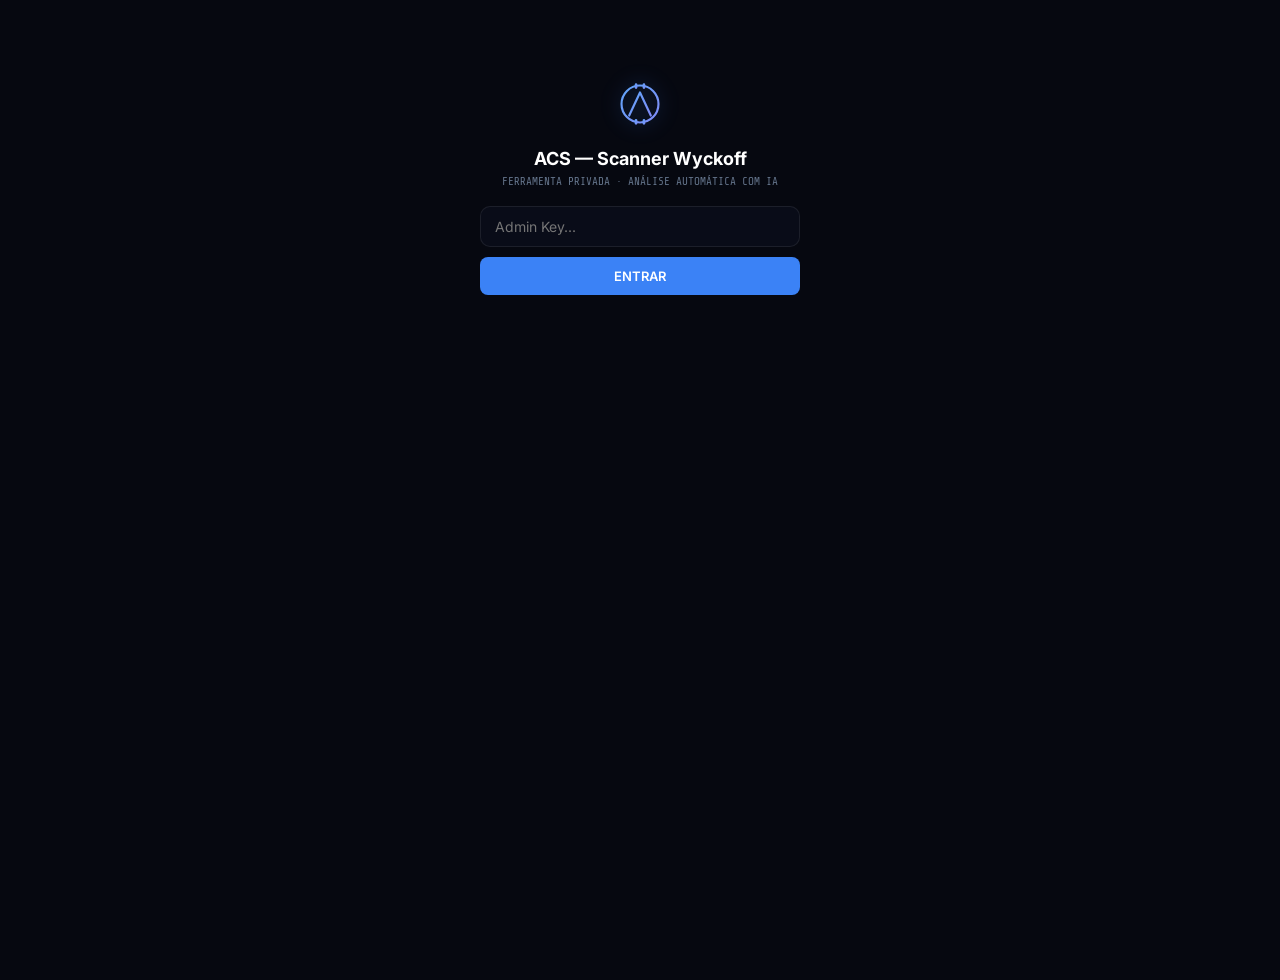
<file: bybit-analise.html>
<!DOCTYPE html>
<html lang="pt-BR">
<head>
<meta charset="UTF-8"/>
<meta name="viewport" content="width=device-width,initial-scale=1.0"/>
<title>ACS — Scanner Wyckoff + IA</title>
<link href="https://fonts.googleapis.com/css2?family=Inter:wght@300;400;500;600;700&family=Share+Tech+Mono&display=swap" rel="stylesheet"/>
<style>
:root{
  --bg:#060810;--bg2:#090C18;--bg3:#0d1526;
  --border:rgba(255,255,255,.08);--border2:rgba(59,130,246,.25);
  --blue:#3B82F6;--blue2:#60A5FA;
  --green:#00FF88;--red:#FF4466;--yellow:#FFD700;--purple:#9B59B6;
  --text:#CBD5E1;--text2:#64748B;--text3:#334155;
  --f:'Inter',sans-serif;--mono:'Share Tech Mono',monospace;
}
*{box-sizing:border-box;margin:0;padding:0;}
body{background:var(--bg);color:var(--text);font-family:var(--f);min-height:100vh;-webkit-font-smoothing:antialiased;}

/* Gate */
.gate{max-width:360px;margin:80px auto;text-align:center;padding:0 20px;}
.gate h1{font-size:18px;font-weight:700;color:#fff;margin-bottom:6px;}
.gate p{color:var(--text2);font-family:var(--mono);font-size:11px;margin-bottom:18px;}
.gate input{width:100%;background:var(--bg2);border:1px solid var(--border);border-radius:10px;padding:11px 14px;color:#fff;font-size:14px;font-family:var(--f);outline:none;margin-bottom:10px;}
.gate input:focus{border-color:var(--border2);}
.err{color:var(--red);font-size:12px;margin-top:8px;}

/* App layout */
.app{display:none;max-width:1280px;margin:0 auto;padding:20px;}
.header{display:flex;justify-content:space-between;align-items:center;margin-bottom:20px;padding-bottom:16px;border-bottom:1px solid var(--border);}
.header h1{font-size:17px;font-weight:700;color:#fff;}
.header p{font-size:11px;color:var(--text2);font-family:var(--mono);margin-top:2px;}
.live-dot{display:inline-block;width:7px;height:7px;border-radius:50%;background:var(--green);box-shadow:0 0 6px var(--green);animation:blink 2s infinite;margin-right:6px;}
@keyframes blink{0%,100%{opacity:1}50%{opacity:.3}}

/* Buttons */
.btn{border:none;border-radius:8px;padding:9px 18px;font-weight:600;cursor:pointer;font-family:var(--f);font-size:13px;transition:.15s;display:inline-flex;align-items:center;gap:6px;}
.btn-primary{background:var(--blue);color:#fff;}
.btn-primary:hover{background:var(--blue2);}
.btn-ghost{background:rgba(255,255,255,.05);color:var(--text);border:1px solid var(--border);}
.btn-ghost:hover{border-color:var(--border2);color:var(--blue2);}
.btn-purple{background:var(--purple);color:#fff;}
.btn-sm{padding:5px 12px;font-size:12px;}
.btn:disabled{opacity:.4;cursor:not-allowed;}

/* Cards base */
.card{background:var(--bg2);border:1px solid var(--border);border-radius:14px;padding:18px;}
.card-title{font-family:var(--mono);font-size:10px;color:var(--text2);letter-spacing:1px;margin-bottom:14px;}

/* Conta stats */
.stats-row{display:grid;grid-template-columns:repeat(4,1fr);gap:10px;margin-bottom:16px;}
.stat-box{background:var(--bg2);border:1px solid var(--border);border-radius:12px;padding:14px;}
.stat-val{font-family:var(--mono);font-size:22px;font-weight:700;color:#fff;display:block;}
.stat-lbl{font-size:11px;color:var(--text2);margin-top:3px;display:block;letter-spacing:.3px;}

/* Scanner controls */
.scanner-ctrl{background:var(--bg2);border:1px solid var(--border);border-radius:14px;padding:16px;margin-bottom:16px;display:flex;gap:12px;align-items:center;flex-wrap:wrap;}
.scanner-ctrl select,.scanner-ctrl input{background:var(--bg3);border:1px solid var(--border);border-radius:8px;padding:8px 12px;color:#fff;font-family:var(--mono);font-size:12px;outline:none;}
.scanner-ctrl select:focus,.scanner-ctrl input:focus{border-color:var(--border2);}
.progress-bar{flex:1;min-width:200px;}
.progress-track{height:6px;background:rgba(255,255,255,.06);border-radius:3px;overflow:hidden;}
.progress-fill{height:100%;background:linear-gradient(90deg,var(--blue),var(--green));border-radius:3px;transition:width .3s ease;width:0%;}
.progress-label{font-family:var(--mono);font-size:10px;color:var(--text2);margin-top:4px;}

/* Oportunidades grid */
.opps-grid{display:grid;grid-template-columns:repeat(auto-fill,minmax(340px,1fr));gap:14px;margin-bottom:16px;}

/* Opp card */
.opp-card{background:var(--bg2);border:1px solid var(--border);border-radius:14px;overflow:hidden;transition:.2s;cursor:pointer;}
.opp-card:hover{border-color:rgba(59,130,246,.3);transform:translateY(-2px);}
.opp-card.long-card{border-left:3px solid var(--green);}
.opp-card.short-card{border-left:3px solid var(--red);}
.opp-card.neutral-card{border-left:3px solid var(--text2);}

.opp-header{display:flex;justify-content:space-between;align-items:flex-start;padding:14px 14px 10px;border-bottom:1px solid var(--border);}
.opp-pair{font-size:16px;font-weight:700;color:#fff;}
.opp-price{font-family:var(--mono);font-size:13px;color:var(--text2);}
.opp-badges{display:flex;gap:6px;flex-wrap:wrap;margin-top:4px;}
.badge{display:inline-block;padding:2px 8px;border-radius:4px;font-family:var(--mono);font-size:9px;font-weight:700;letter-spacing:.5px;}
.badge-long{background:rgba(0,255,136,.1);color:var(--green);border:1px solid rgba(0,255,136,.2);}
.badge-short{background:rgba(255,68,102,.1);color:var(--red);border:1px solid rgba(255,68,102,.2);}
.badge-neutral{background:rgba(255,255,255,.06);color:var(--text2);}
.badge-phase{background:rgba(155,89,182,.1);color:#C39BD3;border:1px solid rgba(155,89,182,.2);}

.opp-body{padding:12px 14px;}

/* Score visual */
.score-wrap{display:flex;align-items:center;gap:10px;margin-bottom:10px;}
.score-num{font-family:var(--mono);font-size:22px;font-weight:700;min-width:40px;}
.score-bar{flex:1;height:6px;background:rgba(255,255,255,.06);border-radius:3px;overflow:hidden;}
.score-fill{height:100%;border-radius:3px;}
.score-lbl{font-family:var(--mono);font-size:10px;color:var(--text2);min-width:60px;text-align:right;}

/* Indicadores linha */
.inds-row{display:flex;gap:10px;flex-wrap:wrap;margin-bottom:10px;}
.ind-chip{background:var(--bg3);border:1px solid var(--border);border-radius:6px;padding:4px 8px;font-family:var(--mono);font-size:10px;}

/* Wyckoff fase */
.wyckoff-badge{display:inline-flex;align-items:center;gap:5px;padding:4px 10px;border-radius:6px;font-family:var(--mono);font-size:10px;font-weight:700;letter-spacing:.5px;margin-bottom:10px;}
.wyckoff-acc{background:rgba(0,255,136,.08);color:var(--green);border:1px solid rgba(0,255,136,.2);}
.wyckoff-dis{background:rgba(255,68,102,.08);color:var(--red);border:1px solid rgba(255,68,102,.2);}
.wyckoff-markup{background:rgba(59,130,246,.08);color:var(--blue2);border:1px solid rgba(59,130,246,.2);}
.wyckoff-markdown{background:rgba(255,107,53,.08);color:#FF6B35;border:1px solid rgba(255,107,53,.2);}
.wyckoff-none{background:rgba(255,255,255,.04);color:var(--text2);}

/* Mini MTF */
.mtf-mini{display:flex;gap:3px;margin-bottom:10px;flex-wrap:wrap;}
.mtf-dot{width:24px;height:24px;border-radius:4px;display:flex;align-items:center;justify-content:center;font-family:var(--mono);font-size:8px;font-weight:700;}
.mtf-bull{background:rgba(0,255,136,.15);color:var(--green);}
.mtf-bear{background:rgba(255,68,102,.15);color:var(--red);}

/* IA resumo */
.opp-ia{font-size:12px;color:var(--text2);line-height:1.6;padding-top:8px;border-top:1px solid var(--border);}

/* SR levels */
.sr-levels{display:flex;gap:6px;flex-wrap:wrap;margin-bottom:8px;}
.sr-chip{font-family:var(--mono);font-size:10px;padding:2px 8px;border-radius:4px;}
.sr-sup{background:rgba(0,200,255,.08);color:var(--blue2);}
.sr-res{background:rgba(255,107,53,.08);color:#FF6B35;}

/* Análise completa modal */
.modal{position:fixed;inset:0;background:rgba(0,0,0,.8);display:none;align-items:flex-start;justify-content:center;z-index:200;padding:20px;overflow-y:auto;}
.modal.open{display:flex;}
.modal-box{background:var(--bg2);border:1px solid var(--border);border-radius:16px;width:100%;max-width:760px;padding:24px;margin:auto;}
.modal-header{display:flex;justify-content:space-between;align-items:center;margin-bottom:16px;}
.modal-title{font-size:17px;font-weight:700;color:#fff;}

/* Análise IA completa */
.ia-full{background:rgba(155,89,182,.06);border:1px solid rgba(155,89,182,.2);border-radius:12px;padding:16px;margin-top:14px;}
.ia-title{font-family:var(--mono);font-size:10px;color:var(--purple);letter-spacing:1px;margin-bottom:12px;}
.ia-text{font-size:14px;color:var(--text);line-height:1.8;white-space:pre-wrap;}

/* Loading dots */
.dots span{display:inline-block;width:6px;height:6px;border-radius:50%;background:var(--purple);animation:dd .8s infinite;}
.dots span:nth-child(2){animation-delay:.15s;}
.dots span:nth-child(3){animation-delay:.3s;}
@keyframes dd{0%,80%,100%{transform:scale(.6);opacity:.4}40%{transform:scale(1);opacity:1}}

/* Mini candle chart */
.candle-chart{height:60px;display:flex;align-items:flex-end;gap:2px;padding:4px 0;overflow:hidden;}
.c-bar{flex:1;min-width:4px;border-radius:1px 1px 0 0;opacity:.8;}
.c-up{background:var(--green);}
.c-dn{background:var(--red);}

/* Posições abertas */
.pos-mini{display:flex;align-items:center;justify-content:space-between;padding:8px 0;border-bottom:1px solid var(--border);}
.pos-mini:last-child{border:none;}

/* Shimmer */
.shimmer{height:200px;border-radius:14px;background:linear-gradient(90deg,var(--bg2) 25%,var(--bg3) 50%,var(--bg2) 75%);background-size:200% 100%;animation:sh 1.5s infinite;margin-bottom:10px;}
@keyframes sh{0%{background-position:200% 0}100%{background-position:-200% 0}}

/* Empty */
.empty{text-align:center;padding:40px;color:var(--text2);}
.empty-icon{font-size:32px;margin-bottom:10px;}

@media(max-width:700px){.stats-row{grid-template-columns:1fr 1fr;}.opps-grid{grid-template-columns:1fr;}.app{padding:12px;}}
</style>
</head>
<body>

<!-- GATE -->
<div id="gate" class="gate">
  <svg width="48" height="48" viewBox="0 0 200 200" fill="none" style="margin-bottom:16px;filter:drop-shadow(0 0 10px rgba(59,130,246,.4))">
    <defs><linearGradient id="g" x1="0%" y1="0%" x2="100%" y2="100%"><stop offset="0%" stop-color="#60A5FA"/><stop offset="100%" stop-color="#818CF8"/></linearGradient></defs>
    <circle cx="100" cy="100" r="77" stroke="url(#g)" stroke-width="9" fill="none"/>
    <rect x="78" y="14" width="11" height="23" rx="5.5" fill="url(#g)"/>
    <rect x="111" y="14" width="11" height="23" rx="5.5" fill="url(#g)"/>
    <rect x="78" y="163" width="11" height="23" rx="5.5" fill="url(#g)"/>
    <rect x="111" y="163" width="11" height="23" rx="5.5" fill="url(#g)"/>
    <polyline points="55,148 100,52 145,148" stroke="url(#g)" stroke-width="9" stroke-linecap="round" stroke-linejoin="round" fill="none"/>
  </svg>
  <h1>ACS — Scanner Wyckoff</h1>
  <p>FERRAMENTA PRIVADA · ANÁLISE AUTOMÁTICA COM IA</p>
  <input type="password" id="keyInput" placeholder="Admin Key..." onkeydown="if(event.key==='Enter')unlock()"/>
  <button class="btn btn-primary" onclick="unlock()" style="width:100%;justify-content:center;padding:11px">ENTRAR</button>
  <div class="err" id="gateErr"></div>
</div>

<!-- APP -->
<div class="app" id="app">

  <!-- Header -->
  <div class="header">
    <div>
      <h1><span class="live-dot"></span>ACS Scanner — Wyckoff + IA</h1>
      <p>ANÁLISE AUTOMÁTICA · BYBIT FUTUROS · DADOS REAIS</p>
    </div>
    <div style="display:flex;gap:8px;align-items:center">
      <span style="font-family:var(--mono);font-size:10px;color:var(--text2)" id="lastUpd"></span>
      <button class="btn btn-ghost btn-sm" onclick="logout()">Sair</button>
    </div>
  </div>

  <!-- Conta -->
  <div class="stats-row" id="accountStats">
    <div class="shimmer" style="height:70px"></div>
    <div class="shimmer" style="height:70px"></div>
    <div class="shimmer" style="height:70px"></div>
    <div class="shimmer" style="height:70px"></div>
  </div>

  <!-- Posições abertas (se tiver) -->
  <div id="positionsWrap" style="display:none" class="card" style="margin-bottom:16px">
    <div class="card-title">POSIÇÕES ABERTAS AGORA</div>
    <div id="positionsList"></div>
  </div>

  <!-- Scanner controls -->
  <div class="scanner-ctrl">
    <select id="tfMain" title="Timeframe principal">
      <option value="60" selected>1H</option>
      <option value="240">4H</option>
      <option value="D">1D</option>
    </select>
    <select id="pairsSet">
      <option value="top20">Top 20 pares</option>
      <option value="top10">Top 10 pares</option>
      <option value="custom">Personalizado</option>
    </select>
    <input type="text" id="customPairs" placeholder="BTC,ETH,SOL,..." style="display:none;min-width:200px"/>
    <button class="btn btn-purple" id="btnScan" onclick="startScan()">
      🔍 Varrer Mercado com Wyckoff + IA
    </button>
    <div class="progress-bar" id="progressWrap" style="display:none">
      <div class="progress-track"><div class="progress-fill" id="progressFill"></div></div>
      <div class="progress-label" id="progressLabel">Iniciando...</div>
    </div>
  </div>

  <!-- Legenda -->
  <div style="display:flex;gap:12px;flex-wrap:wrap;margin-bottom:14px;padding:0 2px">
    <span style="font-family:var(--mono);font-size:10px;color:var(--text2)">FASE WYCKOFF:</span>
    <span class="badge badge-phase" style="background:rgba(0,255,136,.08);color:var(--green)">ACUMULAÇÃO</span>
    <span class="badge badge-phase" style="background:rgba(59,130,246,.08);color:var(--blue2)">MARKUP</span>
    <span class="badge badge-phase" style="background:rgba(255,68,102,.08);color:var(--red)">DISTRIBUIÇÃO</span>
    <span class="badge badge-phase" style="background:rgba(255,107,53,.08);color:#FF6B35">MARKDOWN</span>
    <span style="font-family:var(--mono);font-size:10px;color:var(--text2);margin-left:10px">SCORE MTF:</span>
    <span style="font-family:var(--mono);font-size:10px;color:var(--green)">8-10 = FORTE</span>
    <span style="font-family:var(--mono);font-size:10px;color:var(--yellow)">5-7 = MÉDIO</span>
    <span style="font-family:var(--mono);font-size:10px;color:var(--red)">1-4 = FRACO</span>
  </div>

  <!-- Oportunidades -->
  <div id="oppsGrid" class="opps-grid">
    <div class="empty"><div class="empty-icon">🔍</div>Clique em "Varrer Mercado" para iniciar a análise automática com Wyckoff + IA</div>
  </div>
</div>

<!-- Modal análise completa -->
<div class="modal" id="modal">
  <div class="modal-box" style="max-width:900px">
    <div class="modal-header">
      <div>
        <div class="modal-title" id="modalTitle">Análise Completa</div>
        <div style="font-family:var(--mono);font-size:10px;color:var(--text2);margin-top:2px" id="modalSubtitle"></div>
      </div>
      <div style="display:flex;gap:8px">
        <select id="modalTfSwitch" onchange="switchModalTF()" style="background:var(--bg3);border:1px solid var(--border);border-radius:6px;padding:4px 8px;color:#fff;font-family:var(--mono);font-size:11px;outline:none">
          <option value="15">15M</option>
          <option value="60" selected>1H</option>
          <option value="240">4H</option>
          <option value="D">1D</option>
          <option value="W">1W</option>
        </select>
        <button class="btn btn-ghost btn-sm" onclick="closeModal()">✕</button>
      </div>
    </div>

    <!-- Indicadores rápidos -->
    <div id="modalIndicators" style="margin-bottom:14px"></div>

    <!-- GRÁFICO DE VELAS CANVAS -->
    <div style="background:var(--bg3);border:1px solid var(--border);border-radius:12px;padding:10px;margin-bottom:14px;position:relative">
      <div style="display:flex;justify-content:space-between;align-items:center;margin-bottom:6px">
        <span style="font-family:var(--mono);font-size:10px;color:var(--text2);letter-spacing:1px" id="chartLabel">GRÁFICO DE VELAS</span>
        <div style="display:flex;gap:10px;font-family:var(--mono);font-size:10px">
          <span style="color:var(--yellow)">━ EMA200</span>
          <span style="color:var(--blue2)">━ EMA50</span>
          <span style="color:#C39BD3">━ EMA21</span>
        </div>
      </div>
      <canvas id="candleCanvas" style="width:100%;border-radius:6px;display:block"></canvas>
      <!-- Legenda de níveis -->
      <div id="chartLegend" style="display:flex;gap:8px;flex-wrap:wrap;margin-top:8px"></div>
    </div>

    <!-- Níveis operacionais (extraídos da IA) -->
    <div id="modalLevels" style="margin-bottom:14px"></div>

    <!-- MTF + S/R em grid -->
    <div style="display:grid;grid-template-columns:1fr 1fr;gap:12px;margin-bottom:14px">
      <div id="modalMTF"></div>
      <div id="modalSR"></div>
    </div>

    <!-- IA completa -->
    <div class="ia-full">
      <div class="ia-title">🤖 ANÁLISE WYCKOFF + SMC COM IA</div>
      <div id="modalIA"><div style="display:flex;align-items:center;gap:8px;color:var(--purple)"><div class="dots"><span></span><span></span><span></span></div> Analisando...</div></div>
    </div>

    <div id="modalActions" style="margin-top:16px;display:flex;gap:8px;flex-wrap:wrap"></div>
  </div>
</div>

<script>
// ── Config ────────────────────────────────────────────────────────
const PAIRS_TOP20 = [
  "BTCUSDT","ETHUSDT","SOLUSDT","BNBUSDT","XRPUSDT",
  "AVAXUSDT","LINKUSDT","DOTUSDT","ADAUSDT","MATICUSDT",
  "INJUSDT","TONUSDT","SUIUSDT","ARBUSDT","OPUSDT",
  "NEARUSDT","APTUSDT","TIAUSDT","WLDUSDT","DOGEUSDT"
];
const PAIRS_TOP10 = PAIRS_TOP20.slice(0, 10);

const TF_LABELS = {"15":"15M","60":"1H","120":"2H","240":"4H","360":"6H","720":"12H","D":"1D","W":"1W"};
const MTF_SEQUENCE = ["15","60","240","720","D","W"];

let ADMIN_KEY = localStorage.getItem("bybit_key") || "";
let scanResults = [];
let currentModal = null;

// ── Gate ─────────────────────────────────────────────────────────
async function unlock() {
  const key = document.getElementById("keyInput").value.trim();
  if (!key) { document.getElementById("gateErr").textContent = "Digite a Admin Key."; return; }
  
  const errEl = document.getElementById("gateErr");
  errEl.textContent = "Verificando...";
  
  try {
    const res = await fetch("/api/admin/users", { headers:{"x-admin-key": key} });
    if (!res.ok) {
      errEl.textContent = "Chave inválida. Verifique e tente novamente.";
      return;
    }
    ADMIN_KEY = key;
    // Salva com as duas chaves para compatibilidade
    localStorage.setItem("bybit_key", key);
    localStorage.setItem("acs_admin_key", key);
    showApp();
  } catch(e) {
    errEl.textContent = "Erro de conexão: " + e.message;
  }
}

function showApp() {
  document.getElementById("gate").style.display = "none";
  document.getElementById("app").style.display  = "block";
  loadAccount();
  loadPositions();
}

function logout() {
  localStorage.removeItem("bybit_key");
  localStorage.removeItem("acs_admin_key");
  location.reload();
}

// Auto-login se já tem chave salva
const savedKey = localStorage.getItem("bybit_key") || localStorage.getItem("acs_admin_key") || "";
if (savedKey) {
  ADMIN_KEY = savedKey;
  // Valida a chave antes de mostrar o app
  fetch("/api/admin/users", { headers:{"x-admin-key": savedKey} })
    .then(r => {
      if (r.ok) showApp();
      else { localStorage.removeItem("bybit_key"); localStorage.removeItem("acs_admin_key"); }
    })
    .catch(() => {});
}

// Custom pairs toggle
document.getElementById("pairsSet").addEventListener("change", function() {
  document.getElementById("customPairs").style.display = this.value === "custom" ? "" : "none";
});

// ── API helper ────────────────────────────────────────────────────
async function bybitAPI(endpoint, params = {}) {
  const qs  = new URLSearchParams({ endpoint, ...params }).toString();
  const res = await fetch(`/api/bybit/proxy?${qs}`, { headers:{"x-admin-key": ADMIN_KEY} });
  if (!res.ok) throw new Error(`Bybit API ${res.status}`);
  return res.json();
}

// ── Conta ─────────────────────────────────────────────────────────
async function loadAccount() {
  try {
    const data = await bybitAPI("/v5/account/wallet-balance", { accountType:"UNIFIED" });
    const acc  = data.result?.list?.[0] || {};
    const total = parseFloat(acc.totalEquity || 0);
    const pnl   = parseFloat(acc.totalPerpUPL || 0);
    const margin= parseFloat(acc.totalInitialMargin || 0);
    const avail = total - margin;
    const pCol  = pnl >= 0 ? "var(--green)" : "var(--red)";
    document.getElementById("accountStats").innerHTML = [
      { val:`$${total.toLocaleString("en-US",{minimumFractionDigits:2,maximumFractionDigits:2})}`, lbl:"SALDO TOTAL" },
      { val:`$${avail.toFixed(2)}`, lbl:"DISPONÍVEL" },
      { val:`${pnl>=0?"+":""}$${pnl.toFixed(2)}`, lbl:"PNL NÃO REALIZADO", col:pCol },
      { val:`$${margin.toFixed(2)}`, lbl:"MARGEM EM USO" },
    ].map(s=>`
      <div class="stat-box">
        <span class="stat-val" style="color:${s.col||"#fff"}">${s.val}</span>
        <span class="stat-lbl">${s.lbl}</span>
      </div>`).join("");
    document.getElementById("lastUpd").textContent = new Date().toLocaleTimeString("pt-BR");
  } catch(e) {
    document.getElementById("accountStats").innerHTML = `<div class="stat-box" style="grid-column:1/-1"><span style="color:var(--red);font-size:12px">Erro ao carregar conta: ${e.message}</span></div>`;
  }
}

// ── Posições ──────────────────────────────────────────────────────
async function loadPositions() {
  try {
    const data = await bybitAPI("/v5/position/list", { category:"linear", settleCoin:"USDT" });
    const list = (data.result?.list || []).filter(p => parseFloat(p.size) > 0);
    if (!list.length) return;
    document.getElementById("positionsWrap").style.display = "";
    document.getElementById("positionsList").innerHTML = list.map(p => {
      const pnl  = parseFloat(p.unrealisedPnl || 0);
      const pPct = parseFloat(p.unrealisedPnlPcnt || 0) * 100;
      const col  = pnl >= 0 ? "var(--green)" : "var(--red)";
      const side = p.side === "Buy" ? "LONG" : "SHORT";
      const sCol = p.side === "Buy" ? "var(--green)" : "var(--red)";
      return `
        <div class="pos-mini">
          <div>
            <span style="font-weight:700;color:#fff">${p.symbol}</span>
            <span style="font-family:var(--mono);font-size:11px;color:${sCol};margin-left:8px">${side} ${p.leverage}x</span>
          </div>
          <div style="font-family:var(--mono);font-size:12px;color:var(--text2)">
            Entrada $${parseFloat(p.avgPrice).toFixed(4)} · Atual $${parseFloat(p.markPrice).toFixed(4)}
          </div>
          <div style="font-family:var(--mono);font-size:13px;font-weight:700;color:${col}">
            ${pnl>=0?"+":""}$${pnl.toFixed(2)} (${pPct>=0?"+":""}${pPct.toFixed(2)}%)
          </div>
          <button class="btn btn-ghost btn-sm" onclick='analyzePosition(${JSON.stringify(p).replace(/'/g,"&apos;")})'>🔍 Analisar</button>
        </div>`;
    }).join("");
  } catch(e) {}
}

// ── Indicadores ───────────────────────────────────────────────────
function calcEMA(arr, p) {
  const k = 2/(p+1); let e = arr[0];
  return arr.map(v => { e = v*k+e*(1-k); return e; });
}
function calcRSI(c, p=14) {
  let g=0,l=0;
  for(let i=1;i<=p;i++){const d=c[i]-c[i-1];if(d>0)g+=d;else l-=d;}
  let ag=g/p,al=l/p;
  for(let i=p+1;i<c.length;i++){const d=c[i]-c[i-1];ag=(ag*(p-1)+(d>0?d:0))/p;al=(al*(p-1)+(d<0?-d:0))/p;}
  return al===0?100:100-100/(1+ag/al);
}
function calcMACD(c) {
  const e12=calcEMA(c,12),e26=calcEMA(c,26);
  const m=e12.map((v,i)=>v-e26[i]);
  const s=calcEMA(m,9);
  const h=m.map((v,i)=>v-s[i]);
  return {macd:m.at(-1),signal:s.at(-1),hist:h.at(-1),histPrev:h.at(-2)};
}
function findSR(candles, lb=15) {
  const H=candles.map(c=>c.h), L=candles.map(c=>c.l);
  const sup=[], res=[];
  for(let i=lb;i<candles.length-lb;i++){
    if(L[i]===Math.min(...L.slice(i-lb,i+lb))){
      if(!sup.find(s=>Math.abs(s-L[i])/L[i]<0.005)) sup.push(L[i]);
    }
    if(H[i]===Math.max(...H.slice(i-lb,i+lb))){
      if(!res.find(r=>Math.abs(r-H[i])/H[i]<0.005)) res.push(H[i]);
    }
  }
  return { sup:sup.slice(-4), res:res.slice(-4) };
}

// ── Wyckoff Detection ─────────────────────────────────────────────
function detectWyckoff(candles, closes, rsi) {
  const n    = candles.length;
  const ema50= calcEMA(closes, 50).at(-1);
  const ema200=calcEMA(closes,200).at(-1);
  const recentHigh = Math.max(...candles.slice(-50).map(c=>c.h));
  const recentLow  = Math.min(...candles.slice(-50).map(c=>c.l));
  const range   = recentHigh - recentLow;
  const cur     = closes.at(-1);
  const posInRange = (cur - recentLow) / (range || 1);
  const vols    = candles.map(c=>c.v);
  const volAvg  = vols.slice(-20).reduce((a,b)=>a+b,0)/20;
  const volTrend= vols.slice(-5).reduce((a,b)=>a+b,0)/5 < volAvg * 0.85;

  // Spring: rompeu mínima e voltou
  const spring = candles.slice(-10).some((c,i,arr)=>{
    if(i===0)return false;
    const prev=arr[i-1];
    return c.l<prev.l && c.c>prev.l && posInRange<0.3;
  });

  // Upthrust: rompeu máxima e voltou
  const upthrust = candles.slice(-10).some((c,i,arr)=>{
    if(i===0)return false;
    const prev=arr[i-1];
    return c.h>prev.h && c.c<prev.h && posInRange>0.7;
  });

  // Fase
  let fase="INDEFINIDA", faseClass="wyckoff-none";
  if(posInRange<0.3 && rsi<45 && volTrend) { fase="ACUMULAÇÃO"; faseClass="wyckoff-acc"; }
  else if(cur>ema200 && cur>ema50 && posInRange>0.5 && rsi>50) { fase="MARKUP"; faseClass="wyckoff-markup"; }
  else if(posInRange>0.7 && rsi>55 && volTrend) { fase="DISTRIBUIÇÃO"; faseClass="wyckoff-dis"; }
  else if(cur<ema200 && cur<ema50 && posInRange<0.5 && rsi<50) { fase="MARKDOWN"; faseClass="wyckoff-markdown"; }

  return { fase, faseClass, spring, upthrust, posInRange, ema50, ema200 };
}

// ── Score de confluência ──────────────────────────────────────────
function calcScore(wy, rsi, macd, mtfData, candles, closes) {
  let score=0, signals=[];
  const cur=closes.at(-1);

  // EMA200
  if(cur > wy.ema200){ score+=2; signals.push({t:"EMA200 ✅",c:"green"}); }
  else                { score+=0; signals.push({t:"EMA200 ⛔",c:"red"}); }

  // EMA50
  if(cur > wy.ema50){ score+=1; signals.push({t:"EMA50 ✅",c:"green"}); }
  else               { signals.push({t:"EMA50 ⛔",c:"red"}); }

  // RSI
  if(rsi > 40 && rsi < 70){ score+=1; signals.push({t:`RSI ${rsi.toFixed(0)} ✅`,c:"green"}); }
  else if(rsi <= 30)       { score+=2; signals.push({t:`RSI ${rsi.toFixed(0)} OS ⚡`,c:"green"}); }
  else if(rsi >= 70)       { signals.push({t:`RSI ${rsi.toFixed(0)} OC ⚠️`,c:"red"}); }
  else                     { signals.push({t:`RSI ${rsi.toFixed(0)}`,c:"neutral"}); }

  // MACD
  if(macd.hist > 0 && macd.hist > macd.histPrev){ score+=2; signals.push({t:"MACD Bull ✅",c:"green"}); }
  else if(macd.hist < 0 && macd.hist < macd.histPrev){ signals.push({t:"MACD Bear ⛔",c:"red"}); }
  else signals.push({t:"MACD Neutro",c:"neutral"});

  // Wyckoff
  if(wy.fase==="ACUMULAÇÃO"){ score+=2; signals.push({t:"ACUM. ⚡",c:"green"}); }
  else if(wy.fase==="MARKUP"){ score+=1; signals.push({t:"MARKUP ↑",c:"green"}); }
  else if(wy.fase==="DISTRIBUIÇÃO"){ score+=0; signals.push({t:"DISTRIB. ⚠️",c:"red"}); }
  else if(wy.fase==="MARKDOWN"){ score+=0; signals.push({t:"MARKDOWN ↓",c:"red"}); }

  // Spring / Upthrust
  if(wy.spring)  { score+=2; signals.push({t:"SPRING 🔥",c:"green"}); }
  if(wy.upthrust){ score+=0; signals.push({t:"UPTHRUST ⚠️",c:"red"}); }

  // MTF
  const bullTFs = mtfData.filter(t=>t.above).length;
  if(bullTFs >= 5) score += 2;
  else if(bullTFs >= 3) score += 1;

  // Direção
  let dir="NEUTRO";
  if(score >= 7) dir="LONG";
  else if(score <= 3) dir="SHORT";

  return { score, maxScore:12, signals, bullTFs, dir };
}

// ── Busca candles ─────────────────────────────────────────────────
async function fetchCandles(symbol, interval, limit=220) {
  // Dados de mercado são públicos — chama Bybit diretamente (mais rápido, sem auth)
  const url = `https://api.bybit.com/v5/market/kline?category=linear&symbol=${symbol}&interval=${interval}&limit=${limit}`;
  try {
    const res = await fetch(url, { signal: AbortSignal.timeout(8000) });
    const data = await res.json();
    if (data.retCode !== 0) throw new Error(data.retMsg);
    return (data.result?.list || []).reverse().map(c=>({
      t:parseInt(c[0]),o:parseFloat(c[1]),h:parseFloat(c[2]),l:parseFloat(c[3]),c:parseFloat(c[4]),v:parseFloat(c[5])
    }));
  } catch(e) {
    // Fallback: tenta via proxy
    const data = await bybitAPI("/v5/market/kline", { category:"linear", symbol, interval, limit:String(limit) });
    return (data.result?.list || []).reverse().map(c=>({
      t:parseInt(c[0]),o:parseFloat(c[1]),h:parseFloat(c[2]),l:parseFloat(c[3]),c:parseFloat(c[4]),v:parseFloat(c[5])
    }));
  }
}

// ── MTF rápido ────────────────────────────────────────────────────
async function getMTF(symbol) {
  const results = await Promise.allSettled(
    MTF_SEQUENCE.map(async tf => {
      const c = await fetchCandles(symbol, tf, 210);
      const cl= c.map(x=>x.c);
      const e = calcEMA(cl,200).at(-1);
      const r = calcRSI(cl);
      return { tf, label:TF_LABELS[tf]||tf, ema200:e, rsi:r, above:cl.at(-1)>e };
    })
  );
  return results.filter(r=>r.status==="fulfilled").map(r=>r.value);
}

// ── SCAN PRINCIPAL ────────────────────────────────────────────────
async function startScan() {
  const pairsSet = document.getElementById("pairsSet").value;
  let pairs;
  if(pairsSet==="top10") pairs=PAIRS_TOP10;
  else if(pairsSet==="custom"){
    const raw=document.getElementById("customPairs").value;
    pairs=raw.split(",").map(s=>s.trim().toUpperCase().replace("/","")+"USDT".replace("USDTUSDT","USDT")).filter(Boolean);
  } else pairs=PAIRS_TOP20;

  const tf = document.getElementById("tfMain").value;
  const btn= document.getElementById("btnScan");
  btn.disabled=true; btn.textContent="⏳ Varrendo...";
  document.getElementById("progressWrap").style.display="";
  document.getElementById("oppsGrid").innerHTML="";
  scanResults=[];

  for(let i=0; i<pairs.length; i++){
    const sym = pairs[i];
    const pct = Math.round((i+1)/pairs.length*100);
    document.getElementById("progressFill").style.width = pct+"%";
    document.getElementById("progressLabel").textContent = `Analisando ${sym} (${i+1}/${pairs.length})...`;

    try {
      const [candles, mtfData] = await Promise.all([
        fetchCandles(sym, tf, 250),
        getMTF(sym),
      ]);
      const closes = candles.map(c=>c.c);
      const cur    = closes.at(-1);
      const rsi    = calcRSI(closes);
      const macd   = calcMACD(closes);
      const wy     = detectWyckoff(candles, closes, rsi);
      const sc     = calcScore(wy, rsi, macd, mtfData, candles, closes);
      const sr     = findSR(candles);

      // Resumo IA rápido (sem Claude — só dados calculados)
      const iaQuick = generateQuickSummary(sym, cur, wy, sc, rsi, macd, sr);

      const result = { sym, cur, candles, closes, rsi, macd, wy, sc, sr, mtfData, iaQuick, tf };
      scanResults.push(result);

      // Renderiza o card imediatamente
      renderOppCard(result);
    } catch(e) {
      console.warn(sym, e.message);
    }

    // Pequena pausa para não sobrecarregar a API
    await new Promise(r=>setTimeout(r,300));
  }

  // Ordena por score
  scanResults.sort((a,b)=>b.sc.score-a.sc.score);
  renderAllCards();

  btn.disabled=false; btn.textContent="🔍 Varrer Mercado com Wyckoff + IA";
  document.getElementById("progressLabel").textContent=`✅ ${scanResults.length} pares analisados`;
}

function generateQuickSummary(sym, cur, wy, sc, rsi, macd, sr) {
  const dir  = sc.dir;
  const fase = wy.fase;
  const bullTFs = sc.bullTFs;

  let text = "";
  if(fase==="ACUMULAÇÃO") text=`${sym} em fase de ACUMULAÇÃO Wyckoff. RSI sobrevendido (${rsi.toFixed(0)}) com volume declinante — possível Spring se romper suporte e recuperar.`;
  else if(fase==="MARKUP") text=`${sym} em MARKUP — tendência de alta confirmada. Acima da EMA50 e EMA200 com ${bullTFs}/6 TFs alinhados. MACD ${macd.hist>0?"positivo":"negativo"}.`;
  else if(fase==="DISTRIBUIÇÃO") text=`${sym} em DISTRIBUIÇÃO. RSI elevado (${rsi.toFixed(0)}) com possível Upthrust. Cuidado com posições longas.`;
  else if(fase==="MARKDOWN") text=`${sym} em MARKDOWN — abaixo das EMAs principais. Evitar LONGs. Apenas SHORTs na força.`;
  else text=`${sym} sem fase clara. ${bullTFs}/6 TFs acima da EMA200. Aguardar definição de direção.`;

  if(wy.spring) text += " ⚡ SPRING detectado — possível fundo!";
  if(wy.upthrust) text += " ⚠️ UPTHRUST — possível topo falso.";

  return text;
}

// ── Render card ───────────────────────────────────────────────────
function renderOppCard(r) {
  const {sym,cur,wy,sc,rsi,macd,sr,mtfData,iaQuick,candles} = r;
  const dirClass = sc.dir==="LONG"?"long-card":sc.dir==="SHORT"?"short-card":"neutral-card";
  const scoreCol = sc.score>=8?"var(--green)":sc.score>=5?"var(--yellow)":"var(--red)";
  const scorePct = (sc.score/sc.maxScore*100).toFixed(0);
  const priceFmt = cur<1?cur.toFixed(6):cur<100?cur.toFixed(4):cur.toFixed(2);

  const wyCls = `wyckoff-${wy.fase==="ACUMULAÇÃO"?"acc":wy.fase==="MARKUP"?"markup":wy.fase==="DISTRIBUIÇÃO"?"dis":wy.fase==="MARKDOWN"?"markdown":"none"}`;

  // Mini candle (últimas 20 velas)
  const last20 = candles.slice(-20);
  const minP   = Math.min(...last20.map(c=>c.l));
  const maxP   = Math.max(...last20.map(c=>c.h));
  const candleHtml = last20.map(c=>{
    const h = Math.round(((c.c>c.o?c.c:c.o)-minP)/(maxP-minP||1)*50)+5;
    const cls= c.c>=c.o?"c-up":"c-dn";
    return `<div class="c-bar ${cls}" style="height:${h}px"></div>`;
  }).join("");

  const card = document.createElement("div");
  card.className = `opp-card ${dirClass}`;
  card.innerHTML = `
    <div class="opp-header">
      <div>
        <div class="opp-pair">${sym.replace("USDT","")}/USDT</div>
        <div class="opp-price">$${priceFmt}</div>
        <div class="opp-badges">
          <span class="badge ${sc.dir==="LONG"?"badge-long":sc.dir==="SHORT"?"badge-short":"badge-neutral"}">${sc.dir}</span>
          ${wy.spring?'<span class="badge badge-long">SPRING ⚡</span>':""}
          ${wy.upthrust?'<span class="badge badge-short">UPTHRUST ⚠️</span>':""}
        </div>
      </div>
      <div style="text-align:right">
        <div style="font-family:var(--mono);font-size:10px;color:var(--text2)">MTF EMA200</div>
        <div style="font-family:var(--mono);font-size:14px;font-weight:700;color:${scoreCol}">${sc.bullTFs}/${MTF_SEQUENCE.length}</div>
      </div>
    </div>
    <div class="opp-body">

      <!-- Fase Wyckoff -->
      <div class="wyckoff-badge ${wyCls}">⚡ WYCKOFF: ${wy.fase}</div>

      <!-- Score -->
      <div class="score-wrap">
        <span class="score-num" style="color:${scoreCol}">${sc.score}</span>
        <div class="score-bar"><div class="score-fill" style="width:${scorePct}%;background:${scoreCol}"></div></div>
        <span class="score-lbl" style="color:${scoreCol}">${sc.score>=8?"FORTE":sc.score>=5?"MÉDIO":"FRACO"}</span>
      </div>

      <!-- MTF mini dots -->
      <div class="mtf-mini">
        ${mtfData.map(t=>`<div class="mtf-dot ${t.above?"mtf-bull":"mtf-bear"}" title="${t.label}: ${t.above?"ACIMA":"ABAIXO"} EMA200">${t.label}</div>`).join("")}
      </div>

      <!-- Indicadores -->
      <div class="inds-row">
        <span class="ind-chip" style="color:${rsi>70?"var(--red)":rsi<30?"var(--green)":"var(--text)"}">RSI ${rsi.toFixed(1)}</span>
        <span class="ind-chip" style="color:${macd.hist>0?"var(--green)":"var(--red)"}">MACD ${macd.hist>0?"↑":"↓"}</span>
        <span class="ind-chip" style="color:${cur>wy.ema200?"var(--green)":"var(--red)"}">EMA200 ${cur>wy.ema200?"✅":"⛔"}</span>
        <span class="ind-chip" style="color:${cur>wy.ema50?"var(--green)":"var(--red)"}">EMA50 ${cur>wy.ema50?"✅":"⛔"}</span>
      </div>

      <!-- S/R -->
      <div class="sr-levels">
        ${sr.sup.slice(-2).map(s=>`<span class="sr-chip sr-sup">S $${s.toFixed(s<1?5:2)}</span>`).join("")}
        ${sr.res.slice(-2).map(r=>`<span class="sr-chip sr-res">R $${r.toFixed(r<1?5:2)}</span>`).join("")}
      </div>

      <!-- Mini chart -->
      <div class="candle-chart">${candleHtml}</div>

      <!-- IA quick summary -->
      <div class="opp-ia">${iaQuick}</div>
    </div>`;

  card.addEventListener("click", ()=>openModal(r));
  document.getElementById("oppsGrid").appendChild(card);
}

function renderAllCards() {
  document.getElementById("oppsGrid").innerHTML="";
  scanResults.forEach(r=>renderOppCard(r));
}

// ── Modal análise completa com Claude ────────────────────────────
// ── Desenha gráfico de velas no Canvas ──────────────────────────
function drawCandleChart(candles, levels, closes, sym) {
  const canvas = document.getElementById("candleCanvas");
  if (!canvas) return;

  const W = canvas.parentElement.clientWidth - 20;
  const H = 340;
  canvas.width  = W;
  canvas.height = H;
  const ctx2 = canvas.getContext("2d");

  const last60  = candles.slice(-60);
  const allH    = last60.map(c => c.h);
  const allL    = last60.map(c => c.l);

  // Expande o range para incluir os níveis operacionais
  const levelVals = Object.values(levels).filter(v => typeof v === "number" && v > 0);
  const minP = Math.min(...allL, ...levelVals) * 0.998;
  const maxP = Math.max(...allH, ...levelVals) * 1.002;
  const range = maxP - minP || 1;

  const PAD_L = 14, PAD_R = 80, PAD_T = 16, PAD_B = 28;
  const chartW = W - PAD_L - PAD_R;
  const chartH = H - PAD_T - PAD_B;

  const toY = price => PAD_T + chartH - ((price - minP) / range) * chartH;
  const candleW = Math.max(2, Math.floor(chartW / last60.length) - 1);

  // Fundo
  ctx2.fillStyle = "#070E1C";
  ctx2.fillRect(0, 0, W, H);

  // Grade horizontal
  const gridSteps = 5;
  ctx2.strokeStyle = "rgba(255,255,255,0.05)";
  ctx2.lineWidth = 1;
  for (let i = 0; i <= gridSteps; i++) {
    const y = PAD_T + (chartH / gridSteps) * i;
    ctx2.beginPath(); ctx2.moveTo(PAD_L, y); ctx2.lineTo(W - PAD_R, y); ctx2.stroke();
    const price = maxP - (range / gridSteps) * i;
    ctx2.fillStyle = "rgba(100,116,139,0.8)";
    ctx2.font = "9px 'Share Tech Mono', monospace";
    ctx2.fillText("$" + (price < 1 ? price.toFixed(4) : price.toFixed(2)), W - PAD_R + 4, y + 3);
  }

  // EMAs
  const ema21v  = calcEMA(closes, 21);
  const ema50v  = calcEMA(closes, 50);
  const ema200v = calcEMA(closes, 200);
  const startIdx = closes.length - 60;

  function drawEMA(emaArr, color, label) {
    ctx2.strokeStyle = color;
    ctx2.lineWidth = 1.5;
    ctx2.setLineDash([]);
    ctx2.beginPath();
    last60.forEach((_, i) => {
      const val = emaArr[startIdx + i];
      if (!val) return;
      const x = PAD_L + (i / (last60.length - 1)) * chartW;
      const y = toY(val);
      i === 0 ? ctx2.moveTo(x, y) : ctx2.lineTo(x, y);
    });
    ctx2.stroke();
  }
  drawEMA(ema21v,  "rgba(195,155,211,0.7)", "EMA21");
  drawEMA(ema50v,  "rgba(96,165,250,0.7)",  "EMA50");
  drawEMA(ema200v, "rgba(255,215,0,0.85)",  "EMA200");

  // Velas
  last60.forEach((c, i) => {
    const x    = PAD_L + (i / (last60.length - 1)) * chartW - candleW / 2;
    const isBull = c.c >= c.o;
    const color  = isBull ? "#00FF88" : "#FF4466";
    const yHigh  = toY(c.h), yLow = toY(c.l);
    const yOpen  = toY(c.o), yClose = toY(c.c);
    const bodyT  = Math.min(yOpen, yClose);
    const bodyH  = Math.max(Math.abs(yClose - yOpen), 1);

    // Pavio
    ctx2.strokeStyle = color;
    ctx2.lineWidth = 1;
    ctx2.beginPath();
    ctx2.moveTo(x + candleW/2, yHigh);
    ctx2.lineTo(x + candleW/2, yLow);
    ctx2.stroke();

    // Corpo
    ctx2.fillStyle = isBull ? "rgba(0,255,136,0.85)" : "rgba(255,68,102,0.85)";
    ctx2.fillRect(x, bodyT, candleW, bodyH);
  });

  // ── Linhas de níveis operacionais ──
  function drawLevel(price, color, label, dash = [4, 3]) {
    if (!price || price <= 0) return;
    const y = toY(price);
    if (y < PAD_T - 5 || y > H - PAD_B + 5) return;

    ctx2.strokeStyle = color;
    ctx2.lineWidth   = 1.5;
    ctx2.setLineDash(dash);
    ctx2.beginPath();
    ctx2.moveTo(PAD_L, y);
    ctx2.lineTo(W - PAD_R, y);
    ctx2.stroke();
    ctx2.setLineDash([]);

    // Label à direita
    ctx2.fillStyle = color;
    ctx2.font = "bold 9px 'Share Tech Mono', monospace";
    ctx2.fillText(label, W - PAD_R + 4, y - 2);
    ctx2.font = "8px 'Share Tech Mono', monospace";
    ctx2.fillStyle = "rgba(255,255,255,0.5)";
    const priceFmtL = price < 1 ? price.toFixed(4) : price.toFixed(2);
    ctx2.fillText("$" + priceFmtL, W - PAD_R + 4, y + 9);
  }

  // Suportes e resistências (pontilhado suave)
  (levels.supports || []).forEach(s  => drawLevel(s,  "rgba(0,200,255,0.5)",  "SUP", [3,4]));
  (levels.resistances || []).forEach(r => drawLevel(r, "rgba(255,107,53,0.5)", "RES", [3,4]));

  // Stop Loss (vermelho)
  drawLevel(levels.sl,  "#FF4466", "STOP", [6,3]);

  // Entrada (branco sólido)
  if (levels.entry) {
    ctx2.strokeStyle = "rgba(255,255,255,0.9)";
    ctx2.lineWidth   = 2;
    ctx2.setLineDash([]);
    ctx2.beginPath();
    ctx2.moveTo(PAD_L, toY(levels.entry));
    ctx2.lineTo(W - PAD_R, toY(levels.entry));
    ctx2.stroke();
    ctx2.fillStyle = "#fff";
    ctx2.font = "bold 9px 'Share Tech Mono', monospace";
    ctx2.fillText("ENTRADA", W - PAD_R + 4, toY(levels.entry) - 2);
    ctx2.font = "8px 'Share Tech Mono', monospace";
    ctx2.fillStyle = "rgba(255,255,255,0.5)";
    ctx2.fillText("$" + (levels.entry < 1 ? levels.entry.toFixed(4) : levels.entry.toFixed(2)), W - PAD_R + 4, toY(levels.entry) + 9);
  }

  // TPs (verde com tonalidades)
  const tpColors = ["rgba(0,255,136,0.9)","rgba(0,255,136,0.7)","rgba(0,255,136,0.5)"];
  ["tp1","tp2","tp3"].forEach((k, i) => {
    if (levels[k]) drawLevel(levels[k], tpColors[i], `TP${i+1}`, [5,3]);
  });

  // Preço atual (linha fina branca)
  const curPrice = last60.at(-1).c;
  ctx2.strokeStyle = "rgba(255,255,255,0.25)";
  ctx2.lineWidth   = 1;
  ctx2.setLineDash([2,4]);
  ctx2.beginPath();
  ctx2.moveTo(PAD_L, toY(curPrice));
  ctx2.lineTo(W - PAD_R, toY(curPrice));
  ctx2.stroke();
  ctx2.setLineDash([]);

  // Eixo X — horários
  ctx2.fillStyle = "rgba(100,116,139,0.7)";
  ctx2.font = "8px 'Share Tech Mono', monospace";
  [0, Math.floor(last60.length/3), Math.floor(last60.length*2/3), last60.length-1].forEach(i => {
    const c = last60[i]; if (!c) return;
    const x = PAD_L + (i / (last60.length - 1)) * chartW;
    const dt = new Date(c.t).toLocaleTimeString("pt-BR", {hour:"2-digit", minute:"2-digit"});
    ctx2.fillText(dt, x - 10, H - 8);
  });
}

// ── Extrai níveis numéricos da resposta da IA ─────────────────────
function extractLevels(iaText, curPrice, sc) {
  const levels = { entry: null, sl: null, tp1: null, tp2: null, tp3: null, supports: [], resistances: [] };
  const findNum = (pattern) => {
    const m = iaText.match(pattern);
    return m ? parseFloat(m[1].replace(/,/g,".")) : null;
  };
  levels.entry = findNum(/[Ee]ntrada[^$]*\$\s*([\d.,]+)/);
  levels.sl    = findNum(/[Ss]top[^$]*\$\s*([\d.,]+)/);
  levels.tp1   = findNum(/TP1[^$]*\$\s*([\d.,]+)/);
  levels.tp2   = findNum(/TP2[^$]*\$\s*([\d.,]+)/);
  levels.tp3   = findNum(/TP3[^$]*\$\s*([\d.,]+)/);

  // Se IA não retornou, calcula automaticamente baseado no preço atual
  if (!levels.entry) levels.entry = curPrice;
  if (!levels.sl && curPrice) {
    const atr = curPrice * 0.02;
    levels.sl = sc.dir === "LONG" ? curPrice - atr * 1.5 : curPrice + atr * 1.5;
  }
  if (!levels.tp1 && curPrice) levels.tp1 = sc.dir === "LONG" ? curPrice * 1.03  : curPrice * 0.97;
  if (!levels.tp2 && curPrice) levels.tp2 = sc.dir === "LONG" ? curPrice * 1.20  : curPrice * 0.80;
  if (!levels.tp3 && curPrice) levels.tp3 = sc.dir === "LONG" ? curPrice * 1.40  : curPrice * 0.60;

  return levels;
}

// ── Modal principal ───────────────────────────────────────────────
let currentModalData = null;

async function openModal(r) {
  currentModal = r;
  currentModalData = r;
  const {sym, cur, wy, sc, rsi, macd, sr, mtfData, candles, closes, tf} = r;
  const priceFmt = cur < 1 ? cur.toFixed(6) : cur < 100 ? cur.toFixed(4) : cur.toFixed(2);
  const dirCol   = sc.dir === "LONG" ? "var(--green)" : sc.dir === "SHORT" ? "var(--red)" : "var(--text2)";
  const tfLabel  = TF_LABELS[tf] || tf;

  document.getElementById("modalTitle").textContent    = `${sym.replace("USDT","")}/USDT`;
  document.getElementById("modalSubtitle").textContent = `${tfLabel} · Wyckoff: ${wy.fase} · Score: ${sc.score}/${sc.maxScore} · ${sc.dir}`;
  document.getElementById("modalTfSwitch").value       = tf;
  document.getElementById("modal").classList.add("open");

  // Indicadores rápidos
  document.getElementById("modalIndicators").innerHTML = `
    <div style="display:grid;grid-template-columns:repeat(4,1fr);gap:8px">
      ${[
        {l:"PREÇO ATUAL",   v:"$"+priceFmt,               c:"#fff"},
        {l:"RSI(14)",       v:rsi.toFixed(1),              c:rsi>70?"var(--red)":rsi<30?"var(--green)":"var(--text)"},
        {l:"MACD",          v:macd.hist>0?"BULLISH ↑":"BEARISH ↓", c:macd.hist>0?"var(--green)":"var(--red)"},
        {l:"DIREÇÃO",       v:sc.dir,                      c:dirCol},
        {l:"FASE WYCKOFF",  v:wy.fase,                     c:wy.fase==="ACUMULAÇÃO"||wy.fase==="MARKUP"?"var(--green)":wy.fase==="INDEFINIDA"?"var(--text2)":"var(--red)"},
        {l:"EMA200",        v:cur>wy.ema200?"ACIMA ✅":"ABAIXO ⛔",  c:cur>wy.ema200?"var(--green)":"var(--red)"},
        {l:"SPRING",        v:wy.spring?"DETECTADO ⚡":"—", c:wy.spring?"var(--green)":"var(--text2)"},
        {l:"UPTHRUST",      v:wy.upthrust?"DETECTADO ⚠️":"—", c:wy.upthrust?"var(--red)":"var(--text2)"},
      ].map(x=>`
        <div style="background:var(--bg3);border:1px solid var(--border);border-radius:8px;padding:10px">
          <div style="font-family:var(--mono);font-size:10px;color:var(--text2);margin-bottom:4px">${x.l}</div>
          <div style="font-family:var(--mono);font-size:12px;font-weight:700;color:${x.c}">${x.v}</div>
        </div>`).join("")}
    </div>`;

  // MTF
  document.getElementById("modalMTF").innerHTML = `
    <div style="font-family:var(--mono);font-size:10px;color:var(--text2);letter-spacing:1px;margin-bottom:8px">MTF EMA200 (${sc.bullTFs}/${MTF_SEQUENCE.length} BULL)</div>
    ${mtfData.map(t => {
      const diff = ((cur - t.ema200)/t.ema200*100).toFixed(1);
      return `<div style="display:flex;justify-content:space-between;align-items:center;padding:5px 0;border-bottom:1px solid rgba(255,255,255,.04)">
        <span style="font-family:var(--mono);font-size:11px;font-weight:700;color:#fff;min-width:40px">${t.label}</span>
        <span class="badge ${t.above?"badge-long":"badge-short"}">${t.above?"▲":"▼"}</span>
        <span style="font-family:var(--mono);font-size:10px;color:${t.above?"var(--green)":"var(--red)"}">${t.above?"+":""}${diff}%</span>
        <span style="font-family:var(--mono);font-size:10px;color:${t.rsi>70?"var(--red)":t.rsi<30?"var(--green)":"var(--text2)"}">RSI ${t.rsi.toFixed(0)}</span>
      </div>`;
    }).join("")}`;

  // S/R
  document.getElementById("modalSR").innerHTML = `
    <div style="font-family:var(--mono);font-size:10px;color:var(--text2);letter-spacing:1px;margin-bottom:8px">SUPORTE & RESISTÊNCIA</div>
    ${[...sr.res.slice().reverse().map(r=>({v:r,t:"RES",c:"rgba(255,107,53,.9)"})),
       ...sr.sup.slice().reverse().map(s=>({v:s,t:"SUP",c:"rgba(0,200,255,.9)"}))
      ].map(n=>`
        <div style="display:flex;justify-content:space-between;padding:5px 0;border-bottom:1px solid rgba(255,255,255,.04)">
          <span style="font-family:var(--mono);font-size:10px;color:${n.c};font-weight:700">${n.t}</span>
          <span style="font-family:var(--mono);font-size:11px;color:#fff">$${n.v.toFixed(cur<1?5:2)}</span>
          <span style="font-family:var(--mono);font-size:10px;color:var(--text2)">${((n.v-cur)/cur*100).toFixed(2)}%</span>
        </div>`).join("")}`;

  // Desenha gráfico inicial com níveis estimados
  const initLevels = {
    entry: cur,
    sl:    sc.dir==="LONG" ? cur*0.98 : cur*1.02,
    tp1:   sc.dir==="LONG" ? cur*1.03 : cur*0.97,
    tp2:   sc.dir==="LONG" ? cur*1.20 : cur*0.80,
    tp3:   sc.dir==="LONG" ? cur*1.40 : cur*0.60,
    supports: sr.sup, resistances: sr.res,
  };
  document.getElementById("chartLabel").textContent = `GRÁFICO DE VELAS · ${sym} · ${tfLabel}`;
  setTimeout(() => drawCandleChart(candles, initLevels, closes, sym), 50);

  // Legenda inicial
  renderChartLegend(initLevels, sc.dir, priceFmt);

  // Níveis placeholder
  document.getElementById("modalLevels").innerHTML = `
    <div style="background:rgba(155,89,182,.06);border:1px solid rgba(155,89,182,.2);border-radius:10px;padding:12px">
      <div style="font-family:var(--mono);font-size:10px;color:var(--purple);margin-bottom:8px">NÍVEIS ESTIMADOS (IA calculando...)</div>
      <div style="display:grid;grid-template-columns:repeat(5,1fr);gap:8px">
        ${renderLevelBoxes(initLevels, cur, sc.dir)}
      </div>
    </div>`;

  // Análise IA
  document.getElementById("modalIA").innerHTML = '<div style="display:flex;align-items:center;gap:8px;color:var(--purple)"><div class="dots"><span></span><span></span><span></span></div> Analisando Wyckoff + SMC com IA...</div>';

  // Contexto para Claude
  const ctx3 = buildIAContext(sym, tfLabel, cur, priceFmt, wy, rsi, macd, sc, mtfData, sr, closes);

  try {
    const res = await fetch("/api/claude", {
      method: "POST",
      headers: {"Content-Type":"application/json","x-admin-key": ADMIN_KEY},
      body: JSON.stringify({
        max_tokens: 2000,
        system: `Você é um analista técnico sênior especializado em Wyckoff + SMC para futuros cripto na Bybit.

RETORNE OBRIGATORIAMENTE os valores numéricos dos níveis no seguinte formato (para que o gráfico possa marcá-los):

NÍVEIS OPERACIONAIS:
Entrada ideal: $VALOR
Stop Loss: $VALOR
TP1: $VALOR
TP2: $VALOR
TP3: $VALOR

Depois analise detalhadamente:

📊 LEITURA WYCKOFF
[Fase, estrutura, Spring/Upthrust, volume]

🎯 CONTEXTO TÉCNICO  
[RSI, MACD, EMAs — confluências e divergências]

⚡ CONFLUÊNCIAS MTF
[Quais TFs confirmam? Quais divergem?]

⚠️ RISCOS E INVALIDAÇÕES
[O que invalida o setup? Nível crítico de invalidação]

✅ VEREDICTO FINAL
Operação: LONG / SHORT / AGUARDAR
Confiança: X/10
[Justificativa em 1-2 linhas]`,
        messages: [{role:"user", content: ctx3}],
      }),
    });

    const d    = await res.json();
    const text = (d.content || []).map(b => b.text || "").join("");

    // Extrai níveis e redesenha gráfico
    const levels = extractLevels(text, cur, sc);
    levels.supports    = sr.sup;
    levels.resistances = sr.res;
    setTimeout(() => drawCandleChart(candles, levels, closes, sym), 50);
    renderChartLegend(levels, sc.dir, priceFmt);

    // Atualiza caixas de níveis
    document.getElementById("modalLevels").innerHTML = `
      <div style="background:rgba(0,255,136,.04);border:1px solid rgba(0,255,136,.15);border-radius:10px;padding:12px">
        <div style="font-family:var(--mono);font-size:10px;color:var(--green);margin-bottom:8px">📍 NÍVEIS OPERACIONAIS — MARCADOS NO GRÁFICO</div>
        <div style="display:grid;grid-template-columns:repeat(5,1fr);gap:8px">
          ${renderLevelBoxes(levels, cur, sc.dir)}
        </div>
      </div>`;

    // Texto da IA
    document.getElementById("modalIA").innerHTML = `<div class="ia-text">${text.replace(/
/g,"<br/>")}</div>`;

    // Botões
    document.getElementById("modalActions").innerHTML = `
      <button class="btn btn-primary" onclick="prepareSignal('${sym}','${sc.dir}','${(levels.entry||cur).toFixed(cur<1?4:2)}','${(levels.sl||0).toFixed(cur<1?4:2)}','${(levels.tp1||0).toFixed(cur<1?4:2)},${(levels.tp2||0).toFixed(cur<1?4:2)},${(levels.tp3||0).toFixed(cur<1?4:2)}')">
        📡 Publicar como Sinal
      </button>
      <button class="btn btn-ghost" onclick="closeModal()">Fechar</button>`;

  } catch(e) {
    document.getElementById("modalIA").innerHTML = `<div style="color:var(--red)">Erro: ${e.message}</div>`;
  }
}

function renderLevelBoxes(levels, cur, dir) {
  const isLong = dir === "LONG";
  return [
    {l:"STOP LOSS",  v:levels.sl,   c:"var(--red)"},
    {l:"ENTRADA",    v:levels.entry, c:"#fff"},
    {l:"TP1",        v:levels.tp1,   c:"rgba(0,255,136,.7)"},
    {l:"TP2",        v:levels.tp2,   c:"rgba(0,255,136,.9)"},
    {l:"TP3",        v:levels.tp3,   c:"var(--green)"},
  ].map(n => {
    const pct = n.v && cur ? ((n.v-cur)/cur*100) : 0;
    const fmt = n.v ? "$"+(n.v<1?n.v.toFixed(4):n.v.toFixed(2)) : "—";
    return `<div style="background:var(--bg3);border:1px solid var(--border);border-radius:8px;padding:8px;text-align:center">
      <div style="font-family:var(--mono);font-size:9px;color:var(--text2);margin-bottom:4px">${n.l}</div>
      <div style="font-family:var(--mono);font-size:12px;font-weight:700;color:${n.c}">${fmt}</div>
      ${n.v && n.l!=="ENTRADA" ? `<div style="font-family:var(--mono);font-size:9px;color:${pct>=0?"var(--green)":"var(--red)"}">${pct>=0?"+":""}${pct.toFixed(1)}%</div>` : ""}
    </div>`;
  }).join("");
}

function renderChartLegend(levels, dir, curFmt) {
  const leg = document.getElementById("chartLegend");
  if (!leg) return;
  leg.innerHTML = [
    levels.sl   ? {t:"STOP: $"+(levels.sl<1?levels.sl.toFixed(4):levels.sl.toFixed(2)),   c:"#FF4466"} : null,
    levels.entry? {t:"ENTRADA: $"+(levels.entry<1?levels.entry.toFixed(4):levels.entry.toFixed(2)), c:"#fff"} : null,
    levels.tp1  ? {t:"TP1: $"+(levels.tp1<1?levels.tp1.toFixed(4):levels.tp1.toFixed(2)),  c:"rgba(0,255,136,.7)"} : null,
    levels.tp2  ? {t:"TP2: $"+(levels.tp2<1?levels.tp2.toFixed(4):levels.tp2.toFixed(2)),  c:"rgba(0,255,136,.9)"} : null,
    levels.tp3  ? {t:"TP3: $"+(levels.tp3<1?levels.tp3.toFixed(4):levels.tp3.toFixed(2)),  c:"#00FF88"} : null,
  ].filter(Boolean).map(n =>
    `<span style="font-family:var(--mono);font-size:10px;color:${n.c};background:rgba(255,255,255,.04);padding:3px 8px;border-radius:4px">${n.t}</span>`
  ).join("");
}

function buildIAContext(sym, tfLabel, cur, priceFmt, wy, rsi, macd, sc, mtfData, sr, closes) {
  return `ANÁLISE WYCKOFF COMPLETA — ${sym}
Timeframe: ${tfLabel} | Data: ${new Date().toLocaleString("pt-BR")}

PREÇO ATUAL: $${priceFmt}
EMA21:  $${calcEMA(closes,21).at(-1).toFixed(cur<1?5:2)} (${cur>calcEMA(closes,21).at(-1)?"ACIMA":"ABAIXO"})
EMA50:  $${wy.ema50.toFixed(cur<1?5:2)} (${cur>wy.ema50?"ACIMA":"ABAIXO"})
EMA200: $${wy.ema200.toFixed(cur<1?5:2)} (${cur>wy.ema200?"ACIMA ✅":"ABAIXO ⛔"})

RSI(14): ${rsi.toFixed(2)} — ${rsi>70?"SOBRECOMPRADO":rsi<30?"SOBREVENDIDO":"NEUTRO"}
MACD Hist: ${macd.hist>0?"+":""}${macd.hist.toFixed(8)} ${macd.hist>macd.histPrev?"↑ crescendo":"↓ caindo"}

WYCKOFF: ${wy.fase}
Posição no range: ${(wy.posInRange*100).toFixed(0)}%
Spring: ${wy.spring?"SIM ⚡":"NÃO"} | Upthrust: ${wy.upthrust?"SIM ⚠️":"NÃO"}

MTF SCORE: ${sc.bullTFs}/${MTF_SEQUENCE.length}
${mtfData.map(t=>`${t.label}: ${t.above?"ACIMA":"ABAIXO"} EMA200 (RSI ${t.rsi.toFixed(0)})`).join("
")}

SUPORTES: ${sr.sup.map(s=>"$"+s.toFixed(cur<1?5:2)).join(" | ")||"—"}
RESISTÊNCIAS: ${sr.res.map(r=>"$"+r.toFixed(cur<1?5:2)).join(" | ")||"—"}

Score confluência: ${sc.score}/${sc.maxScore} — ${sc.dir}`;
}

// Switch de TF no modal
async function switchModalTF() {
  if (!currentModalData) return;
  const newTF = document.getElementById("modalTfSwitch").value;
  const sym   = currentModalData.sym;
  try {
    const candles = await fetchCandles(sym, newTF, 250);
    const closes  = candles.map(c => c.c);
    const rsi     = calcRSI(closes);
    const macd    = calcMACD(closes);
    const wy      = detectWyckoff(candles, closes, rsi);
    const sc      = calcScore(wy, rsi, macd, currentModalData.mtfData, candles, closes);
    const sr      = findSR(candles);
    const newR    = { ...currentModalData, candles, closes, rsi, macd, wy, sc, sr, tf: newTF };
    closeModal();
    setTimeout(() => openModal(newR), 100);
  } catch(e) { alert("Erro ao trocar TF: "+e.message); }
}

function closeModal() { document.getElementById("modal").classList.remove("open"); }
document.getElementById("modal").addEventListener("click", e=>{ if(e.target===document.getElementById("modal")) closeModal(); });

// ── Preparar sinal para publicar ─────────────────────────────────
function prepareSignal(sym, dir, entry) {
  closeModal();
  alert(`Para publicar:\n\n1. Abra o painel admin do ACS SYSTEM\n2. Clique em "+ Novo Sinal"\n3. Par: ${sym}\n4. Tipo: ${dir}\n5. Entrada: $${entry}\n\nOu use o botão "🤖 Analisar com IA" no admin que já pré-preenche tudo automaticamente.`);
}

// ── Analisar posição aberta ───────────────────────────────────────
async function analyzePosition(pos) {
  if(typeof pos==="string") pos=JSON.parse(pos.replace(/&apos;/g,"'"));
  const sym  = pos.symbol;
  const side = pos.side==="Buy"?"LONG":"SHORT";
  const entry= parseFloat(pos.avgPrice);

  try {
    const candles = await fetchCandles(sym, "60", 250);
    const closes  = candles.map(c=>c.c);
    const rsi     = calcRSI(closes);
    const macd    = calcMACD(closes);
    const wy      = detectWyckoff(candles, closes, rsi);
    const mtfData = await getMTF(sym);
    const sc      = calcScore(wy, rsi, macd, mtfData, candles, closes);
    const sr      = findSR(candles);

    openModal({ sym, cur:closes.at(-1), candles, closes, rsi, macd, wy, sc, sr, mtfData, iaQuick:"", tf:"60" });
  } catch(e) {
    alert("Erro ao analisar: "+e.message);
  }
}
</script>
</body>
</html>
</file>
